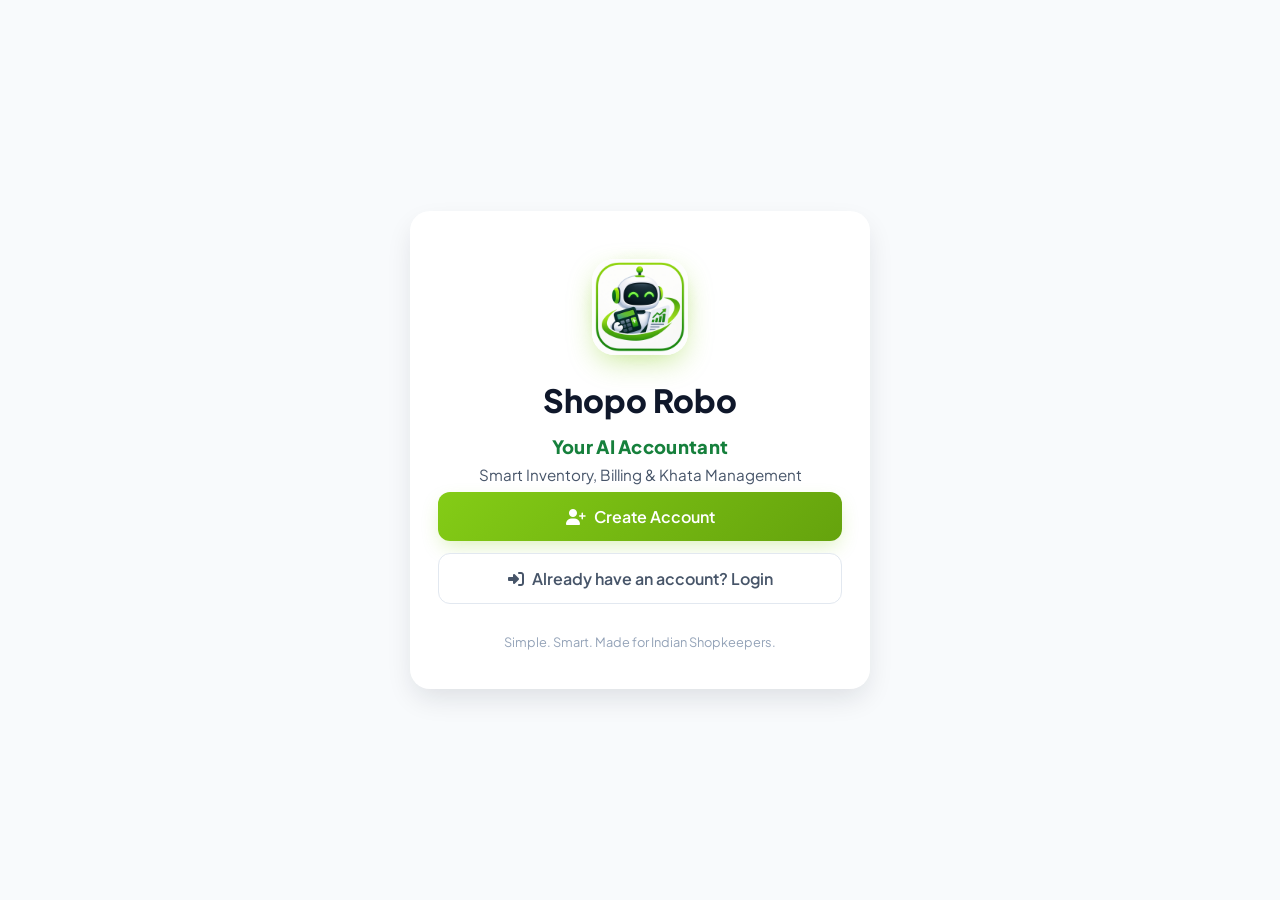
<file: auth/index.html>
<!DOCTYPE html>
<html lang="en">
<head>
    <meta charset="UTF-8">
    <meta name="viewport" content="width=device-width, initial-scale=1.0, maximum-scale=1.0, user-scalable=no">
    <title>Shopo Robo — Welcome</title>
    <link rel="icon" type="image/png" sizes="32x32" href="/icons/favicon-32x32.png">
    <link rel="icon" type="image/png" sizes="16x16" href="/icons/favicon-16x16.png">
    <link rel="apple-touch-icon" sizes="180x180" href="/icons/apple-touch-icon.png">
    <link rel="shortcut icon" href="/icons/favicon.ico">
    <link rel="icon" href="/icons/icon.svg" type="image/svg+xml">
    <link rel="manifest" href="/manifest.json">
    <link href="https://fonts.googleapis.com/css2?family=Plus+Jakarta+Sans:wght@400;500;600;700;800&display=swap" rel="stylesheet">
    <link rel="stylesheet" href="https://cdnjs.cloudflare.com/ajax/libs/font-awesome/6.5.1/css/all.min.css">
    <link rel="stylesheet" href="auth.css">
</head>
<body>
    <!-- ============================================= -->
    <!-- PROGRESS BAR (visible during registration)    -->
    <!-- ============================================= -->
    <div class="progress-bar-container" id="progressBar" style="display:none;">
        <div class="progress-track">
            <div class="progress-step completed" data-step="1">
                <div class="step-circle">1</div>
                <span class="step-label">Details</span>
            </div>
            <div class="progress-line" data-line="1"></div>
            <div class="progress-step" data-step="2">
                <div class="step-circle">2</div>
                <span class="step-label">Verify</span>
            </div>
            <div class="progress-line" data-line="2"></div>
            <div class="progress-step" data-step="3">
                <div class="step-circle">3</div>
                <span class="step-label">Password</span>
            </div>
            <div class="progress-line" data-line="3"></div>
            <div class="progress-step" data-step="4">
                <div class="step-circle">4</div>
                <span class="step-label">Shop</span>
            </div>
        </div>
    </div>

    <!-- ============================================= -->
    <!-- TOAST NOTIFICATION                            -->
    <!-- ============================================= -->
    <div class="toast-container" id="toastContainer"></div>

    <!-- ============================================= -->
    <!-- SCREEN 1: WELCOME                             -->
    <!-- ============================================= -->
    <div class="auth-screen active" id="screen-welcome">
        <div class="auth-card welcome-card">
            <div class="brand-mascot">
                <div class="mascot-img-wrap">
                    <img src="/icons/shopo_robo_mascot.png" alt="Shopo Robo — Your AI Accountant" class="brand-mascot-img">
                </div>
                <div class="mascot-glow"></div>
            </div>
            <h1 class="brand-title">Shopo Robo</h1>
            <p class="brand-accountant-title">Your AI Accountant</p>
            <p class="brand-tagline">Smart Inventory, Billing & Khata Management</p>

            <div class="welcome-actions">
                <button class="btn btn-primary btn-lg" onclick="navigateTo('register')">
                    <i class="fas fa-user-plus"></i> Create Account
                </button>
                <button class="btn btn-secondary btn-lg" onclick="navigateTo('login')">
                    <i class="fas fa-sign-in-alt"></i> Already have an account? Login
                </button>
            </div>

            <div class="welcome-footer">
                <p>Simple. Smart. Made for Indian Shopkeepers.</p>
            </div>
        </div>
    </div>

    <!-- ============================================= -->
    <!-- SCREEN 2: CREATE ACCOUNT (Registration)       -->
    <!-- ============================================= -->
    <div class="auth-screen" id="screen-register">
        <div class="auth-card">
            <button class="btn-back" onclick="navigateTo('welcome')">
                <i class="fas fa-arrow-left"></i> Back
            </button>
            <div class="card-header">
                <div class="header-icon"><i class="fas fa-user-plus"></i></div>
                <h2>Create Your Account</h2>
                <p>Start managing your shop with AI</p>
            </div>

            <form id="registerForm" onsubmit="handleRegister(event)">
                <div class="form-group">
                    <label for="regName">
                        <i class="fas fa-user"></i> Full Name
                    </label>
                    <input type="text" id="regName" placeholder="e.g. Ramesh Kumar"
                           required autocomplete="name" maxlength="100">
                    <span class="field-hint">Your name as it appears on your shop</span>
                </div>

                <div class="form-group">
                    <label for="regEmail">
                        <i class="fas fa-envelope"></i> Email Address
                    </label>
                    <input type="email" id="regEmail" placeholder="e.g. ramesh@gmail.com"
                           required autocomplete="email">
                    <span class="field-hint">For account recovery and updates</span>
                </div>

                <div class="form-group">
                    <label for="regMobile">
                        <i class="fas fa-mobile-alt"></i> Mobile Number
                    </label>
                    <div class="mobile-input-group">
                        <span class="country-code">+91</span>
                        <input type="tel" id="regMobile" placeholder="9876543210"
                               required pattern="[6-9][0-9]{9}" maxlength="10"
                               autocomplete="tel">
                    </div>
                    <span class="field-hint">10-digit Indian mobile number (starting with 6-9)</span>
                </div>

                <button type="submit" class="btn btn-primary btn-lg btn-block" id="btnRegister">
                    Continue <i class="fas fa-arrow-right"></i>
                </button>
            </form>
        </div>
    </div>

    <!-- ============================================= -->
    <!-- SCREEN 3: OTP VERIFICATION                    -->
    <!-- ============================================= -->
    <div class="auth-screen" id="screen-otp">
        <div class="auth-card">
            <button class="btn-back" onclick="navigateTo('register')">
                <i class="fas fa-arrow-left"></i> Back
            </button>
            <div class="card-header">
                <div class="header-icon"><i class="fas fa-shield-alt"></i></div>
                <h2>Verify Your Mobile</h2>
                <p>Enter the 6-digit OTP sent to <strong id="otpMobileDisplay"></strong></p>
            </div>

            <!-- Mock mode banner -->
            <div class="mock-banner" id="mockBanner" style="display:none;" title="Click to fill mock OTP">
                <i class="fas fa-flask"></i>
                <span>
                    <strong>Development Mode</strong> — No real SMS sent.<br>
                    Use OTP: <code id="mockOtpCode">123456</code> <span style="font-size:0.75rem; text-decoration:underline; cursor:pointer;">(click to auto-fill)</span>
                </span>
            </div>

            <form id="otpForm" onsubmit="handleOtpVerify(event)">
                <div class="otp-input-group">
                    <input type="text" class="otp-box" maxlength="1" data-index="0" inputmode="numeric" pattern="[0-9]" autocomplete="one-time-code">
                    <input type="text" class="otp-box" maxlength="1" data-index="1" inputmode="numeric" pattern="[0-9]">
                    <input type="text" class="otp-box" maxlength="1" data-index="2" inputmode="numeric" pattern="[0-9]">
                    <input type="text" class="otp-box" maxlength="1" data-index="3" inputmode="numeric" pattern="[0-9]">
                    <input type="text" class="otp-box" maxlength="1" data-index="4" inputmode="numeric" pattern="[0-9]">
                    <input type="text" class="otp-box" maxlength="1" data-index="5" inputmode="numeric" pattern="[0-9]">
                </div>

                <button type="submit" class="btn btn-primary btn-lg btn-block" id="btnVerifyOtp">
                    Verify OTP <i class="fas fa-check"></i>
                </button>

                <div class="otp-footer">
                    <p class="otp-timer" id="otpTimer">Resend OTP in <span id="otpCountdown">30</span>s</p>
                    <button type="button" class="btn-link" id="btnResendOtp" onclick="handleResendOtp()" style="display:none;">
                        <i class="fas fa-redo"></i> Resend OTP
                    </button>
                </div>
            </form>
        </div>
    </div>

    <!-- ============================================= -->
    <!-- SCREEN 4: CREATE PASSWORD                     -->
    <!-- ============================================= -->
    <div class="auth-screen" id="screen-password">
        <div class="auth-card">
            <button class="btn-back" onclick="navigateTo('otp')">
                <i class="fas fa-arrow-left"></i> Back
            </button>
            <div class="card-header">
                <div class="header-icon"><i class="fas fa-lock"></i></div>
                <h2>Create Your Password</h2>
                <p>Choose a strong password for your account</p>
            </div>

            <form id="passwordForm" onsubmit="handleSetPassword(event)">
                <div class="form-group">
                    <label for="newPassword">
                        <i class="fas fa-lock"></i> Password
                    </label>
                    <div class="password-input-group">
                        <input type="password" id="newPassword" placeholder="Create a password"
                               required minlength="8" autocomplete="new-password">
                        <button type="button" class="btn-toggle-pw" onclick="togglePassword('newPassword', this)">
                            <i class="fas fa-eye"></i>
                        </button>
                    </div>
                    <!-- Password strength indicator -->
                    <div class="pw-strength" id="pwStrength">
                        <div class="pw-strength-bar">
                            <div class="pw-strength-fill" id="pwStrengthFill"></div>
                        </div>
                        <span class="pw-strength-label" id="pwStrengthLabel"></span>
                    </div>
                    <ul class="pw-rules" id="pwRules">
                        <li id="rule-length"><i class="fas fa-circle"></i> At least 8 characters</li>
                        <li id="rule-upper"><i class="fas fa-circle"></i> One uppercase letter</li>
                        <li id="rule-digit"><i class="fas fa-circle"></i> One number</li>
                    </ul>
                </div>

                <div class="form-group">
                    <label for="confirmPassword">
                        <i class="fas fa-lock"></i> Confirm Password
                    </label>
                    <div class="password-input-group">
                        <input type="password" id="confirmPassword" placeholder="Re-enter your password"
                               required minlength="8" autocomplete="new-password">
                        <button type="button" class="btn-toggle-pw" onclick="togglePassword('confirmPassword', this)">
                            <i class="fas fa-eye"></i>
                        </button>
                    </div>
                    <span class="field-error" id="confirmError" style="display:none;">Passwords do not match</span>
                </div>

                <button type="submit" class="btn btn-primary btn-lg btn-block" id="btnSetPassword">
                    Create Account <i class="fas fa-check-circle"></i>
                </button>
            </form>
        </div>
    </div>

    <!-- ============================================= -->
    <!-- SCREEN 5: LOGIN                               -->
    <!-- ============================================= -->
    <div class="auth-screen" id="screen-login">
        <div class="auth-card">
            <button class="btn-back" onclick="navigateTo('welcome')">
                <i class="fas fa-arrow-left"></i> Back
            </button>
            <div class="card-header">
                <div class="header-icon"><i class="fas fa-sign-in-alt"></i></div>
                <h2>Welcome Back!</h2>
                <p>Login to your Shopo Robo account</p>
            </div>

            <form id="loginForm" onsubmit="handleLogin(event)">
                <div class="form-group">
                    <label for="loginId">
                        <i class="fas fa-user"></i> Email or Mobile Number
                    </label>
                    <input type="text" id="loginId" placeholder="e.g. ramesh@gmail.com or 9876543210"
                           required autocomplete="username">
                </div>

                <div class="form-group">
                    <label for="loginPassword">
                        <i class="fas fa-lock"></i> Password
                    </label>
                    <div class="password-input-group">
                        <input type="password" id="loginPassword" placeholder="Enter your password"
                               required autocomplete="current-password">
                        <button type="button" class="btn-toggle-pw" onclick="togglePassword('loginPassword', this)">
                            <i class="fas fa-eye"></i>
                        </button>
                    </div>
                </div>

                <button type="submit" class="btn btn-primary btn-lg btn-block" id="btnLogin">
                    Login <i class="fas fa-arrow-right"></i>
                </button>

                <div class="login-footer">
                    <button type="button" class="btn-link" onclick="navigateTo('forgot')">
                        Forgot your password?
                    </button>
                    <p class="divider-text">Don't have an account?</p>
                    <button type="button" class="btn btn-secondary btn-block" onclick="navigateTo('register')">
                        <i class="fas fa-user-plus"></i> Create Account
                    </button>
                </div>
            </form>
        </div>
    </div>

    <!-- ============================================= -->
    <!-- SCREEN 6: FORGOT PASSWORD                     -->
    <!-- ============================================= -->
    <div class="auth-screen" id="screen-forgot">
        <div class="auth-card">
            <button class="btn-back" onclick="navigateTo('login')">
                <i class="fas fa-arrow-left"></i> Back
            </button>
            <div class="card-header">
                <div class="header-icon"><i class="fas fa-key"></i></div>
                <h2>Reset Password</h2>
                <p>We'll send an OTP to your registered mobile number</p>
            </div>

            <!-- Sub-step 1: Enter mobile -->
            <div id="forgotStep1">
                <form onsubmit="handleForgotSendOtp(event)">
                    <div class="form-group">
                        <label for="forgotMobile">
                            <i class="fas fa-mobile-alt"></i> Registered Mobile Number
                        </label>
                        <div class="mobile-input-group">
                            <span class="country-code">+91</span>
                            <input type="tel" id="forgotMobile" placeholder="9876543210"
                                   required pattern="[6-9][0-9]{9}" maxlength="10">
                        </div>
                    </div>
                    <button type="submit" class="btn btn-primary btn-lg btn-block" id="btnForgotSendOtp">
                        Send OTP <i class="fas fa-paper-plane"></i>
                    </button>
                </form>
            </div>

            <!-- Sub-step 2: Verify OTP -->
            <div id="forgotStep2" style="display:none;">
                <div class="mock-banner" id="forgotMockBanner" style="display:none;" title="Click to fill mock OTP">
                    <i class="fas fa-flask"></i>
                    <span>
                        <strong>Development Mode</strong> — No real SMS sent.<br>
                        Use OTP: <code id="forgotMockOtpCode">123456</code> <span style="font-size:0.75rem; text-decoration:underline; cursor:pointer;">(click to auto-fill)</span>
                    </span>
                </div>
                <form onsubmit="handleForgotVerifyOtp(event)">
                    <p class="forgot-otp-info">OTP sent to <strong id="forgotOtpMobileDisplay"></strong></p>
                    <div class="otp-input-group forgot-otp-group">
                        <input type="text" class="otp-box forgot-otp-box" maxlength="1" data-index="0" inputmode="numeric">
                        <input type="text" class="otp-box forgot-otp-box" maxlength="1" data-index="1" inputmode="numeric">
                        <input type="text" class="otp-box forgot-otp-box" maxlength="1" data-index="2" inputmode="numeric">
                        <input type="text" class="otp-box forgot-otp-box" maxlength="1" data-index="3" inputmode="numeric">
                        <input type="text" class="otp-box forgot-otp-box" maxlength="1" data-index="4" inputmode="numeric">
                        <input type="text" class="otp-box forgot-otp-box" maxlength="1" data-index="5" inputmode="numeric">
                    </div>
                    <button type="submit" class="btn btn-primary btn-lg btn-block" id="btnForgotVerifyOtp">
                        Verify <i class="fas fa-check"></i>
                    </button>
                    <div class="otp-footer">
                        <p class="otp-timer" id="forgotOtpTimer">Resend OTP in <span id="forgotOtpCountdown">30</span>s</p>
                        <button type="button" class="btn-link" id="btnForgotResend" onclick="handleForgotResendOtp()" style="display:none;">
                            <i class="fas fa-redo"></i> Resend OTP
                        </button>
                    </div>
                </form>
            </div>

            <!-- Sub-step 3: New password -->
            <div id="forgotStep3" style="display:none;">
                <form onsubmit="handleForgotResetPassword(event)">
                    <div class="form-group">
                        <label for="forgotNewPassword">
                            <i class="fas fa-lock"></i> New Password
                        </label>
                        <div class="password-input-group">
                            <input type="password" id="forgotNewPassword" placeholder="Create new password"
                                   required minlength="8">
                            <button type="button" class="btn-toggle-pw" onclick="togglePassword('forgotNewPassword', this)">
                                <i class="fas fa-eye"></i>
                            </button>
                        </div>
                    </div>
                    <div class="form-group">
                        <label for="forgotConfirmPassword">
                            <i class="fas fa-lock"></i> Confirm New Password
                        </label>
                        <div class="password-input-group">
                            <input type="password" id="forgotConfirmPassword" placeholder="Re-enter new password"
                                   required minlength="8">
                            <button type="button" class="btn-toggle-pw" onclick="togglePassword('forgotConfirmPassword', this)">
                                <i class="fas fa-eye"></i>
                            </button>
                        </div>
                    </div>
                    <button type="submit" class="btn btn-primary btn-lg btn-block" id="btnForgotReset">
                        Reset Password <i class="fas fa-check-circle"></i>
                    </button>
                </form>
            </div>
        </div>
    </div>

    <!-- ============================================= -->
    <!-- SCREEN 7: REGISTRATION CELEBRATION (Master Feature) -->
    <!-- ============================================= -->
    <div class="auth-screen" id="screen-celebration">
        <div class="celebration-fullscreen">
            <!-- Floating Confetti & Sparkles -->
            <div class="celebration-confetti-container" id="celebrationConfetti"></div>

            <!-- Skip Button -->
            <button type="button" class="celebration-skip-btn" onclick="proceedToShopSetup()" aria-label="Skip Celebration">
                Skip / छोड़ें <i class="fas fa-forward"></i>
            </button>

            <!-- Main Interactive Celebration Stage -->
            <div class="celebration-stage">
                <!-- Mascot Actor: Walks in from left, stops, bounces, thumbs up -->
                <div class="celebration-robot-actor" id="celebrationRobotActor">
                    <div class="robot-shadow"></div>
                    <div class="robot-figure" id="robotFigure">
                        <img src="/icons/shopo_robo_mascot.png" alt="Shopo Robo Mascot" class="celebration-robot-img">
                        <!-- Friendly Thumbs Up Badge -->
                        <div class="robot-thumbs-up-badge" id="robotThumbsUp">
                            <span class="thumbs-up-emoji">👍</span>
                            <span class="thumbs-up-sparkle">✨</span>
                        </div>
                    </div>
                    <!-- Timed Speech Bubble -->
                    <div class="celebration-speech-bubble" id="celebrationSpeechBubble">
                        <div class="speech-tail"></div>
                        <p class="speech-text" id="speechText">Congratulations! Your Shopo account is created, Boss!</p>
                        <button type="button" class="speech-audio-btn" id="speechAudioBtn" onclick="toggleCelebrationAudio()" title="Replay voice">
                            <i class="fas fa-volume-up"></i>
                        </button>
                    </div>
                </div>

                <!-- Welcome Text & Continue Flow -->
                <div class="celebration-message-card" id="celebrationMessageCard">
                    <h1 class="celebration-welcome-title">Welcome to Shopo Robo</h1>
                    <p class="celebration-welcome-sub">Your AI Accountant is ready to help you manage your business.</p>
                    
                    <div class="celebration-actions">
                        <button type="button" class="btn btn-primary btn-lg celebration-continue-btn" id="btnContinueToShopSetup" onclick="proceedToShopSetup()">
                            <i class="fas fa-store-alt"></i> Let's Set Up Your Shop
                        </button>
                    </div>
                </div>
            </div>
        </div>
    </div>
    <!-- Backward compatibility element for test suite -->
    <div id="screen-success" style="display:none;"><span id="successUserName"></span></div>

    <!-- ============================================= -->
    <!-- SCREEN 8: SHOP SETUP                          -->
    <!-- ============================================= -->
    <div class="auth-screen" id="screen-shop-setup">
        <div class="auth-card">
            <div class="card-header">
                <div class="header-icon"><i class="fas fa-store"></i></div>
                <h2>Set Up Your Shop</h2>
                <p>Tell us about your business</p>
            </div>

            <form id="shopSetupForm" onsubmit="handleShopSetup(event)">
                <div class="form-group">
                    <label for="shopName">
                        <i class="fas fa-store-alt"></i> Shop Name
                    </label>
                    <input type="text" id="shopName" placeholder="e.g. Sharma General Store"
                           required maxlength="100">
                </div>

                <div class="form-group">
                    <label>
                        <i class="fas fa-th-large"></i> Shop Type
                    </label>
                    <div class="shop-type-grid">
                        <label class="shop-type-option">
                            <input type="radio" name="shopType" value="Grocery & Kirana Store" checked>
                            <div class="shop-type-card">
                                <i class="fas fa-shopping-basket"></i>
                                <span>Grocery &amp; Kirana</span>
                            </div>
                        </label>
                        <label class="shop-type-option">
                            <input type="radio" name="shopType" value="Pharmacy & Medical Store">
                            <div class="shop-type-card">
                                <i class="fas fa-pills"></i>
                                <span>Pharmacy</span>
                            </div>
                        </label>
                        <label class="shop-type-option">
                            <input type="radio" name="shopType" value="Electronics & Mobile Store">
                            <div class="shop-type-card">
                                <i class="fas fa-laptop"></i>
                                <span>Electronics</span>
                            </div>
                        </label>
                        <label class="shop-type-option">
                            <input type="radio" name="shopType" value="Fashion & Clothing Store">
                            <div class="shop-type-card">
                                <i class="fas fa-tshirt"></i>
                                <span>Fashion</span>
                            </div>
                        </label>
                        <label class="shop-type-option">
                            <input type="radio" name="shopType" value="Bakery & Sweets Shop">
                            <div class="shop-type-card">
                                <i class="fas fa-birthday-cake"></i>
                                <span>Bakery</span>
                            </div>
                        </label>
                        <label class="shop-type-option">
                            <input type="radio" name="shopType" value="Hardware & Paint Store">
                            <div class="shop-type-card">
                                <i class="fas fa-tools"></i>
                                <span>Hardware</span>
                            </div>
                        </label>
                    </div>
                </div>

                <div class="form-group">
                    <label for="shopAddress">
                        <i class="fas fa-map-marker-alt"></i> Shop Address <span class="optional">(Optional)</span>
                    </label>
                    <textarea id="shopAddress" placeholder="e.g. Shop No. 5, Main Market, Hapur, UP"
                              rows="2" maxlength="250"></textarea>
                </div>

                <button type="submit" class="btn btn-primary btn-lg btn-block" id="btnShopSetup">
                    <i class="fas fa-rocket"></i> Start Using Shopo Robo
                </button>

                <button type="button" class="btn-link skip-link" onclick="skipShopSetup()">
                    Skip for now — I'll set this up later
                </button>
            </form>
        </div>
    </div>

    <!-- ============================================= -->
    <!-- LOADING OVERLAY                               -->
    <!-- ============================================= -->
    <div class="loading-overlay" id="loadingOverlay" style="display:none;">
        <div class="loading-spinner">
            <div class="spinner-ring"></div>
            <p>Please wait...</p>
        </div>
    </div>

    <script src="auth.js"></script>
</body>
</html>
</file>
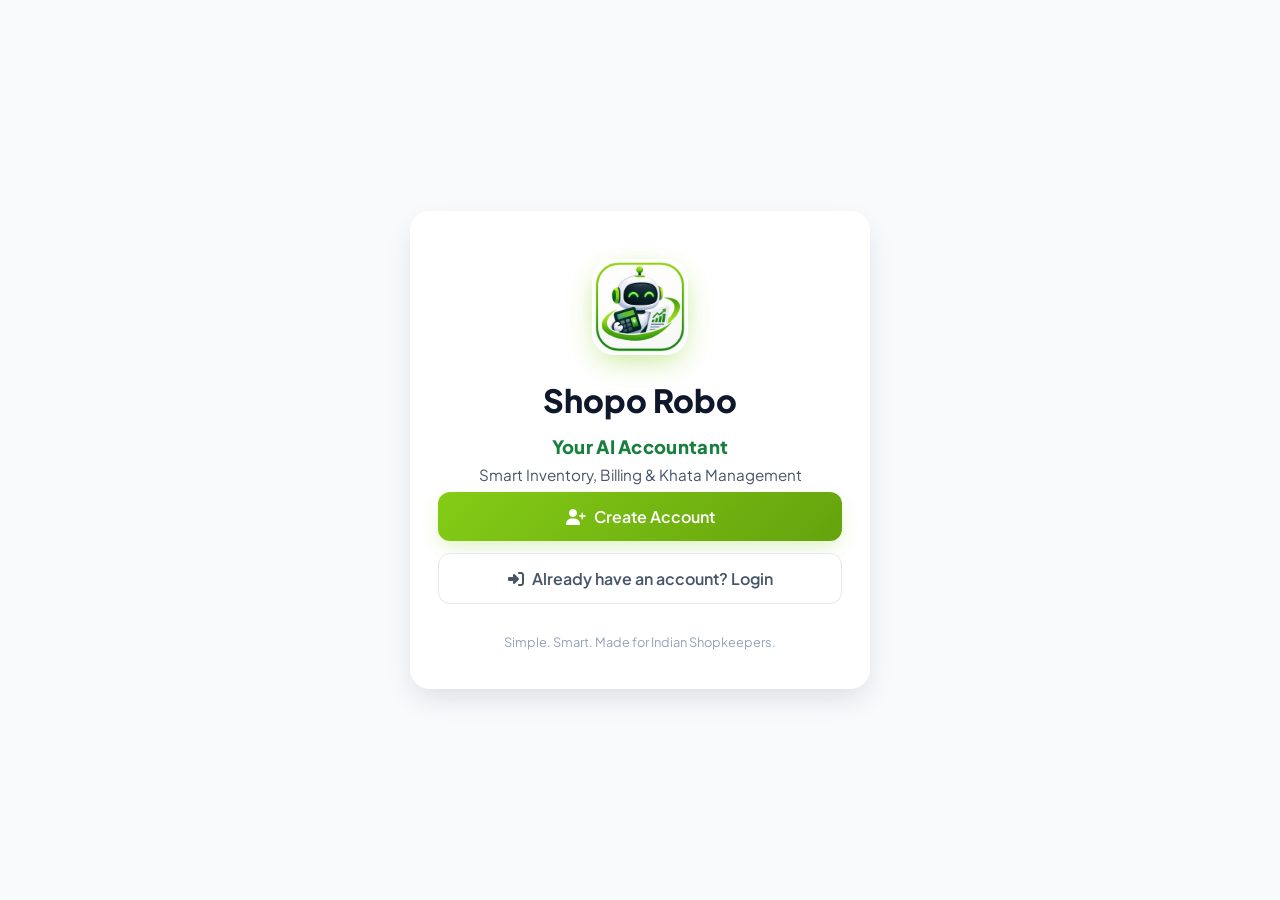
<file: dashboard/index.html>
<!DOCTYPE html>
<html lang="en">
<head>
    <meta charset="UTF-8">
    <meta name="viewport" content="width=device-width, initial-scale=1.0, maximum-scale=1.0, user-scalable=no">
    <title>Shopo Robo — Dukaan Dashboard</title>
    <link rel="icon" type="image/png" sizes="32x32" href="/icons/favicon-32x32.png">
    <link rel="icon" type="image/png" sizes="16x16" href="/icons/favicon-16x16.png">
    <link rel="apple-touch-icon" sizes="180x180" href="/icons/apple-touch-icon.png">
    <link rel="shortcut icon" href="/icons/favicon.ico">
    <link rel="icon" href="/icons/icon.svg" type="image/svg+xml">
    <link rel="manifest" href="/manifest.json">
    <link href="https://fonts.googleapis.com/css2?family=Plus+Jakarta+Sans:wght@400;500;600;700;800&display=swap" rel="stylesheet">
    <link rel="stylesheet" href="https://cdnjs.cloudflare.com/ajax/libs/font-awesome/6.5.1/css/all.min.css">
    <link rel="stylesheet" href="dashboard.css">
</head>
<body>

    <!-- ======================================================== -->
    <!-- WELCOME EXPERIENCE MODAL (Animated Mascot Greeting)       -->
    <!-- ======================================================== -->
    <div class="welcome-modal-overlay" id="welcomeModal">
        <div class="welcome-modal-card">
            <div class="robot-mascot-container">
                <img src="/icons/shopo_robo_mascot.png" alt="Shopo Robo Mascot" width="160" height="160" style="object-fit:contain; border-radius:28px; box-shadow:0 8px 24px rgba(132,204,22,0.3);">
            </div>
            <h2 class="welcome-greeting-hindi">नमस्ते! मैं हूँ Shopo Robo 🙏</h2>
            <h3 class="welcome-greeting-sub">"Namaste! Main hoon Shopo Robo, aapki dukaan ka smart assistant."</h3>
            <p class="welcome-greeting-msg">
                आपकी दुकान का हिसाब-किताब, स्टॉक और बिक्री अब और भी आसान। बस बोलिए और शोपो रोबो काम करेगा!
            </p>
            <button class="welcome-btn-continue" onclick="dismissWelcomeModal()">
                <span>दुकान डैशबोर्ड शुरू करें</span>
                <i class="fas fa-arrow-right"></i>
            </button>
        </div>
    </div>

    <!-- ======================================================== -->
    <!-- MAIN APP SHELL                                            -->
    <!-- ======================================================== -->
    <div class="app-container">

        <!-- ── Left Sidebar (Desktop) ── -->
        <aside class="app-sidebar" id="appSidebar">
            <div class="sidebar-header">
                <div class="brand-icon-wrap">
                    <img src="/icons/shopo_robo_mascot.png" alt="Shopo Robo" class="sidebar-brand-img">
                </div>
                <div class="brand-name-group">
                    <span class="brand-title">Shopo Robo</span>
                    <span class="brand-sub">Your AI Accountant</span>
                </div>
            </div>

            <nav class="sidebar-nav">
                <!-- Core SaaS Navigation (Prompt Section 2 & 9) -->
                <button class="nav-item active" data-view="home" onclick="switchNav('home')">
                    <i class="fas fa-th-large"></i>
                    <span data-i18n="nav_home">Dashboard</span>
                </button>
                <button class="nav-item" data-view="inventory" onclick="switchNav('inventory')">
                    <i class="fas fa-boxes"></i>
                    <span data-i18n="nav_inventory">Inventory</span>
                </button>
                <button class="nav-item" data-view="sales" onclick="switchNav('sales')">
                    <i class="fas fa-shopping-cart"></i>
                    <span data-i18n="nav_sales">Sales</span>
                </button>
                <button class="nav-item" data-action="purchases" onclick="openAddProductModal()">
                    <i class="fas fa-shopping-bag"></i>
                    <span data-i18n="nav_purchases">Purchases (Stock)</span>
                </button>
                <button class="nav-item" data-view="reports" onclick="switchNav('reports')">
                    <i class="fas fa-chart-line"></i>
                    <span data-i18n="nav_reports">Reports</span>
                </button>
                <button class="nav-item" data-view="assistant" onclick="switchNav('assistant')">
                    <img src="/icons/favicon-32x32.png" alt="" style="width:20px; height:20px; object-fit:contain; border-radius:4px; flex-shrink:0;">
                    <span data-i18n="nav_assistant">Your AI Accountant</span>
                </button>
                <button class="nav-item" data-action="barcode" onclick="openBarcodeModal()">
                    <i class="fas fa-qrcode"></i>
                    <span data-i18n="nav_barcode">Barcode & QR Scanner</span>
                </button>
                <button class="nav-item" data-view="settings" onclick="switchNav('settings')">
                    <i class="fas fa-cog"></i>
                    <span data-i18n="nav_settings">Settings</span>
                </button>

                <!-- Clean Collapsible Group for Extended Specialized Capabilities -->
                <div class="sidebar-section-divider"></div>
                <div class="sidebar-section-header" onclick="toggleMoreTools()" style="display:flex; justify-content:space-between; align-items:center; cursor:pointer; padding:8px 14px; font-size:0.75rem; font-weight:700; color:var(--color-text-secondary); text-transform:uppercase; letter-spacing:0.5px;">
                    <span data-i18n="nav_tools_header">Specialized Tools</span>
                    <i class="fas fa-chevron-down" id="moreToolsArrow" style="font-size:0.7rem; transition:transform 0.2s ease;"></i>
                </div>
                <div id="moreToolsSubNav" style="display:flex; flex-direction:column; gap:4px;">
                    <button class="nav-item" data-view="multi_store" onclick="switchNav('multi_store')">
                        <i class="fas fa-store-alt"></i>
                        <span data-i18n="nav_multi_store">Multi-Store Hub</span>
                    </button>
                    <button class="nav-item" data-view="shelf_scanner" onclick="switchNav('shelf_scanner')">
                        <i class="fas fa-camera"></i>
                        <span data-i18n="nav_shelf_scanner">Shelf Scanner</span>
                    </button>
                    <button class="nav-item" data-view="time_machine" onclick="switchNav('time_machine')">
                        <i class="fas fa-history"></i>
                        <span data-i18n="nav_time_machine">Time Machine Forecast</span>
                    </button>
                    <button class="nav-item" data-view="accountant" onclick="switchNav('accountant')">
                        <i class="fas fa-file-invoice-dollar"></i>
                        <span data-i18n="nav_accountant">AI Accountant & Tax</span>
                    </button>
                    <button class="nav-item" data-view="simulator" onclick="switchNav('simulator')">
                        <i class="fas fa-calculator"></i>
                        <span data-i18n="nav_simulator">Business Simulator</span>
                    </button>
                    <button class="nav-item" data-view="news" onclick="switchNav('news')">
                        <i class="fas fa-newspaper"></i>
                        <span data-i18n="nav_news">News & Markets</span>
                    </button>
                    <button class="nav-item" data-view="competitor" onclick="switchNav('competitor')">
                        <i class="fas fa-crosshairs"></i>
                        <span data-i18n="nav_competitor">Competitor Radar</span>
                    </button>
                    <button class="nav-item" data-view="demand" onclick="switchNav('demand')">
                        <i class="fas fa-ear-listen"></i>
                        <span data-i18n="nav_demand">Customer Demand</span>
                    </button>
                    <button class="nav-item" data-view="negotiation" onclick="switchNav('negotiation')">
                        <i class="fas fa-handshake"></i>
                        <span data-i18n="nav_negotiation">Negotiation Coach</span>
                    </button>
                    <button class="nav-item" data-view="translator" onclick="switchNav('translator')">
                        <i class="fas fa-language"></i>
                        <span data-i18n="nav_translator">Voice Translator</span>
                    </button>
                    <button class="nav-item" data-view="autopilot" onclick="switchNav('autopilot')">
                        <i class="fas fa-robot"></i>
                        <span data-i18n="nav_autopilot">AI Autopilot</span>
                    </button>
                    <button class="nav-item" data-view="notifications" onclick="switchNav('notifications')">
                        <i class="fas fa-bell"></i>
                        <span data-i18n="nav_notifications">Notifications</span>
                    </button>
                    <button class="nav-item" data-view="memory" onclick="switchNav('memory')">
                        <i class="fas fa-brain"></i>
                        <span data-i18n="nav_memory">Business Memory</span>
                    </button>
                    <button class="nav-item" data-view="radar" onclick="switchNav('radar')">
                        <i class="fas fa-satellite-dish"></i>
                        <span data-i18n="nav_radar">Opportunity Radar</span>
                    </button>
                </div>
            </nav>

            <div class="sidebar-footer">
                <div class="user-compact-card">
                    <div class="user-avatar" id="sidebarUserInitials">SR</div>
                    <div class="user-info">
                        <div class="user-name" id="sidebarUserName">Shopkeeper</div>
                        <div class="user-shop" id="sidebarUserShop">My Store</div>
                    </div>
                </div>
            </div>
        </aside>

        <!-- ── Main Workspace ── -->
        <main class="app-main">

            <!-- Top Header -->
            <header class="top-header">
                <div class="header-left">
                    <button class="mobile-menu-btn" onclick="toggleSidebar()" aria-label="Toggle Navigation Menu">
                        <i class="fas fa-bars"></i>
                    </button>
                    <div class="shop-status-badge">
                        <span class="shop-status-dot"></span>
                        <span class="shop-name-display" id="headerShopName">Loading Shop...</span>
                    </div>
                    <!-- Global Search Field for products, categories, and AI commands (Prompt Section 2) -->
                    <div class="header-search-wrap">
                        <i class="fas fa-search header-search-icon"></i>
                        <input type="text" id="globalSearchInput" class="header-search-input" placeholder="Search products, sales, AI commands..." onkeydown="handleGlobalSearch(event)" aria-label="Global Search">
                    </div>
                </div>

                <div class="header-right">
                    <!-- Compact Header Weather Pill (Prompt Section 2) -->
                    <div class="header-weather-pill" id="headerWeatherPill" onclick="scrollToWeatherWidget()" title="Live Weather Feed">
                        <span id="headerWeatherIcon">🌤️</span>
                        <span id="headerWeatherTemp">--°C</span>
                    </div>

                    <!-- Language selector -->

<!-- Notification Bell Button -->
                    <button class="header-icon-btn" id="headerNotifBell" onclick="switchNav('notifications')" title="Notifications" style="position:relative;">
                        <i class="fas fa-bell"></i>
                        <span id="headerNotifBadge" style="display:none; position:absolute; top:-4px; right:-4px; background:#ef4444; color:#fff; font-size:0.65rem; font-weight:700; padding:2px 6px; border-radius:10px;">0</span>
                    </button>

                    <!-- Welcome Mascot Reopen Button -->
                    <button class="header-icon-btn" onclick="openWelcomeModal()" title="Meet Shopo Robo">
                        <i class="fas fa-robot" style="color:var(--lime-600);"></i>
                    </button>

                    <!-- Settings Button -->
                    <button class="header-icon-btn" onclick="openSettingsModal()" title="Settings">
                        <i class="fas fa-sliders-h"></i>
                    </button>

                    <!-- User Account Menu -->
                    <div class="user-dropdown-wrap">
                        <button class="user-menu-btn" onclick="toggleUserDropdown()" aria-label="User Account Menu">
                            <div class="user-avatar" id="headerUserInitials">SR</div>
                            <span class="user-menu-name" id="headerUserName">Dukandar</span>
                            <i class="fas fa-chevron-down" style="font-size:0.7rem; color:var(--text-muted);"></i>
                        </button>
                        <div class="dropdown-menu" id="userDropdown">
                            <button class="dropdown-item" onclick="openLanguageSettings()">
                                <i class="fas fa-language"></i> <span data-i18n="nav_settings_lang">Language Settings</span>
                            </button>
                            <button class="dropdown-item" onclick="openSettingsModal()">
                                <i class="fas fa-store"></i> Shop Profile
                            </button>
                            <button class="dropdown-item" onclick="openWelcomeModal()">
                                <i class="fas fa-smile"></i> Mascot Greeting
                            </button>
                            <div style="height:1px; background:var(--border-light); margin:4px 0;"></div>
                            <button class="dropdown-item danger" onclick="handleLogout()">
                                <i class="fas fa-sign-out-alt"></i> <span data-i18n="btn_logout">Logout</span>
                            </button>
                        </div>
                    </div>
                </div>
            </header>

            <!-- Workspace Body -->
            <div class="workspace-content">

                <!-- ═══════════════════════════════════════════════ -->
                <!-- VIEW 1: HOME (Dashboard)                       -->
                <!-- ═══════════════════════════════════════════════ -->
                                                <div class="view-section active" id="view-home">

                    <!-- First-Time User Welcome Banner (Visible when no products/sales) -->
                    <div class="business-empty-banner" id="firstTimeWelcomeBanner" style="display:none;">
                        <i class="fas fa-info-circle"></i>
                        <span>Your business data will appear here after you add products and record your sales and expenses.</span>
                    </div>

                    <!-- First-Time Shop Setup Wizard (Visible if unconfigured) -->
                    <div class="setup-wizard-card" id="setupWizardCard" style="display:none;">
                        <div class="wizard-badge">
                            <i class="fas fa-magic"></i>
                        </div>
                        <div class="wizard-content">
                            <h3 class="wizard-title" data-i18n="wizard_title">Setup Your Shop</h3>
                            <p class="wizard-desc" data-i18n="wizard_desc">
                                Choose your shop name and type so Shopo Robo can prepare your inventory.
                            </p>
                            <button class="btn-dash btn-dash-primary" onclick="openSetupModal()">
                                <i class="fas fa-store-alt"></i> 1-Minute Quick Setup
                            </button>
                        </div>
                    </div>

                    <!-- ======================================================== -->
                    <!-- 1. TOP DATE, TIME AND WEATHER BAR                        -->
                    <!-- ======================================================== -->
                    <!-- Weather Clock & Storage Advisory Widget -->
                            <div class="weather-clock-widget" id="weatherClockWidget">
                                <div class="wc-grid">
                                    <div class="wc-clock-side">
                                        <div class="wc-time-display">
                                            <span id="wcLiveTime">--:--:--</span>
                                            <span class="wc-ampm" id="wcAmPm">--</span>
                                        </div>
                                        <div class="wc-date-display" id="wcLiveDate">Loading date...</div>
                                        <div class="wc-location-row">
                                            <select class="wc-city-select" id="wcCitySelect" onchange="handleCityChange(this.value)">
                                                <option value="Delhi">📍 Delhi (NCR)</option>
                                                <option value="Mumbai">📍 Mumbai</option>
                                                <option value="Bengaluru">📍 Bengaluru</option>
                                                <option value="Kolkata">📍 Kolkata</option>
                                                <option value="Chennai">📍 Chennai</option>
                                                <option value="Hyderabad">📍 Hyderabad</option>
                                                <option value="Ahmedabad">📍 Ahmedabad</option>
                                                <option value="Pune">📍 Pune</option>
                                                <option value="Jaipur">📍 Jaipur</option>
                                                <option value="Lucknow">📍 Lucknow</option>
                                                <option value="Kanpur">📍 Kanpur</option>
                                                <option value="Patna">📍 Patna</option>
                                                <option value="Bhopal">📍 Bhopal</option>
                                                <option value="Indore">📍 Indore</option>
                                                <option value="Chandigarh">📍 Chandigarh</option>
                                                <option value="Surat">📍 Surat</option>
                                                <option value="Nagpur">📍 Nagpur</option>
                                                <option value="Visakhapatnam">📍 Visakhapatnam</option>
                                                <option value="Ludhiana">📍 Ludhiana</option>
                                                <option value="Agra">📍 Agra</option>
                                                <option value="Varanasi">📍 Varanasi</option>
                                                <option value="Srinagar">📍 Srinagar</option>
                                                <option value="Amritsar">📍 Amritsar</option>
                                                <option value="Raipur">📍 Raipur</option>
                                                <option value="Ranchi">📍 Ranchi</option>
                                                <option value="Guwahati">📍 Guwahati</option>
                                            </select>
                                            <button type="button" class="wc-geo-btn" id="wcGeoBtn" onclick="detectUserLocation()" title="Detect my current location">
                                                <i class="fas fa-crosshairs"></i> <span id="wcGeoBtnText" data-i18n="btn_detect_location">Detect Location</span>
                                            </button>
                                            <button type="button" class="wc-retry-btn" id="wcRetryBtn" onclick="retryLiveWeather()" title="Refresh Weather">
                                                <i class="fas fa-sync-alt" id="wcRefreshIcon"></i>
                                            </button>
                                        </div>
                                    </div>
                                    <div class="wc-weather-side" id="wcWeatherSide">
                                        <div class="wc-weather-header">
                                            <div class="wc-temp-wrap">
                                                <span class="wc-temp-icon" id="wcTempIcon">🌤️</span>
                                                <div>
                                                    <div class="wc-temp-val" id="wcTempVal">--°C</div>
                                                    <div class="wc-temp-condition" id="wcTempCondition">Loading Live Weather...</div>
                                                </div>
                                            </div>
                                            <div class="wc-temp-range" id="wcTempRange">H: --° | L: --°</div>
                                        </div>
                                        <div class="wc-stats-row">
                                            <div class="wc-stat-item">
                                                <span class="wc-stat-label" data-i18n="weather_humidity">Humidity</span>
                                                <span class="wc-stat-value" id="wcHumidity">--%</span>
                                            </div>
                                            <div class="wc-stat-item">
                                                <span class="wc-stat-label" data-i18n="weather_wind">Wind</span>
                                                <span class="wc-stat-value" id="wcWind">-- km/h</span>
                                            </div>
                                            <div class="wc-stat-item">
                                                <span class="wc-stat-label" data-i18n="weather_rain">Rain</span>
                                                <span class="wc-stat-value" id="wcRain">-- mm</span>
                                            </div>
                                            <div class="wc-stat-item">
                                                <span class="wc-stat-label" data-i18n="weather_updated">Updated</span>
                                                <span class="wc-stat-value" id="wcUpdatedTime">--:--</span>
                                            </div>
                                        </div>
                                        <div class="wc-advisory-pill" id="wcAdvisoryPill">
                                            <i class="fas fa-warehouse"></i>
                                            <span id="wcStorageAdvisory">Fetching regional storage advisory...</span>
                                        </div>
                                        <div class="wc-source-badge" id="wcSourceBadge">Verified Feed: Open-Meteo Live API</div>
                                    </div>
                                </div>
                            </div>

                        <!-- ── Prompt Section 8: AI Assistant Panel (Right Column on Desktop) ── -->

                    <!-- ======================================================== -->
                    <!-- 2. AI ACCOUNTANT DASHBOARD                               -->
                    <!-- ======================================================== -->
                    <section class="ai-assistant-card" id="assistantHeroCard">
                                <div class="ai-card-glow"></div>
                                <div class="ai-card-inner">
                                    <div class="ai-card-top">
                                        <div class="ai-avatar-group">
                                            <div class="ai-avatar-circle" onclick="openWelcomeModal()" title="Shopo Robo — Your AI Accountant">
                                                <img src="/icons/shopo_robo_mascot.png" alt="Your AI Accountant" class="ai-avatar-img">
                                                <span class="ai-status-pulse"></span>
                                            </div>
                                            <div class="ai-headline-group">
                                                <h2>
                                                    <span data-i18n="ai_assistant_title">Your AI Accountant</span>
                                                </h2>
                                                <div class="ai-status-text" id="aiStatusText" data-i18n="ai_status_ready">
                                                    Online &bull; Ready to help your shop
                                                </div>
                                            </div>
                                        </div>
                                        <span class="demo-data-pill" id="aiProviderBadge" style="background:#ECFCCB; color:#3F6212; font-size:0.72rem; font-weight:700; padding:2px 8px; border-radius:10px;">Universal AI</span>
                                    </div>

                                    <!-- Central Interactive Voice Control -->
                                    <div class="ai-voice-centerpiece">
                                        <div class="mic-btn-container state-ready" id="micBtnContainer">
                                            <div class="mic-wave mic-wave-1"></div>
                                            <div class="mic-wave mic-wave-2"></div>
                                            <div class="mic-wave mic-wave-3"></div>
                                            <button type="button" class="mic-btn" id="mainMicBtn" onclick="toggleVoiceInput()" aria-label="Microphone Voice Assistant Button">
                                                <i class="fas fa-microphone" id="micIcon"></i>
                                            </button>
                                        </div>
                                        <div class="speaking-equalizer" id="speakingEqualizer">
                                            <span></span><span></span><span></span><span></span><span></span>
                                        </div>
                                        <div class="mic-helper-text" id="micHelperText" data-i18n="mic_helper">
                                            Tap mic or type a command below
                                        </div>
                                        <div class="mic-sub-text" id="micSubText" data-i18n="mic_sub">
                                            Natural voice for stock, sales, prices, weather & schemes
                                        </div>
                                    </div>

                                    <!-- Command Input Form -->
                                    <form class="ai-input-form" id="aiCommandForm" onsubmit="event.preventDefault(); handleCommandSubmit(event);">
                                        <input type="text"
                                               class="ai-text-input"
                                               id="cmdInput"
                                               placeholder="Type or speak command... e.g. 'Show today's profit'"
                                               autocomplete="off">
                                        <button type="submit" class="ai-send-btn" id="aiSendBtn" aria-label="Send Command">
                                            <i class="fas fa-paper-plane"></i>
                                        </button>
                                    </form>

                                    <!-- Quick Preset Prompt Chips -->
                                    <div class="ai-chips-wrap">
                                        <span class="ai-chip-label" data-i18n="preset_label">Try asking:</span>
                                        <button type="button" class="ai-preset-chip" onclick="applyPresetCommand('Mera stock aur low items dikhao')">
                                            📦 Shop Stock
                                        </button>
                                        <button type="button" class="ai-preset-chip" onclick="applyPresetCommand('Aaj ka munafa aur bikri dikhao')">
                                            💰 Today's Profit
                                        </button>
                                        <button type="button" class="ai-preset-chip" onclick="applyPresetCommand('Mandi me gehun aur sarson ka bhav kya hai?')">
                                            🌾 Mandi Rates
                                        </button>
                                        <button type="button" class="ai-preset-chip" onclick="applyPresetCommand('Delhi aur Jaipur ka live mausam aur godown storage advisory')">
                                            🌤️ Weather Advice
                                        </button>
                                        <button type="button" class="ai-preset-chip" onclick="applyPresetCommand('TMT Steel sariya aur Cement ka benchmark rate kya hai?')">
                                            🏗️ Steel & Cement Rates
                                        </button>
                                        <button type="button" class="ai-preset-chip" onclick="applyPresetCommand('Gold and silver rates today')">
                                            🪙 Gold & Silver Rates
                                        </button>
                                    </div>

                                    <!-- Interactive Response Box -->
                                    <div class="ai-response-box" id="aiResponseBox">
                                        <div class="ai-response-header">
                                            <div class="ai-response-sender">
                                                <i class="fas fa-robot" style="color:var(--color-primary-green);"></i>
                                                <span id="aiResponseHeaderTitle">Shopo Robo Intelligence</span>
                                            </div>
                                            <span class="demo-data-pill" id="aiIntentBadge" style="background:#ECFCCB; color:#3F6212; font-size:0.72rem; font-weight:700; padding:2px 8px; border-radius:10px;">Verified Intelligence</span>
                                        </div>
                                        <div class="ai-response-body" id="aiResponseBody">
                                            Ready to assist. Tap the microphone or type above...
                                        </div>
                                        <!-- Consequential Action Confirmation Card (Dynamic) -->
                                        <div id="aiActionConfirmCard" style="display:none; margin-top:14px; padding:16px; background:#FEFCE8; border:1.5px solid #EAB308; border-radius:12px; box-shadow:0 4px 12px rgba(234, 179, 8, 0.15);">
                                            <div style="font-weight:800; font-size:1rem; color:#854D0E; margin-bottom:6px; display:flex; align-items:center; gap:8px;" id="aiActionConfirmTitle">
                                                <i class="fas fa-shield-alt" style="color:#D97706;"></i>
                                                <span>Action Confirmation Required</span>
                                            </div>
                                            <div style="font-size:0.92rem; color:#713F12; margin-bottom:12px; line-height:1.5;" id="aiActionConfirmText"></div>
                                            <div id="aiActionProposedDetails" style="margin-bottom:14px;"></div>
                                            <div style="display:flex; gap:12px; flex-wrap:wrap;">
                                                <button type="button" class="btn btn-primary" id="btnConfirmAIAction" style="background:#16803C; color:#fff; border:none; padding:10px 20px; border-radius:8px; font-weight:700; font-size:0.9rem; cursor:pointer; display:inline-flex; align-items:center; gap:8px;">
                                                    <i class="fas fa-check"></i> <span data-i18n="btn_confirm_action">Confirm & Execute</span>
                                                </button>
                                                <button type="button" class="btn btn-outline" id="btnCancelAIAction" style="background:#DC2626; color:#fff; border:none; padding:10px 18px; border-radius:8px; font-weight:700; font-size:0.9rem; cursor:pointer; display:inline-flex; align-items:center; gap:8px;">
                                                    <i class="fas fa-times"></i> <span data-i18n="btn_cancel_action">Cancel</span>
                                                </button>
                                            </div>
                                        </div>
                                    </div>

                                </div>
                            </section>

                    <!-- ======================================================== -->
                    <!-- 3. EXISTING APPLICATION FEATURES                         -->
                    <!-- ======================================================== -->
                    
                    <!-- Section Title: Business Overview -->
                    <div class="section-title-row" style="margin-top:8px; margin-bottom:14px;">
                        <h3 class="section-title">
                            <i class="fas fa-chart-pie" style="color:var(--color-primary-green);"></i>
                            <span data-i18n="overview_title">Business Overview</span>
                        </h3>
                        <span class="demo-data-pill" id="overviewDataBadge" style="background:#DCFCE7; color:var(--color-primary-green); font-size:0.75rem; font-weight:700; padding:3px 10px; border-radius:12px;">Real Data</span>
                    </div>

                    <!-- KPI Metrics Grid -->
                    <!-- ── Prompt Section 4: Four Clean Business KPI Cards ── -->
                    <div class="metrics-grid">
                        <!-- Card 1: Today's Sales -->
                        <div class="metric-card">
                            <div class="metric-card-top">
                                <span class="metric-label" data-i18n="metric_sales">Today's Sales</span>
                                <div class="metric-icon-circle metric-icon-green" aria-hidden="true">
                                    <i class="fas fa-rupee-sign"></i>
                                </div>
                            </div>
                            <div class="metric-val" id="metricSales">₹0</div>
                            <div class="metric-trend" id="metricSalesTrend">
                                <i class="fas fa-receipt" style="font-size:0.75rem;"></i>
                                <span id="metricSalesSub">0 sales recorded today</span>
                            </div>
                        </div>

                        <!-- Card 2: Total Profit -->
                        <div class="metric-card">
                            <div class="metric-card-top">
                                <span class="metric-label" data-i18n="metric_profit">Total Profit</span>
                                <div class="metric-icon-circle metric-icon-lime" aria-hidden="true">
                                    <i class="fas fa-chart-line"></i>
                                </div>
                            </div>
                            <div class="metric-val" id="metricProfit">₹0</div>
                            <div class="metric-trend" id="metricProfitTrend">
                                <i class="fas fa-percentage" style="font-size:0.75rem;"></i>
                                <span id="metricProfitSub">Gross Margin: 0.0%</span>
                            </div>
                        </div>

                        <!-- Card 3: Stock Value -->
                        <div class="metric-card">
                            <div class="metric-card-top">
                                <span class="metric-label" data-i18n="metric_stock_val">Stock Value</span>
                                <div class="metric-icon-circle metric-icon-blue" aria-hidden="true">
                                    <i class="fas fa-warehouse"></i>
                                </div>
                            </div>
                            <div class="metric-val" id="metricStockValue">₹0</div>
                            <div class="metric-trend" id="metricStockValueTrend">
                                <i class="fas fa-tag" style="font-size:0.75rem;"></i>
                                <span id="metricStockValueSub">Wholesale valuation</span>
                            </div>
                        </div>

                        <!-- Card 4: Total Items -->
                        <div class="metric-card">
                            <div class="metric-card-top">
                                <span class="metric-label" data-i18n="metric_products">Total Items</span>
                                <div class="metric-icon-circle metric-icon-amber" aria-hidden="true">
                                    <i class="fas fa-boxes"></i>
                                </div>
                            </div>
                            <div class="metric-val" id="metricTotalItems">0 items</div>
                            <div class="metric-trend" id="metricTotalItemsTrend">
                                <i class="fas fa-layer-group" style="font-size:0.75rem;"></i>
                                <span id="metricTotalItemsSub">In 0 categories</span>
                            </div>
                        </div>
                    </div>

                    <!-- Hidden status trackers for backward-compatibility with existing updateOverviewMetrics functions -->
                    <span id="metricLowStock" style="display:none;">0 items</span>
                    <span id="metricLowStockSub" style="display:none;">All stock levels normal</span>
                    <span id="metricLowStockTrend" style="display:none;"></span>
                    <span id="metricNearExpiry" style="display:none;">0 items</span>
                    <span id="metricNearExpirySub" style="display:none;">No items near expiry</span>
                    <span id="metricNearExpiryTrend" style="display:none;"></span>
                    <span id="overviewDataBadge" style="display:none;">Real Data</span>



                            <!-- Prompt Section 7: Four Visually Distinct but Consistent Action Cards -->

                    <!-- Quick Actions -->
                    <div class="quick-actions-section">
                                <div class="section-title-row">
                                    <h3 class="section-title">
                                        <i class="fas fa-bolt" style="color:var(--color-primary-green);"></i>
                                        <span data-i18n="actions_title">Quick Actions</span>
                                    </h3>
                                </div>
                                <div class="quick-actions-grid-4">
                                    <button type="button" class="quick-action-card qa-stock" onclick="openAddProductModal()" aria-label="Add Stock">
                                        <div class="qa-icon-wrap qa-icon-stock">
                                            <i class="fas fa-plus-circle"></i>
                                        </div>
                                        <div class="qa-text-wrap">
                                            <span class="qa-title">Add Stock</span>
                                            <span class="qa-sub">Add Product</span>
                                        </div>
                                        <i class="fas fa-chevron-right qa-arrow"></i>
                                    </button>

                                    <button type="button" class="quick-action-card qa-sale" onclick="openRecordSaleModal()" aria-label="New Sale">
                                        <div class="qa-icon-wrap qa-icon-sale">
                                            <i class="fas fa-cash-register"></i>
                                        </div>
                                        <div class="qa-text-wrap">
                                            <span class="qa-title">New Sale</span>
                                            <span class="qa-sub">Record Sale</span>
                                        </div>
                                        <i class="fas fa-chevron-right qa-arrow"></i>
                                    </button>

                                    <button type="button" class="quick-action-card qa-scan" onclick="openBarcodeModal()" aria-label="Scan Barcode">
                                        <div class="qa-icon-wrap qa-icon-scan">
                                            <i class="fas fa-qrcode"></i>
                                        </div>
                                        <div class="qa-text-wrap">
                                            <span class="qa-title">Scan Barcode</span>
                                            <span class="qa-sub">Scan Barcode</span>
                                        </div>
                                        <i class="fas fa-chevron-right qa-arrow"></i>
                                    </button>

                                    <button type="button" class="quick-action-card qa-ai" onclick="focusAIAssistant()" aria-label="AI Assistant">
                                        <div class="qa-icon-wrap qa-icon-ai">
                                            <i class="fas fa-robot"></i>
                                        </div>
                                        <div class="qa-text-wrap">
                                            <span class="qa-title">AI Assistant</span>
                                            <span class="qa-sub">Ask AI</span>
                                        </div>
                                        <i class="fas fa-chevron-right qa-arrow"></i>
                                    </button>
                                </div>
                            </div>

                            <!-- Prompt Section 5: Sales Overview Chart & Profit & Loss Summary -->

                    <!-- Sales & Revenue Trend Chart -->
                    <div class="sales-chart-card" id="salesOverviewChartCard">
                                <div class="sales-chart-header">
                                    <div class="chart-title-group">
                                        <div class="chart-title-icon">
                                            <i class="fas fa-chart-line"></i>
                                        </div>
                                        <div>
                                            <div class="chart-title" data-i18n="chart_sales_title">Sales & Revenue Overview</div>
                                            <div class="chart-subtitle">Verified performance calculated from logged transactions</div>
                                        </div>
                                    </div>
                                    <button class="btn-dash btn-dash-secondary" onclick="switchNav('sales')" style="padding:6px 14px; font-size:0.8rem;">
                                        <i class="fas fa-table"></i> View Full Ledger
                                    </button>
                                </div>

                                <!-- Dynamic Sales Bar Chart Container -->
                                <div id="salesOverviewChartContainer">
                                    <div class="empty-sales-chart" id="emptySalesChartNotice">
                                        <div class="empty-chart-icon"><i class="fas fa-chart-bar"></i></div>
                                        <div class="empty-chart-title">No Sales Transactions Recorded Yet</div>
                                        <div class="empty-chart-desc">Record sales to generate live daily volume curves and real revenue analytics.</div>
                                    </div>
                                </div>

                                <!-- Profit & Loss Summary Grid -->
                                <div class="pnl-summary-grid" id="pnlSummaryGrid">
                                    <div class="pnl-item">
                                        <span class="pnl-label">Gross Revenue</span>
                                        <span class="pnl-val" id="pnlGrossRevenue">₹0</span>
                                    </div>
                                    <div class="pnl-item">
                                        <span class="pnl-label">COGS (Wholesale)</span>
                                        <span class="pnl-val" id="pnlCOGS">₹0</span>
                                    </div>
                                    <div class="pnl-item">
                                        <span class="pnl-label">Operating Expenses</span>
                                        <span class="pnl-val" id="pnlExpenses">₹0</span>
                                    </div>
                                    <div class="pnl-item">
                                        <span class="pnl-label">Net Profit</span>
                                        <span class="pnl-val profit" id="pnlNetProfit">₹0</span>
                                    </div>
                                </div>
                            </div>

                    <!-- Activity Feeds: Recent Sales & Alerts -->
                    <!-- Recent Activity & Stock Alerts Feed (2-Column Subgrid) -->
                            <div class="activity-grid">
                                <!-- Column 1: Recent Sales -->
                                <div class="activity-card">
                                    <div class="activity-card-header">
                                        <h4 style="font-weight:700; font-size:0.95rem; display:flex; align-items:center; gap:8px;">
                                            <i class="fas fa-receipt" style="color:var(--color-primary-green);"></i>
                                            <span data-i18n="recent_sales_title">Recent Sales</span>
                                        </h4>
                                        <span class="demo-data-pill" id="recentSalesBadge" style="background:#DCFCE7; color:var(--color-primary-green); font-size:0.72rem; font-weight:700; padding:2px 8px; border-radius:10px;">Live Ledger</span>
                                    </div>
                                    <ul class="activity-list" id="recentSalesList">
                                        <li class="empty-feed-state" id="emptySalesNotice">
                                            <i class="fas fa-receipt"></i>
                                            <p>No sales recorded yet. Use 'New Sale' to record transactions.</p>
                                        </li>
                                    </ul>
                                </div>

                                <!-- Column 2: Stock & Expiry Alerts -->
                                <div class="activity-card">
                                    <div class="activity-card-header">
                                        <h4 style="font-weight:700; font-size:0.95rem; display:flex; align-items:center; gap:8px;">
                                            <i class="fas fa-bell" style="color:var(--color-warning);"></i>
                                            <span data-i18n="alerts_title">Alerts & Notifications</span>
                                        </h4>
                                        <span class="demo-data-pill" id="alertsBadge" style="background:#FEF3C7; color:#92400E; font-size:0.72rem; font-weight:700; padding:2px 8px; border-radius:10px;">Live Alerts</span>
                                    </div>
                                    <ul class="activity-list" id="alertsList">
                                        <li class="empty-feed-state" id="emptyAlertsNotice">
                                            <i class="fas fa-check-circle" style="color:var(--color-success);"></i>
                                            <p>All stock levels normal • No pending alerts</p>
                                        </li>
                                    </ul>
                                </div>
                            </div>

                </div>

                <div class="view-section" id="view-inventory">
                    <div class="section-title-row">
                        <div>
                            <h2 class="section-title">
                                <i class="fas fa-boxes" style="color:var(--lime-600);"></i> Inventory Management
                            </h2>
                            <p style="font-size:0.85rem; color:var(--text-secondary); margin-top:2px;">
                                Persistent Dukaan stock database with real-time tracking, alerts, and search.
                            </p>
                        </div>
                        <div style="display:flex; gap:10px; align-items:center;">
                            <button class="btn-dash btn-dash-secondary" onclick="openBarcodeModal()">
                                <i class="fas fa-barcode"></i> Scan Barcode
                            </button>
                            <button class="btn-dash btn-dash-primary" onclick="openAddProductModal()">
                                <i class="fas fa-plus"></i> Add Product
                            </button>
                        </div>
                    </div>

                    <!-- Inventory Toolbar: Search & Filters -->
                    <div class="inventory-toolbar-card">
                        <div class="inventory-search-box">
                            <i class="fas fa-search"></i>
                            <input type="text" id="inventorySearchInput" placeholder="Search by product name, barcode, brand, or SKU..." oninput="handleInventorySearchInput(this.value)">
                            <button type="button" class="clear-search-btn" id="clearSearchBtn" onclick="clearInventorySearch()" style="display:none;" title="Clear Search">
                                <i class="fas fa-times"></i>
                            </button>
                        </div>

                        <div class="inventory-filters-row">
                            <div class="filter-select-group">
                                <label for="inventoryCategoryFilter"><i class="fas fa-filter"></i> Category:</label>
                                <select id="inventoryCategoryFilter" onchange="handleCategoryFilterChange(this.value)">
                                    <option value="">All Categories</option>
                                    <option value="Grocery, FMCG, and Supermarkets">Grocery & FMCG</option>
                                    <option value="Pharmacy and Medical Retail">Pharmacy & Medical</option>
                                    <option value="Textile, Clothing, Fashion, and Apparel">Textile & Garments</option>
                                    <option value="Hardware and Construction Materials">Hardware & Tools</option>
                                    <option value="Cement, Steel, Paint, Pipes, and Electrical Supplies">Cement, Steel & Paints</option>
                                    <option value="Electronics, Mobiles, and Computers">Electronics & Mobiles</option>
                                    <option value="Agriculture, Seeds, Fertilizers, and Agro-chemicals">Agriculture & Seeds</option>
                                    <option value="Automotive Spare Parts and Service Centers">Automotive & Spare Parts</option>
                                    <option value="Stationery, Books, and School Supplies">Stationery & Books</option>
                                    <option value="Dairy, Milk Products, Poultry, and Animal Husbandry">Dairy & Poultry</option>
                                    <option value="Fruits, Vegetables, and Mandi Trading">Fruits & Vegetables</option>
                                    <option value="Footwear, Shoes, and Leather Goods">Footwear & Leather</option>
                                    <option value="Jewellery, Gold, Silver, and Gems">Jewellery & Bullion</option>
                                    <option value="Solar Energy, Batteries, and Inverters">Solar & Electrical</option>
                                    <option value="General">Other</option>
                                </select>
                            </div>

                            <button type="button" class="inventory-filter-chip" id="chipLowStock" onclick="toggleLowStockFilter()">
                                <i class="fas fa-exclamation-triangle"></i>
                                <span>Low Stock Only</span>
                            </button>

                            <button type="button" class="inventory-filter-chip" id="chipNearExpiry" onclick="toggleNearExpiryFilter()">
                                <i class="fas fa-calendar-times"></i>
                                <span>Near Expiry</span>
                            </button>

                            <button type="button" class="inventory-reset-btn" id="btnResetFilters" onclick="resetAllInventoryFilters()" style="display:none;">
                                <i class="fas fa-undo"></i> Reset Filters
                            </button>
                        </div>
                    </div>

                    <!-- Inventory Table Card -->
                    <div class="inventory-table-container">
                        <!-- Loading State -->
                        <div class="inventory-loading-state" id="inventoryLoadingState" style="display:none;">
                            <div class="loading-spinner"></div>
                            <span>Loading inventory items...</span>
                        </div>

                        <!-- Empty State -->
                        <div class="inventory-empty-state" id="inventoryEmptyState" style="display:none;">
                            <div class="empty-icon-wrap">
                                <i class="fas fa-box-open"></i>
                            </div>
                            <h3 id="emptyStateTitle">No Products Added Yet</h3>
                            <p id="emptyStateDesc">Your dukaan stock is empty. Click below to add your first product!</p>
                            <button class="btn-dash btn-dash-primary" onclick="openAddProductModal()">
                                <i class="fas fa-plus"></i> Add First Product
                            </button>
                        </div>

                        <!-- Data Table -->
                        <div class="table-scroll-wrapper" id="inventoryTableWrapper">
                            <table class="inventory-data-table" id="inventoryTable">
                                <thead>
                                    <tr>
                                        <th>Product Name & Brand</th>
                                        <th>Category</th>
                                        <th>Stock / Units</th>
                                        <th>Buy Price</th>
                                        <th>Sell Price</th>
                                        <th>Status / Alert</th>
                                        <th>Barcode / Expiry</th>
                                        <th style="text-align:right;">Actions</th>
                                    </tr>
                                </thead>
                                <tbody id="inventoryTableBody">
                                    <!-- Populated dynamically via dashboard.js -->
                                </tbody>
                            </table>
                        </div>
                    </div>
                </div>

                <!-- ═══════════════════════════════════════════════ -->
                <!-- VIEW 3: SALES (Register Preview)               -->
                <!-- ═══════════════════════════════════════════════ -->
                <!-- ═══════════════════════════════════════════════ -->
                <!-- VIEW 3: SALES (Register)                        -->
                <!-- ═══════════════════════════════════════════════ -->
                <div class="view-section" id="view-sales">
                    <div class="section-title-row">
                        <div>
                            <h2 class="section-title">
                                <i class="fas fa-cash-register" style="color:var(--lime-600);"></i> Sales Register
                            </h2>
                            <p style="font-size:0.85rem; color:var(--text-secondary); margin-top:2px;">
                                Verified sales ledger automatically updating inventory stock, revenue, and gross profit.
                            </p>
                        </div>
                        <button class="btn-dash btn-dash-primary" onclick="openRecordSaleModal()">
                            <i class="fas fa-plus"></i> Record Sale
                        </button>
                    </div>

                    <!-- Summary Stats Bar -->
                    <div class="metrics-grid" style="margin-bottom:20px;">
                        <div class="metric-card">
                            <span class="metric-label">Today's Transactions</span>
                            <div class="metric-val" id="salesRegTodayCount">0 sales</div>
                            <span style="color:var(--text-muted); font-size:0.8rem;">Recorded today</span>
                        </div>
                        <div class="metric-card">
                            <span class="metric-label">Today's Revenue</span>
                            <div class="metric-val" id="salesRegTodayRev">₹0</div>
                            <span style="color:var(--green-500); font-size:0.8rem; font-weight:700;" id="salesRegTodayProfit">+₹0 Gross Profit</span>
                        </div>
                        <div class="metric-card">
                            <span class="metric-label">Total All-Time Sales</span>
                            <div class="metric-val" id="salesRegTotalRev">₹0</div>
                            <span style="color:var(--text-muted); font-size:0.8rem;" id="salesRegTotalCount">0 total transactions</span>
                        </div>
                    </div>

                    <!-- Empty State for Sales -->
                    <div class="inventory-empty-state" id="salesEmptyState" style="display:none;">
                        <div class="empty-icon-wrap">
                            <i class="fas fa-receipt"></i>
                        </div>
                        <h3>No Sales Recorded Yet</h3>
                        <p>Your business data will appear here after you add products and record your sales and expenses.</p>
                        <button class="btn-dash btn-dash-primary" onclick="openRecordSaleModal()">
                            <i class="fas fa-plus"></i> Record First Sale
                        </button>
                    </div>

                    <!-- Sales Table -->
                    <div class="table-scroll-wrapper" id="salesTableWrapper" style="display:none;">
                        <table class="inventory-data-table" id="salesTable">
                            <thead>
                                <tr>
                                    <th>Date & Time</th>
                                    <th>Product Sold</th>
                                    <th>Quantity</th>
                                    <th>Unit Price</th>
                                    <th>Revenue</th>
                                    <th>Gross Profit</th>
                                    <th>Payment Mode</th>
                                </tr>
                            </thead>
                            <tbody id="salesTableBody">
                                <!-- Populated dynamically via dashboard.js -->
                            </tbody>
                        </table>
                    </div>
                </div>

                <!-- ═══════════════════════════════════════════════ -->
                <!-- VIEW 4: REPORTS (Business Financials)           -->
                <!-- ═══════════════════════════════════════════════ -->
                <div class="view-section" id="view-reports">
                    <div class="section-title-row">
                        <div>
                            <h2 class="section-title">
                                <i class="fas fa-chart-line" style="color:var(--lime-600);"></i> Business Reports
                            </h2>
                            <p style="font-size:0.85rem; color:var(--text-secondary); margin-top:2px;">
                                Clear financial audit distinguishing Revenue, Cost of Goods (COGS), Expenses, and Net Profit.
                            </p>
                        </div>
                        <span class="demo-data-pill" id="reportsDataBadge" style="background:var(--lime-100); color:var(--lime-800);">Verified Audit</span>
                    </div>

                    <!-- Insufficient Data Banner (Visible when no sales/expenses recorded) -->
                    <div class="insufficient-data-card" id="reportsInsufficientCard" style="display:none;">
                        <div class="insufficient-badge"><i class="fas fa-info-circle"></i> Insufficient data</div>
                        <p style="color:var(--text-secondary); font-size:0.95rem; margin-top:4px;">
                            Your business data will appear here after you add products and record your sales and expenses.
                        </p>
                    </div>

                    <!-- Financial Metrics Grid -->
                    <div class="metrics-grid" style="margin-bottom:20px;">
                        <div class="metric-card">
                            <span class="metric-label">Total Revenue</span>
                            <div class="metric-val" id="reportRevVal">₹0</div>
                            <span style="color:var(--text-muted); font-size:0.8rem;" id="reportRevMonthly">This Month: ₹0</span>
                        </div>
                        <div class="metric-card">
                            <span class="metric-label">Cost of Goods Sold (COGS)</span>
                            <div class="metric-val" id="reportCogsVal">₹0</div>
                            <span style="color:var(--text-muted); font-size:0.8rem;">Wholesale inventory cost</span>
                        </div>
                        <div class="metric-card">
                            <span class="metric-label">Operating Expenses (OPEX)</span>
                            <div class="metric-val" id="reportOpexVal">₹0</div>
                            <span style="color:var(--text-muted); font-size:0.8rem;">Rent, bills, & wastage</span>
                        </div>
                        <div class="metric-card">
                            <span class="metric-label">Gross Profit</span>
                            <div class="metric-val" id="reportGrossVal" style="color:var(--green-500);">₹0</div>
                            <span style="color:var(--lime-700); font-weight:700; font-size:0.8rem;" id="reportGrossMargin">0.0% Gross Margin</span>
                        </div>
                        <div class="metric-card">
                            <span class="metric-label">Net Profit</span>
                            <div class="metric-val" id="reportNetVal" style="color:var(--green-500);">₹0</div>
                            <span style="color:var(--lime-700); font-weight:700; font-size:0.8rem;" id="reportNetMargin">0.0% Net Margin</span>
                        </div>
                    </div>
                </div>

                <!-- ═══════════════════════════════════════════════ -->
                <!-- VIEW 5: AI ASSISTANT (Dedicated View)          -->
                <!-- ═══════════════════════════════════════════════ -->
                <div class="view-section" id="view-assistant">
                    <div class="section-title-row">
                        <h2 class="section-title">
                            <i class="fas fa-robot" style="color:var(--lime-600);"></i> Shopo Robo Voice & Chat Assistant
                        </h2>
                    </div>

                    <div style="background:#FFF; border:2px solid var(--lime-400); border-radius:var(--radius-xl); padding:32px; text-align:center;">
                        <img src="/icons/shopo_robo_mascot.png" alt="Your AI Accountant" width="120" height="120" style="margin-bottom:16px; object-fit:contain; border-radius:24px; box-shadow:0 6px 20px rgba(132,204,22,0.25);">
                        <h3 style="font-size:1.4rem; font-weight:800; margin-bottom:8px;">
                            "नमस्ते! आप क्या पूछना चाहते हैं?"
                        </h3>
                        <p style="color:var(--text-secondary); max-width:440px; margin:0 auto 24px;">
                            Ask anything about your stock, sales, profits, or products using Hindi, Hinglish, or English.
                        </p>
                        <div style="display:flex; justify-content:center; gap:12px;">
                            <button class="btn-dash btn-dash-primary" onclick="switchNav('home'); setTimeout(() => toggleVoiceInput(), 400);">
                                <i class="fas fa-microphone"></i> Start Voice Command
                            </button>
                            <button class="btn-dash btn-dash-secondary" onclick="openWelcomeModal()">
                                <i class="fas fa-hand-sparkles"></i> Mascot Greeting
                            </button>
                        </div>
                    </div>

                    <!-- Dedicated AI Assistant Chat Interface in Assistant View -->
                    <div class="assistant-view-chat" style="margin-top:24px; background:#FFF; border:1.5px solid var(--border-color); border-radius:var(--radius-xl); padding:24px;">
                        <h4 style="font-weight:800; font-size:1.05rem; margin-bottom:14px; display:flex; align-items:center; gap:8px;">
                            <i class="fas fa-comments" style="color:var(--lime-600);"></i>
                            <span>Ask Shopo Robo AI Assistant</span>
                        </h4>

                        <form class="ai-input-bar" id="assistantViewForm" onsubmit="handleAssistantViewSubmit(event); return false;">
                            <i class="fas fa-search" style="color:var(--text-muted);"></i>
                            <input type="text" class="ai-text-input" id="assistantViewInput"
                                   placeholder="किसी भी उद्योग, मंडी, मौसम, सरकारी योजना या दुकान के बारे में पूछें..."
                                   autocomplete="off"
                                   onkeydown="if(event.key==='Enter'){event.preventDefault();handleAssistantViewSubmit(event);}">
                            <button type="button" class="ai-send-btn" id="assistantViewSendBtn" aria-label="Send Command" onclick="handleAssistantViewSubmit(event)">
                                <i class="fas fa-paper-plane"></i>
                            </button>
                        </form>
                        
                        <div class="ai-chips-wrap" style="margin-top:14px;">
                            <span class="ai-chip-label">Try asking:</span>
                            <button type="button" class="ai-preset-chip" onclick="applyAssistantViewPreset('Explain profit with a simple example.')">
                                💡 Explain Profit Example
                            </button>
                            <button type="button" class="ai-preset-chip" onclick="applyAssistantViewPreset('Mandi me gehun aur sarson ka bhav kya hai?')">
                                🌾 Mandi Rates (APMC Rates)
                            </button>
                            <button type="button" class="ai-preset-chip" onclick="applyAssistantViewPreset('Mera stock aur low items dikhao')">
                                📦 Shop Stock
                            </button>
                            <button type="button" class="ai-preset-chip" onclick="applyAssistantViewPreset('PMEGP subsidy aur Mudra loan scheme details')">
                                🏛️ सरकारी योजनाएं
                            </button>
                        </div>

                        <div class="ai-response-box" id="assistantViewResponseBox" style="margin-top:16px;">
                            <div class="ai-response-header">
                                <div class="ai-response-sender">
                                    <i class="fas fa-robot" style="color:var(--lime-600);"></i>
                                    <span>Shopo Robo Intelligence</span>
                                </div>
                                <span class="demo-data-pill" id="assistantViewIntentBadge" style="background:var(--lime-100); color:var(--lime-800);">Verified Intelligence</span>
                            </div>
                            <div class="ai-response-body" id="assistantViewResponseBody">
                                Response will appear here...
                            </div>
                            <!-- Consequential Action Confirmation Card for Assistant View -->
                            <div id="assistantViewActionConfirmCard" style="display:none; margin-top:14px; padding:16px; background:#FEFCE8; border:1.5px solid #EAB308; border-radius:12px; box-shadow:0 4px 12px rgba(234, 179, 8, 0.15);">
                                <div style="font-weight:800; font-size:1rem; color:#854D0E; margin-bottom:6px; display:flex; align-items:center; gap:8px;" id="assistantViewActionConfirmTitle">
                                    <i class="fas fa-shield-alt" style="color:#D97706;"></i>
                                    <span>Action Confirmation Required</span>
                                </div>
                                <div style="font-size:0.92rem; color:#713F12; margin-bottom:12px; line-height:1.5;" id="assistantViewActionConfirmText"></div>
                                <div id="assistantViewActionProposedDetails" style="margin-bottom:14px;"></div>
                                <div style="display:flex; gap:12px; flex-wrap:wrap;">
                                    <button type="button" class="btn btn-primary" id="btnConfirmAssistantAction" style="background:#16A34A; color:#fff; border:none; padding:10px 20px; border-radius:8px; font-weight:700; font-size:0.9rem; cursor:pointer; display:inline-flex; align-items:center; gap:8px; box-shadow:0 2px 6px rgba(22,163,74,0.3);">
                                        <i class="fas fa-check"></i> Confirm & Execute
                                    </button>
                                    <button type="button" class="btn btn-outline" id="btnCancelAssistantAction" style="background:#DC2626; color:#fff; border:none; padding:10px 18px; border-radius:8px; font-weight:700; font-size:0.9rem; cursor:pointer; display:inline-flex; align-items:center; gap:8px;">
                                        <i class="fas fa-times"></i> Cancel
                                    </button>
                                </div>
                            </div>
                        </div>

                    </div>
                </div>

                <!-- ═══════════════════════════════════════════════ -->
                <!-- VIEW: NEWS & MARKET INTELLIGENCE                -->
                <!-- ═══════════════════════════════════════════════ -->
                <div class="view-section" id="view-news">
                    <div class="section-title-row">
                        <h2 class="section-title">
                            <i class="fas fa-newspaper" style="color:var(--lime-600);"></i>
                            <span data-i18n="news_view_title">News & Market Intelligence</span>
                        </h2>
                        <span class="demo-data-pill" id="newsLivePill" style="background:var(--lime-100); color:var(--lime-800);">
                            <i class="fas fa-rss"></i> Live RSS & APMC Feeds
                        </span>
                    </div>

                    <!-- News Header Bar: Search & Lang Toggle -->
                    <div class="news-header-bar">
                        <div class="news-search-box">
                            <i class="fas fa-search" style="color:var(--text-muted);"></i>
                            <input type="text" id="newsSearchInput" placeholder="Search headlines, commodities, schemes..." oninput="handleNewsSearch(this.value)">
                        </div>
                        <div style="display:flex; align-items:center; gap:10px;">
                            <div class="news-lang-toggle">
                                <button type="button" class="news-lang-btn active" id="btnNewsLangHi" onclick="switchNewsLang('hi')">हिन्दी</button>
                                <button type="button" class="news-lang-btn" id="btnNewsLangEn" onclick="switchNewsLang('en')">English</button>
                            </div>
                            <button class="btn-dash btn-dash-secondary" style="padding:6px 14px;" onclick="refreshCurrentNewsTab()" title="Refresh Feed">
                                <i class="fas fa-sync-alt" id="newsRefreshSpinner"></i>
                            </button>
                        </div>
                    </div>

                    <!-- Category Subnav Tabs -->
                    <div class="news-subnav" id="newsSubnav">
                        <button type="button" class="news-tab-btn active" data-cat="top" onclick="switchNewsTab('top')">
                            <i class="fas fa-star"></i> Today's News
                        </button>
                        <button type="button" class="news-tab-btn" data-cat="business" onclick="switchNewsTab('business')">
                            <i class="fas fa-briefcase"></i> Business & Economy
                        </button>
                        <button type="button" class="news-tab-btn" data-cat="india" onclick="switchNewsTab('india')">
                            <i class="fas fa-flag"></i> India
                        </button>
                        <button type="button" class="news-tab-btn" data-cat="world" onclick="switchNewsTab('world')">
                            <i class="fas fa-globe"></i> World
                        </button>
                        <button type="button" class="news-tab-btn" data-cat="tech" onclick="switchNewsTab('tech')">
                            <i class="fas fa-microchip"></i> Tech & AI
                        </button>
                        <button type="button" class="news-tab-btn" data-cat="agri" onclick="switchNewsTab('agri')">
                            <i class="fas fa-seedling"></i> Agriculture & Mandis
                        </button>
                        <button type="button" class="news-tab-btn" data-cat="commodities" onclick="switchNewsTab('commodities')">
                            <i class="fas fa-coins"></i> Commodities
                        </button>
                        <button type="button" class="news-tab-btn" data-cat="schemes" onclick="switchNewsTab('schemes')">
                            <i class="fas fa-landmark"></i> MSME & Govt Schemes
                        </button>
                        <button type="button" class="news-tab-btn" data-cat="market_rates" onclick="switchNewsTab('market_rates')">
                            <i class="fas fa-chart-bar"></i> Live Rates & Calculator
                        </button>
                    </div>

                    <!-- Articles Section -->
                    <div id="newsArticlesSection">
                        <div class="news-grid" id="newsGridContainer">
                            <!-- News cards rendered dynamically -->
                        </div>
                    </div>

                    <!-- Market Rates & Unit Normalization Section -->
                    <div id="marketRatesSection" style="display:none;" class="rates-dashboard-container">
                        <div class="rates-filter-bar">
                            <div style="font-weight:700; color:var(--text-primary);"><i class="fas fa-filter"></i> Category:</div>
                            <button type="button" class="btn-dash btn-dash-secondary active" id="btnRateFilterAll" onclick="filterMarketRates('all')">All Benchmarks</button>
                            <button type="button" class="btn-dash btn-dash-secondary" id="btnRateFilterAgri" onclick="filterMarketRates('agricultural')">Agricultural APMC</button>
                            <button type="button" class="btn-dash btn-dash-secondary" id="btnRateFilterInd" onclick="filterMarketRates('industrial')">Industrial Materials</button>
                            <button type="button" class="btn-dash btn-dash-secondary" id="btnRateFilterBullion" onclick="filterMarketRates('bullion')">Bullion (Gold/Silver)</button>
                            <div style="margin-left:auto;">
                                <input type="text" id="marketSearchInput" placeholder="Filter rates by commodity/city..." oninput="handleMarketFilter(this.value)" style="padding:6px 12px; border:1.5px solid var(--border-color); border-radius:var(--radius-sm); font-size:0.85rem;">
                            </div>
                        </div>

                        <!-- Unit Converter & Rate Comparator -->
                        <div class="unit-calc-card">
                            <h4 style="font-weight:800; margin-bottom:8px; display:flex; align-items:center; gap:8px;">
                                <i class="fas fa-balance-scale" style="color:var(--lime-600);"></i>
                                <span>Unit Normalizer & Price Difference Tool</span>
                            </h4>
                            <p style="font-size:0.85rem; color:var(--text-secondary); margin-bottom:14px;">
                                Compare quotes from different suppliers across quintals, metric tonnes, 50kg bags, and kilograms with strict unit compatibility.
                            </p>
                            <form class="unit-calc-form" onsubmit="handleUnitCompare(event); return false;">
                                <div class="pref-field">
                                    <label>Item Quote A (₹ / Unit)</label>
                                    <div style="display:flex; gap:8px;">
                                        <input type="number" id="calcPriceA" placeholder="Price (₹)" step="0.5" required style="width:50%;">
                                        <select id="calcUnitA" style="width:50%;">
                                            <option value="quintal">per Quintal (100 kg)</option>
                                            <option value="kg">per kg</option>
                                            <option value="50kg_bag">per 50kg bag</option>
                                            <option value="tonne">per Metric Tonne (1,000 kg)</option>
                                            <option value="10g">per 10 gram (Gold)</option>
                                        </select>
                                    </div>
                                </div>
                                <div class="pref-field">
                                    <label>Item Quote B (₹ / Unit)</label>
                                    <div style="display:flex; gap:8px;">
                                        <input type="number" id="calcPriceB" placeholder="Price (₹)" step="0.5" required style="width:50%;">
                                        <select id="calcUnitB" style="width:50%;">
                                            <option value="quintal">per Quintal (100 kg)</option>
                                            <option value="kg">per kg</option>
                                            <option value="50kg_bag">per 50kg bag</option>
                                            <option value="tonne">per Metric Tonne (1,000 kg)</option>
                                            <option value="10g">per 10 gram (Gold)</option>
                                        </select>
                                    </div>
                                </div>
                                <button type="submit" class="btn-dash btn-dash-primary" style="height:42px;">
                                    <i class="fas fa-calculator"></i> Compare Units
                                </button>
                            </form>
                            <div id="calcResultBox" style="display:none; margin-top:14px; padding:12px 16px; border-radius:var(--radius-md); font-size:0.88rem; font-weight:600;"></div>
                        </div>

                        <!-- Live Benchmarks Table -->
                        <div class="rates-table-wrap">
                            <table class="rates-table">
                                <thead>
                                    <tr>
                                        <th>Item / Commodity</th>
                                        <th>Category</th>
                                        <th>Current Benchmark</th>
                                        <th>Net Change</th>
                                        <th>Normalized Price</th>
                                        <th>State / Location</th>
                                        <th>Source & Notes</th>
                                    </tr>
                                </thead>
                                <tbody id="ratesTableBody">
                                    <!-- Populated dynamically -->
                                </tbody>
                            </table>
                        </div>
                    </div>
                </div>

                <!-- ═══════════════════════════════════════════════ -->
                <!-- VIEW 6: SETTINGS                               -->
                <!-- ═══════════════════════════════════════════════ -->
                <div class="view-section" id="view-settings">
                    <div class="section-title-row">
                        <h2 class="section-title">
                            <i class="fas fa-cog" style="color:var(--lime-600);"></i> Settings & Profile
                        </h2>
                    </div>
                    <!-- Dedicated Language Setting Section (Requirement 1) -->
                    <div class="settings-lang-card" id="settingLangCard">
                        <div class="settings-card-header">
                            <div class="settings-card-icon"><i class="fas fa-globe"></i></div>
                            <div>
                                <h3 class="settings-card-title" data-i18n="setting_lang_title">Display Language</h3>
                                <p class="settings-card-desc" data-i18n="setting_lang_desc">Choose your preferred language for the dashboard interface, menus, and reports.</p>
                            </div>
                        </div>

                        <!-- Quick Select Language Pills -->
                        <div class="lang-quick-pills">
                            <button type="button" class="lang-pill-btn active" data-lang="hi" onclick="setLanguage('hi')">हिन्दी (Hindi)</button>
                            <button type="button" class="lang-pill-btn" data-lang="en" onclick="setLanguage('en')">English</button>
                            <button type="button" class="lang-pill-btn" data-lang="hinglish" onclick="setLanguage('hinglish')">Hinglish</button>
                            <button type="button" class="lang-pill-btn" data-lang="mr" onclick="setLanguage('mr')">मराठी (Marathi)</button>
                            <button type="button" class="lang-pill-btn" data-lang="gu" onclick="setLanguage('gu')">ગુજરાતી (Gujarati)</button>
                            <button type="button" class="lang-pill-btn" data-lang="bn" onclick="setLanguage('bn')">বাংলা (Bengali)</button>
                            <button type="button" class="lang-pill-btn" data-lang="ta" onclick="setLanguage('ta')">தமிழ் (Tamil)</button>
                            <button type="button" class="lang-pill-btn" data-lang="te" onclick="setLanguage('te')">తెలుగు (Telugu)</button>
                            <button type="button" class="lang-pill-btn" data-lang="ur" onclick="setLanguage('ur')">اردو (Urdu)</button>
                        </div>

                        <!-- Full 16+ Language Dropdown -->
                        <div class="lang-select-row">
                            <label for="prefUiLang" style="font-weight:700; font-size:0.88rem; color:var(--text-primary);" data-i18n="pref_ui_lang">Select from All 16+ Supported Languages:</label>
                            <div style="display:flex; gap:12px; align-items:center; flex-wrap:wrap;">
                                <select id="settingLangSelect" class="settings-select" onchange="setLanguage(this.value)">
                                    <option value="hi">हिन्दी (Hindi) [100% Verified]</option>
                                    <option value="en">English (English) [100% Verified]</option>
                                    <option value="hinglish">Hinglish (Colloquial) [100% Verified]</option>
                                    <option value="mr">मराठी (Marathi) [100% Verified]</option>
                                    <option value="gu">ગુજરાતી (Gujarati) [100% Verified]</option>
                                    <option value="bn">বাংলা (Bengali) [100% Verified]</option>
                                    <option value="ta">தமிழ் (Tamil) [100% Verified]</option>
                                    <option value="te">తెలుగు (Telugu) [100% Verified]</option>
                                    <option value="ur">اردو (Urdu) [100% Verified]</option>
                                    <option value="es">Español (Spanish) [Verified]</option>
                                    <option value="fr">Français (French) [Verified]</option>
                                    <option value="de">Deutsch (German) [Verified]</option>
                                    <option value="ar">العربية (Arabic) [Verified]</option>
                                    <option value="zh">中文 (Chinese) [Verified]</option>
                                    <option value="ja">日本語 (Japanese) [Verified]</option>
                                    <option value="ru">Русский (Russian) [Verified]</option>
                                </select>
                                <span class="lang-saved-indicator" id="langSavedNotice" style="display:none; color:var(--color-primary-green); font-weight:700; font-size:0.85rem;"><i class="fas fa-check-circle"></i> Saved</span>
                            </div>
                        </div>
                    </div>


                    <div style="display:flex; flex-direction:column; gap:20px; max-width:680px;">

                        <!-- Feature 1: App Preferences > Language & Region Card -->
                        <div style="background:#FFF; border:1.5px solid var(--border-color); border-radius:var(--radius-lg); padding:24px;">
                            <div style="display:flex; align-items:center; justify-content:space-between; margin-bottom:14px;">
                                <h4 style="font-weight:800; display:flex; align-items:center; gap:8px;">
                                    <i class="fas fa-globe" style="color:var(--lime-600);"></i>
                                    <span>App Preferences &bull; Language & Region</span>
                                </h4>
                                <button type="button" class="btn-dash btn-dash-secondary" style="font-size:0.8rem; padding:4px 10px;" onclick="openLanguageModal()">
                                    <i class="fas fa-search"></i> Browse All 16+ Languages
                                </button>
                            </div>
                            <p style="font-size:0.85rem; color:var(--text-secondary); margin-bottom:16px;">
                                Configure independent languages for the UI dashboard, AI responses, news feeds, and region formats. Preferences are securely saved to your account.
                            </p>

                            <form onsubmit="handleSavePreferences(event); return false;">
                                <div class="pref-grid">
                                    <div class="pref-field">
                                        <label for="prefUiLang">UI Display Language</label>
                                        <select id="prefUiLang" onchange="previewUiLanguage(this.value)">
                                            <option value="hi">हिन्दी (Hindi) [100% Verified]</option>
                                            <option value="en">English [100% Verified]</option>
                                            <option value="hinglish">Hinglish (Colloquial) [100% Verified]</option>
                                            <option value="es">Español (Spanish) [Beta Translation]</option>
                                            <option value="fr">Français (French) [Beta Translation]</option>
                                            <option value="ar">العربية (Arabic, RTL) [Beta Translation]</option>
                                            <option value="zh">中文 (Chinese) [Beta Translation]</option>
                                            <option value="ja">日本語 (Japanese) [Beta Translation]</option>
                                            <option value="bn">বাংলা (Bengali) [Beta Translation]</option>
                                            <option value="mr">मराठी (Marathi) [Beta Translation]</option>
                                            <option value="te">తెలుగు (Telugu) [Beta Translation]</option>
                                            <option value="ta">தமிழ் (Tamil) [Beta Translation]</option>
                                            <option value="gu">ગુજરાતી (Gujarati) [Beta Translation]</option>
                                            <option value="ur">اردو (Urdu, RTL) [Beta Translation]</option>
                                            <option value="de">Deutsch (German) [Beta Translation]</option>
                                            <option value="ru">Русский (Russian) [Beta Translation]</option>
                                        </select>
                                    </div>

                                    <div class="pref-field">
                                        <label for="prefAiLang">AI Voice & Chat Language</label>
                                        <select id="prefAiLang">
                                            <option value="hi">हिन्दी (Hindi)</option>
                                            <option value="en">English</option>
                                            <option value="hinglish">Hinglish</option>
                                            <option value="es">Español</option>
                                            <option value="fr">Français</option>
                                            <option value="ar">العربية</option>
                                            <option value="zh">中文</option>
                                            <option value="ja">日本語</option>
                                            <option value="bn">বাংলা</option>
                                            <option value="mr">मराठी</option>
                                            <option value="te">తెలుగు</option>
                                            <option value="ta">தமிழ்</option>
                                            <option value="gu">ગુજરાતી</option>
                                            <option value="ur">اردو</option>
                                            <option value="de">Deutsch</option>
                                            <option value="ru">Русский</option>
                                        </select>
                                    </div>

                                    <div class="pref-field">
                                        <label for="prefNewsLang">News Feed Language</label>
                                        <select id="prefNewsLang">
                                            <option value="en">English (Google News RSS)</option>
                                            <option value="hi">हिन्दी (Hindi RSS Feeds)</option>
                                        </select>
                                    </div>

                                    <div class="pref-field">
                                        <label for="prefDateFormat">Date Format</label>
                                        <select id="prefDateFormat">
                                            <option value="DD/MM/YYYY">DD/MM/YYYY (15/10/2026)</option>
                                            <option value="MM/DD/YYYY">MM/DD/YYYY (10/15/2026)</option>
                                            <option value="YYYY-MM-DD">YYYY-MM-DD (2026-10-15)</option>
                                        </select>
                                    </div>

                                    <div class="pref-field">
                                        <label for="prefTimeFormat">Time Format</label>
                                        <select id="prefTimeFormat">
                                            <option value="12h">12-Hour (e.g. 02:45 PM)</option>
                                            <option value="24h">24-Hour (e.g. 14:45)</option>
                                        </select>
                                    </div>

                                    <div class="pref-field">
                                        <label for="prefNumberFormat">Currency & Number Scale</label>
                                        <select id="prefNumberFormat">
                                            <option value="inr_lakhs">Indian Lakhs & Crores (₹ 1,50,000)</option>
                                            <option value="intl_standard">International Standard ($ 150,000)</option>
                                        </select>
                                    </div>

                                    <div class="pref-field">
                                        <label for="prefTempUnit">Temperature Unit</label>
                                        <select id="prefTempUnit">
                                            <option value="celsius">Celsius (°C)</option>
                                            <option value="fahrenheit">Fahrenheit (°F)</option>
                                        </select>
                                    </div>

                                    <div class="pref-field">
                                        <label for="prefCity">Default Business City</label>
                                        <select id="prefCity">
                                            <option value="Delhi">Delhi (NCR)</option>
                                            <option value="Mumbai">Mumbai</option>
                                            <option value="Bengaluru">Bengaluru</option>
                                            <option value="Kolkata">Kolkata</option>
                                            <option value="Chennai">Chennai</option>
                                            <option value="Hyderabad">Hyderabad</option>
                                            <option value="Ahmedabad">Ahmedabad</option>
                                            <option value="Pune">Pune</option>
                                            <option value="Jaipur">Jaipur</option>
                                            <option value="Lucknow">Lucknow</option>
                                            <option value="Kanpur">Kanpur</option>
                                            <option value="Patna">Patna</option>
                                            <option value="Bhopal">Bhopal</option>
                                            <option value="Indore">Indore</option>
                                            <option value="Chandigarh">Chandigarh</option>
                                            <option value="Surat">Surat</option>
                                            <option value="Nagpur">Nagpur</option>
                                            <option value="Visakhapatnam">Visakhapatnam</option>
                                            <option value="Ludhiana">Ludhiana</option>
                                            <option value="Agra">Agra</option>
                                            <option value="Varanasi">Varanasi</option>
                                            <option value="Srinagar">Srinagar</option>
                                            <option value="Amritsar">Amritsar</option>
                                            <option value="Raipur">Raipur</option>
                                            <option value="Ranchi">Ranchi</option>
                                            <option value="Guwahati">Guwahati</option>
                                        </select>
                                    </div>
                                </div>

                                <div style="display:flex; justify-content:flex-end; margin-top:20px; gap:12px;">
                                    <button type="submit" class="btn-dash btn-dash-primary" id="btnSavePreferences">
                                        <i class="fas fa-save"></i> Save Preferences
                                    </button>
                                </div>
                            </form>
                        </div>

                        <!-- Store Details Card -->
                        <div style="background:#FFF; border:1.5px solid var(--border-color); border-radius:var(--radius-lg); padding:24px;">
                            <h4 style="font-weight:800; margin-bottom:14px;"><i class="fas fa-store"></i> Shop Profile</h4>
                            <div style="display:flex; flex-direction:column; gap:10px; font-size:0.95rem;">
                                <div><strong>Shop Name:</strong> <span id="settingsShopName">Not configured</span></div>
                                <div><strong>Shop Type:</strong> <span id="settingsShopType">Grocery & Kirana</span></div>
                                <div><strong>Owner Name:</strong> <span id="settingsOwnerName">Dukandar</span></div>
                                <div><strong>Mobile:</strong> <span id="settingsMobile">Verified</span></div>
                                <div><strong>Email:</strong> <span id="settingsEmail">-</span></div>
                            </div>
                            <button class="btn-dash btn-dash-secondary" style="margin-top:16px;" onclick="openSetupModal()">
                                <i class="fas fa-edit"></i> Edit Shop Details
                            </button>
                        </div>

                        <!-- Subscription Status Card -->
                        <div style="background:#FFF; border:1.5px solid var(--border-color); border-radius:var(--radius-lg); padding:24px;">
                            <h4 style="font-weight:800; margin-bottom:14px;"><i class="fas fa-id-card"></i> Plan & Subscription</h4>
                            <div style="display:flex; align-items:center; justify-content:space-between; margin-bottom:10px;">
                                <div>
                                    <div style="font-weight:700;">Free Prototype Plan</div>
                                    <div style="font-size:0.85rem; color:var(--text-muted);">Subscription payments are currently DISABLED.</div>
                                </div>
                                <span style="background:var(--green-100); color:#15803D; font-weight:700; padding:4px 12px; border-radius:var(--radius-full); font-size:0.8rem;">
                                    ACTIVE FREE
                                </span>
                            </div>
                            <p style="font-size:0.85rem; color:var(--text-secondary);">
                                You have full access to all features in this preview version without paying.
                            </p>
                        </div>

                        <!-- Logout Card -->
                        <div style="background:#FFF; border:1.5px solid var(--border-color); border-radius:var(--radius-lg); padding:24px;">
                            <button class="btn-dash btn-dash-secondary" style="color:var(--red-500); border-color:var(--red-100);" onclick="handleLogout()">
                                <i class="fas fa-sign-out-alt"></i> Logout of Shopo Robo
                            </button>
                        </div>
                    </div>
                </div>

                <!-- ═══════════════════════════════════════════════ -->
                <!-- VIEW 7: AI BUSINESS TIME MACHINE                -->
                <!-- ═══════════════════════════════════════════════ -->
                <div class="view-section" id="view-time_machine">
                    <div class="section-title-row">
                        <div>
                            <h2 class="section-title">
                                <i class="fas fa-history" style="color:var(--lime-600);"></i> AI Business Time Machine
                            </h2>
                            <p class="section-desc">Compare historical sales periods, analyze day-of-week seasonality cycles, and view 30-day predictive forecasts.</p>
                        </div>
                    </div>

                    <!-- Comparison Selector Card -->
                    <div style="background:#FFF; border:1.5px solid var(--border-color); border-radius:var(--radius-lg); padding:20px; margin-bottom:20px;">
                        <h4 style="font-weight:800; margin-bottom:12px; display:flex; align-items:center; gap:8px;">
                            <i class="fas fa-calendar-alt" style="color:var(--lime-600);"></i>
                            <span>Period Comparison</span>
                        </h4>
                        <form onsubmit="handleTimeMachineCompareSubmit(event); return false;">
                            <div style="display:grid; grid-template-columns: repeat(auto-fit, minmax(280px, 1fr)); gap:16px;">
                                <div style="background:var(--bg-light); border:1px solid var(--border-color); border-radius:var(--radius-md); padding:14px;">
                                    <div style="font-weight:700; color:var(--text-primary); margin-bottom:8px;">Period A (Current / Recent)</div>
                                    <div style="display:flex; gap:8px; margin-bottom:8px;">
                                        <input type="date" id="tmPeriodAStart" required style="width:50%;">
                                        <input type="date" id="tmPeriodAEnd" required style="width:50%;">
                                    </div>
                                    <input type="text" id="tmPeriodALabel" placeholder="Label (e.g. This Month)" value="Current Period" style="width:100%;">
                                </div>
                                <div style="background:var(--bg-light); border:1px solid var(--border-color); border-radius:var(--radius-md); padding:14px;">
                                    <div style="font-weight:700; color:var(--text-primary); margin-bottom:8px;">Period B (Prior / Benchmark)</div>
                                    <div style="display:flex; gap:8px; margin-bottom:8px;">
                                        <input type="date" id="tmPeriodBStart" required style="width:50%;">
                                        <input type="date" id="tmPeriodBEnd" required style="width:50%;">
                                    </div>
                                    <input type="text" id="tmPeriodBLabel" placeholder="Label (e.g. Last Month)" value="Prior Period" style="width:100%;">
                                </div>
                            </div>
                            <div style="display:flex; justify-content:space-between; align-items:center; margin-top:14px; flex-wrap:wrap; gap:10px;">
                                <div style="display:flex; gap:8px;">
                                    <button type="button" class="btn-dash btn-dash-secondary" onclick="applyTimePreset('this_vs_last_month')" style="font-size:0.8rem; padding:6px 10px;">This Month vs Last Month</button>
                                    <button type="button" class="btn-dash btn-dash-secondary" onclick="applyTimePreset('last_30_days')" style="font-size:0.8rem; padding:6px 10px;">Last 30 vs Prior 30 Days</button>
                                </div>
                                <button type="button" class="btn-dash btn-dash-primary" id="btnRunTimeCompare" onclick="handleTimeMachineCompareSubmit(event)">
                                    <i class="fas fa-play"></i> Compare Periods
                                </button>

                            </div>
                        </form>

                        <!-- Comparison Results Box -->
                        <div id="tmComparisonResults" style="display:none; margin-top:18px; border-top:1px dashed var(--border-color); padding-top:16px;">
                            <div class="metrics-grid" style="margin-bottom:14px;" id="tmComparisonGrid"></div>
                            <div id="tmInsightsBox" style="background:#F0FDF4; border:1px solid #BBF7D0; border-radius:var(--radius-md); padding:12px 16px; font-size:0.88rem; color:#166534;"></div>
                        </div>
                    </div>

                    <!-- Grid: Seasonality Patterns & 30-Day Forecast -->
                    <div style="display:grid; grid-template-columns: repeat(auto-fit, minmax(320px, 1fr)); gap:20px;">
                        <!-- Day of Week & Anomaly Card -->
                        <div style="background:#FFF; border:1.5px solid var(--border-color); border-radius:var(--radius-lg); padding:20px;">
                            <div style="display:flex; justify-content:space-between; align-items:center; margin-bottom:14px;">
                                <h4 style="font-weight:800; display:flex; align-items:center; gap:8px;">
                                    <i class="fas fa-chart-bar" style="color:var(--lime-600);"></i>
                                    <span>Weekly Sales Cycle</span>
                                </h4>
                                <span class="badge" style="background:var(--blue-50); color:var(--blue-700); font-weight:700;">Verified Cycles</span>
                            </div>
                            <div id="tmSeasonalityContent">
                                <div style="color:var(--text-muted); font-size:0.88rem;">Analyzing sales patterns...</div>
                            </div>
                        </div>

                        <!-- Predictive Forecast Card -->
                        <div style="background:#FFF; border:1.5px solid var(--border-color); border-radius:var(--radius-lg); padding:20px;">
                            <div style="display:flex; justify-content:space-between; align-items:center; margin-bottom:14px;">
                                <h4 style="font-weight:800; display:flex; align-items:center; gap:8px;">
                                    <i class="fas fa-project-diagram" style="color:var(--lime-600);"></i>
                                    <span>Predictive Forecast</span>
                                </h4>
                                <span class="badge" style="background:#FEF3C7; color:#92400E; font-weight:700;">Estimate (80% CI)</span>
                            </div>
                            <div id="tmForecastContent">
                                <div style="color:var(--text-muted); font-size:0.88rem;">Generating 30-day forecast...</div>
                            </div>
                        </div>
                    </div>
                </div>

                <!-- ═══════════════════════════════════════════════ -->
                <!-- VIEW 8: AI DIGITAL ACCOUNTANT                   -->
                <!-- ═══════════════════════════════════════════════ -->
                <div class="view-section" id="view-accountant">
                    <div class="section-title-row">
                        <div>
                            <h2 class="section-title">
                                <i class="fas fa-file-invoice-dollar" style="color:var(--lime-600);"></i> AI Digital Accountant
                            </h2>
                            <p class="section-desc">Manage Accounts Receivable (customer udhari), supplier payables, rolling cash flow, and GST readiness with an immutable audit trail.</p>
                        </div>
                        <button class="btn-dash btn-dash-primary" onclick="openModal('addLedgerModal')">
                            <i class="fas fa-plus-circle"></i> Record Entry
                        </button>
                    </div>

                    <!-- Financial Health Score Banner -->
                    <div id="accountantHealthBanner" style="background:#FFF; border:1.5px solid var(--border-color); border-radius:var(--radius-lg); padding:20px; margin-bottom:20px;">
                        <div style="display:flex; justify-content:space-between; align-items:center; flex-wrap:wrap; gap:14px;">
                            <div>
                                <div style="font-size:0.85rem; color:var(--text-muted); font-weight:700; text-transform:uppercase;">Financial Health Score</div>
                                <div style="display:flex; align-items:baseline; gap:10px; margin-top:4px;">
                                    <span style="font-size:2.2rem; font-weight:900; color:var(--text-primary);" id="healthScoreVal">--</span>
                                    <span style="font-size:1.1rem; color:var(--text-muted);">/ 100</span>
                                    <span class="badge" id="healthGradeBadge" style="background:var(--lime-100); color:var(--lime-800); font-weight:800; font-size:0.9rem; padding:4px 10px;">Evaluating</span>
                                </div>
                                <div style="font-size:0.88rem; color:var(--text-secondary); margin-top:6px;" id="healthSummaryText">Calculating store financial health...</div>
                            </div>
                            <div style="display:grid; grid-template-columns: repeat(2, 1fr); gap:12px; min-width:280px;" id="healthPillarsGrid">
                                <!-- Populated dynamically -->
                            </div>
                        </div>
                        <div id="healthRecommendationsBox" style="margin-top:14px; padding-top:12px; border-top:1px dashed var(--border-color); font-size:0.88rem;"></div>
                    </div>

                    <!-- AR/AP Summary & Aging Buckets -->
                    <div style="background:#FFF; border:1.5px solid var(--border-color); border-radius:var(--radius-lg); padding:20px; margin-bottom:20px;">
                        <div style="display:flex; justify-content:space-between; align-items:center; margin-bottom:14px; flex-wrap:wrap; gap:10px;">
                            <h4 style="font-weight:800; display:flex; align-items:center; gap:8px;">
                                <i class="fas fa-balance-scale" style="color:var(--lime-600);"></i>
                                <span>Receivables & Payables Ledger</span>
                            </h4>
                            <div style="display:flex; gap:8px;">
                                <select id="ledgerTypeFilter" onchange="fetchAccountantLedger()" style="padding:4px 8px; font-size:0.85rem;">
                                    <option value="">All Entries</option>
                                    <option value="receivable">Receivables (Customer Udhari)</option>
                                    <option value="payable">Payables (Supplier Dues)</option>
                                </select>
                            </div>
                        </div>

                        <div class="metrics-grid" style="margin-bottom:16px;">
                            <div class="metric-card">
                                <div class="metric-label">Pending Receivables</div>
                                <div class="metric-value" id="ledgerTotalAr" style="color:#16A34A;">₹0.00</div>
                                <div class="metric-sub" id="ledgerOverdueArCount">0 overdue</div>
                            </div>
                            <div class="metric-card">
                                <div class="metric-label">Pending Payables</div>
                                <div class="metric-value" id="ledgerTotalAp" style="color:#DC2626;">₹0.00</div>
                                <div class="metric-sub" id="ledgerOverdueApCount">0 overdue</div>
                            </div>
                            <div class="metric-card">
                                <div class="metric-label">Net Working Balance</div>
                                <div class="metric-value" id="ledgerNetWorking">₹0.00</div>
                                <div class="metric-sub">Receivables minus Payables</div>
                            </div>
                        </div>

                        <!-- Aging Buckets Badges -->
                        <div style="display:flex; gap:10px; margin-bottom:16px; flex-wrap:wrap;" id="agingBucketsPills"></div>

                        <!-- Ledger Table -->
                        <div class="rates-table-wrap">
                            <table class="rates-table">
                                <thead>
                                    <tr>
                                        <th>Type</th>
                                        <th>Party Name</th>
                                        <th>Total Amount</th>
                                        <th>Paid</th>
                                        <th>Balance</th>
                                        <th>Due Date</th>
                                        <th>Status / Aging</th>
                                        <th>Actions</th>
                                    </tr>
                                </thead>
                                <tbody id="ledgerTableBody">
                                    <tr><td colspan="8" style="text-align:center; color:var(--text-muted);">Loading ledger records...</td></tr>
                                </tbody>
                            </table>
                        </div>
                    </div>

                    <!-- 30-Day Rolling Cash Flow & Tax Readiness Tabs/Grid -->
                    <div style="display:grid; grid-template-columns: repeat(auto-fit, minmax(320px, 1fr)); gap:20px;">
                        <!-- 30-Day Cash Flow Card -->
                        <div style="background:#FFF; border:1.5px solid var(--border-color); border-radius:var(--radius-lg); padding:20px;">
                            <div style="display:flex; justify-content:space-between; align-items:center; margin-bottom:12px;">
                                <h4 style="font-weight:800; display:flex; align-items:center; gap:8px;">
                                    <i class="fas fa-hand-holding-usd" style="color:var(--lime-600);"></i>
                                    <span>30-Day Cash Flow Forecast</span>
                                </h4>
                                <span class="badge" style="background:#FEF3C7; color:#92400E; font-weight:700;">Projected</span>
                            </div>
                            <div id="accountantCashflowContent">Loading cash flow projection...</div>
                        </div>

                        <!-- GST & Tax Readiness Card -->
                        <div style="background:#FFF; border:1.5px solid var(--border-color); border-radius:var(--radius-lg); padding:20px;">
                            <div style="display:flex; justify-content:space-between; align-items:center; margin-bottom:12px;">
                                <h4 style="font-weight:800; display:flex; align-items:center; gap:8px;">
                                    <i class="fas fa-receipt" style="color:var(--lime-600);"></i>
                                    <span>GST Readiness & Tax Slabs</span>
                                </h4>
                                <span class="badge" style="background:var(--blue-50); color:var(--blue-700); font-weight:700;">Rate Slabs</span>
                            </div>
                            <div id="accountantTaxContent">Loading GST readiness...</div>
                        </div>
                    </div>
                </div>

                <!-- ═══════════════════════════════════════════════ -->
                <!-- VIEW 9: WHAT-IF BUSINESS SIMULATOR              -->
                <!-- ═══════════════════════════════════════════════ -->
                <div class="view-section" id="view-simulator">
                    <div class="section-title-row">
                        <div>
                            <h2 class="section-title">
                                <i class="fas fa-calculator" style="color:var(--lime-600);"></i> What-If Business Simulator
                            </h2>
                            <p class="section-desc">Test strategic pricing decisions, supplier cost shocks, promotional discounts, and staff hiring in a risk-free sandbox before execution.</p>
                        </div>
                    </div>

                    <!-- Scenario Tabs & Parameters Card -->
                    <div style="background:#FFF; border:1.5px solid var(--border-color); border-radius:var(--radius-lg); padding:20px; margin-bottom:20px;">
                        <div style="display:flex; gap:8px; margin-bottom:16px; flex-wrap:wrap;">
                            <button type="button" class="btn-dash active" id="tabSimPrice" onclick="switchSimTab('price_change')">
                                <i class="fas fa-tag"></i> 1. Price Adjustment (+/- %)
                            </button>
                            <button type="button" class="btn-dash" id="tabSimCost" onclick="switchSimTab('cost_increase')">
                                <i class="fas fa-truck-loading"></i> 2. Supplier Cost Shock (+%)
                            </button>
                            <button type="button" class="btn-dash" id="tabSimBogo" onclick="switchSimTab('bogo_promo')">
                                <i class="fas fa-percentage"></i> 3. Clearance Promo / BOGO
                            </button>
                            <button type="button" class="btn-dash" id="tabSimHire" onclick="switchSimTab('hiring_expense')">
                                <i class="fas fa-user-plus"></i> 4. Staff Hiring Breakeven
                            </button>
                        </div>

                        <!-- Dynamic Scenario Inputs -->
                        <div id="simInputsContainer" style="background:var(--bg-light); border:1px solid var(--border-color); border-radius:var(--radius-md); padding:16px; margin-bottom:16px;"></div>

                        <div style="display:flex; justify-content:space-between; align-items:center; flex-wrap:wrap; gap:10px;">
                            <button type="button" class="btn-dash btn-dash-primary" onclick="executeCurrentSimulation()">
                                <i class="fas fa-play"></i> Run Simulation
                            </button>
                            <button type="button" class="btn-dash btn-dash-secondary" onclick="saveCurrentSimulation()">
                                <i class="fas fa-bookmark"></i> Save Decision Brief
                            </button>
                        </div>
                    </div>

                    <!-- Simulation Outcome Card -->
                    <div id="simOutcomeCard" style="display:none; background:#FFF; border:1.5px solid var(--border-color); border-radius:var(--radius-lg); padding:20px; margin-bottom:20px;">
                        <h4 style="font-weight:800; margin-bottom:14px; display:flex; align-items:center; gap:8px;">
                            <i class="fas fa-chart-line" style="color:var(--lime-600);"></i>
                            <span>Simulation Outcome & Impact Analysis</span>
                        </h4>
                        <div class="metrics-grid" style="margin-bottom:16px;" id="simMetricsGrid"></div>
                        <div id="simVerdictBox" style="background:#F0FDF4; border:1.5px solid #86EFAC; border-radius:var(--radius-md); padding:14px 18px; font-size:0.95rem; font-weight:600; color:#14532D; margin-bottom:14px;"></div>
                    </div>

                    <!-- Saved Scenarios List -->
                    <div style="background:#FFF; border:1.5px solid var(--border-color); border-radius:var(--radius-lg); padding:20px;">
                        <h4 style="font-weight:800; margin-bottom:12px;">Saved Decision Briefs</h4>
                        <div id="savedScenariosList" style="color:var(--text-muted); font-size:0.88rem;">No saved simulation scenarios yet.</div>
                    </div>
                </div>

                <!-- ═══════════════════════════════════════════════ -->
                <!-- VIEW 10: MULTI-STORE COMMAND CENTER               -->
                <!-- ═══════════════════════════════════════════════ -->
                <div class="view-section" id="view-multi_store">
                    <div class="section-title-row">
                        <div>
                            <h2 class="section-title">
                                <i class="fas fa-store-alt" style="color:var(--lime-600);"></i> Multi-Store Command Center
                            </h2>
                            <p class="section-desc">Consolidated inventory, multi-branch revenue tracking, and atomic inter-store stock transfers with ledger audit.</p>
                        </div>
                        <div style="display:flex; gap:10px; flex-wrap:wrap;">
                            <button type="button" class="btn-dash btn-dash-primary" onclick="openModal('addBranchModal')">
                                <i class="fas fa-plus"></i> Add Branch
                            </button>
                            <button type="button" class="btn-dash btn-dash-secondary" onclick="openTransferStockModal()">
                                <i class="fas fa-exchange-alt"></i> Transfer Stock
                            </button>
                        </div>
                    </div>

                    <!-- Consolidated KPIs -->
                    <div class="metrics-grid" style="margin-bottom:24px;">
                        <div class="metric-card">
                            <div class="metric-label">Active Branches</div>
                            <div class="metric-value" id="msActiveStoresCount">--</div>
                            <div class="metric-sub">Multi-Branch Network</div>
                        </div>
                        <div class="metric-card">
                            <div class="metric-label">Consolidated Inventory Value</div>
                            <div class="metric-value" id="msConsolidatedValuation">₹0.00</div>
                            <div class="metric-sub" id="msTotalStockUnits">0 total units</div>
                        </div>
                        <div class="metric-card">
                            <div class="metric-label">Combined Gross Revenue</div>
                            <div class="metric-value" id="msConsolidatedRevenue" style="color:#16A34A;">₹0.00</div>
                            <div class="metric-sub">All branches lifetime</div>
                        </div>
                        <div class="metric-card">
                            <div class="metric-label">Consolidated Net Profit</div>
                            <div class="metric-value" id="msConsolidatedProfit">₹0.00</div>
                            <div class="metric-sub" id="msConsolidatedMargin">0% margin</div>
                        </div>
                    </div>

                    <!-- Store Comparison Grid -->
                    <div style="margin-bottom:24px;">
                        <h4 style="font-weight:800; margin-bottom:14px; display:flex; align-items:center; gap:8px;">
                            <i class="fas fa-network-wired" style="color:var(--lime-600);"></i>
                            <span>Store Branch Network</span>
                        </h4>
                        <div style="display:grid; grid-template-columns:repeat(auto-fit, minmax(300px, 1fr)); gap:16px;" id="multiStoreCardsContainer">
                            <!-- Populated dynamically -->
                        </div>
                    </div>

                    <!-- Inter-Store Transfers History Table -->
                    <div style="background:#FFF; border:1.5px solid var(--border-color); border-radius:var(--radius-lg); padding:20px;">
                        <div style="display:flex; justify-content:space-between; align-items:center; margin-bottom:14px; flex-wrap:wrap; gap:10px;">
                            <h4 style="font-weight:800; display:flex; align-items:center; gap:8px;">
                                <i class="fas fa-history" style="color:var(--lime-600);"></i>
                                <span>Inter-Store Stock Transfer Log</span>
                            </h4>
                            <button class="btn-dash btn-dash-secondary" style="font-size:0.82rem; padding:4px 10px;" onclick="fetchMultiStoreTransfers()">
                                <i class="fas fa-sync-alt"></i> Refresh
                            </button>
                        </div>
                        <div class="table-responsive" style="overflow-x:auto;">
                            <table class="dash-table" style="width:100%;">
                                <thead>
                                    <tr>
                                        <th>Date & Time</th>
                                        <th>Product</th>
                                        <th>From Branch</th>
                                        <th>To Branch</th>
                                        <th>Qty</th>
                                        <th>Reason / Reference</th>
                                        <th>Status</th>
                                    </tr>
                                </thead>
                                <tbody id="multiStoreTransfersTableBody">
                                    <tr><td colspan="7" style="text-align:center; padding:16px; color:var(--text-muted);">No stock transfers yet.</td></tr>
                                </tbody>
                            </table>
                        </div>
                    </div>
                </div>

                <!-- ═══════════════════════════════════════════════ -->
                <!-- VIEW 11: SMART SHELF SCANNER                      -->
                <!-- ═══════════════════════════════════════════════ -->
                <div class="view-section" id="view-shelf_scanner">
                    <div class="section-title-row">
                        <div>
                            <h2 class="section-title">
                                <i class="fas fa-camera" style="color:var(--lime-600);"></i> Smart Shelf Scanner
                            </h2>
                            <p class="section-desc">AI-assisted visual shelf audit. Upload shelf photos to compare visible counts against catalog stock. Confirmation required before updating inventory.</p>
                        </div>
                    </div>

                    <!-- Shelf Scanner Upload & Controls Card -->
                    <div style="background:#FFF; border:1.5px solid var(--border-color); border-radius:var(--radius-lg); padding:20px; margin-bottom:20px;">
                        <h4 style="font-weight:800; margin-bottom:14px; display:flex; align-items:center; gap:8px;">
                            <i class="fas fa-upload" style="color:var(--lime-600);"></i>
                            <span>Upload Shelf Image or Take Photo</span>
                        </h4>
                        <div style="display:grid; grid-template-columns:repeat(auto-fit, minmax(280px, 1fr)); gap:20px; align-items:start;">
                            <div>
                                <div class="form-group-dash" style="margin-bottom:12px;">
                                    <label>Select Target Store</label>
                                    <select id="shelfScanStoreSelect" style="width:100%; padding:8px 12px; border:1px solid var(--border-color); border-radius:var(--radius-md);">
                                        <!-- Loaded dynamically -->
                                    </select>
                                </div>
                                <div class="form-group-dash" style="margin-bottom:14px;">
                                    <label>Shelf Image (JPG, PNG, WebP &le; 10MB)</label>
                                    <input type="file" id="shelfScanFileInput" accept="image/jpeg,image/png,image/webp" style="display:none;" onchange="handleShelfFileSelected(event)">
                                    <div id="shelfDropzone" onclick="document.getElementById('shelfScanFileInput').click()" style="border:2px dashed var(--lime-600); background:var(--lime-50); border-radius:var(--radius-md); padding:28px 20px; text-align:center; cursor:pointer; transition:all 0.2s;">
                                        <i class="fas fa-cloud-upload-alt" style="font-size:2rem; color:var(--lime-600); margin-bottom:8px;"></i>
                                        <div style="font-weight:700; color:var(--text-primary); font-size:0.95rem;">Click or tap to capture / choose shelf photo</div>
                                        <div style="font-size:0.8rem; color:var(--text-muted); margin-top:4px;">Supports camera snap & gallery uploads</div>
                                    </div>
                                </div>
                                <div style="display:flex; gap:10px;">
                                    <button type="button" class="btn-dash btn-dash-primary" id="btnRunShelfScan" onclick="runShelfAnalysis()" disabled style="flex:1;">
                                        <i class="fas fa-microchip"></i> Analyze Shelf
                                    </button>
                                    <button type="button" class="btn-dash btn-dash-secondary" onclick="clearShelfScan()" style="padding:8px 14px;">
                                        Reset
                                    </button>
                                </div>
                            </div>
                            <div style="background:var(--bg-light); border:1px solid var(--border-color); border-radius:var(--radius-md); padding:16px; min-height:180px; display:flex; flex-direction:column; align-items:center; justify-content:center;">
                                <div id="shelfScanPreviewPlaceholder" style="text-align:center; color:var(--text-muted);">
                                    <i class="fas fa-image" style="font-size:2.5rem; opacity:0.4; margin-bottom:6px;"></i>
                                    <div style="font-size:0.85rem;">Image preview will appear here</div>
                                </div>
                                <img id="shelfScanPreviewImg" src="" alt="Shelf Preview" style="display:none; max-width:100%; max-height:220px; border-radius:var(--radius-sm); object-fit:contain; border:1px solid var(--border-color);">
                            </div>
                        </div>
                    </div>

                    <!-- Shelf Scan Audit Results & Strict Confirmation Guard -->
                    <div id="shelfScanResultCard" style="display:none; background:#FFF; border:1.5px solid var(--border-color); border-radius:var(--radius-lg); padding:20px; margin-bottom:20px;">
                        <div style="display:flex; justify-content:space-between; align-items:center; margin-bottom:14px; flex-wrap:wrap; gap:10px;">
                            <h4 style="font-weight:800; display:flex; align-items:center; gap:8px;">
                                <i class="fas fa-clipboard-check" style="color:var(--lime-600);"></i>
                                <span>Shelf Audit Results</span>
                            </h4>
                            <span id="shelfScanEngineBadge" class="badge" style="background:#ECFDF5; color:#065F46; border:1px solid #A7F3D0; font-weight:700; padding:4px 10px;">Gemini Vision Active</span>
                        </div>

                        <!-- Strict Confirmation Guard Banner -->
                        <div style="background:#FFFBEB; border:1.5px solid #FCD34D; border-radius:var(--radius-md); padding:14px 16px; margin-bottom:16px; display:flex; gap:12px; align-items:flex-start;">
                            <i class="fas fa-exclamation-triangle" style="color:#D97706; font-size:1.3rem; margin-top:2px;"></i>
                            <div>
                                <strong style="color:#92400E; font-size:0.92rem;">Confirmation Guard Active:</strong>
                                <span style="color:#78350F; font-size:0.88rem;"> Visual detected quantities are estimates. No inventory stock has been modified yet. Please review the counts below and click "Apply Confirmed Adjustments" to update your official dukaan stock.</span>
                            </div>
                        </div>

                        <!-- Scan Metrics -->
                        <div class="metrics-grid" style="margin-bottom:16px;">
                            <div class="metric-card">
                                <div class="metric-label">Detected Candidates</div>
                                <div class="metric-value" id="shelfDetectedCount">0</div>
                                <div class="metric-sub">Items identified</div>
                            </div>
                            <div class="metric-card">
                                <div class="metric-label">Catalog Matched</div>
                                <div class="metric-value" id="shelfMatchedCount" style="color:#16A34A;">0</div>
                                <div class="metric-sub">Found in dukaan stock</div>
                            </div>
                            <div class="metric-card">
                                <div class="metric-label">Unmatched / New</div>
                                <div class="metric-value" id="shelfUnmatchedCount" style="color:#D97706;">0</div>
                                <div class="metric-sub">Potential new items</div>
                            </div>
                        </div>

                        <!-- Audit Candidates Table -->
                        <div class="table-responsive" style="overflow-x:auto; margin-bottom:16px;">
                            <table class="dash-table" style="width:100%;">
                                <thead>
                                    <tr>
                                        <th>Detected Label</th>
                                        <th>Matched Product</th>
                                        <th>Catalog Stock</th>
                                        <th>Observed (Estimate)</th>
                                        <th>Difference</th>
                                        <th>Confirmed Count</th>
                                        <th>Action</th>
                                    </tr>
                                </thead>
                                <tbody id="shelfCandidatesTableBody">
                                    <!-- Populated dynamically -->
                                </tbody>
                            </table>
                        </div>

                        <div style="display:flex; justify-content:space-between; align-items:center; flex-wrap:wrap; gap:10px;">
                            <div style="font-size:0.85rem; color:var(--text-muted);" id="shelfAuditScanId">Scan ID: --</div>
                            <button type="button" class="btn-dash btn-dash-primary" id="btnApplyShelfAdjustments" onclick="applyShelfAuditAdjustments()">
                                <i class="fas fa-check-circle"></i> Apply Confirmed Adjustments
                            </button>
                        </div>
                    </div>

                    <!-- Shelf Audits History -->
                    <div style="background:#FFF; border:1.5px solid var(--border-color); border-radius:var(--radius-lg); padding:20px;">
                        <h4 style="font-weight:800; margin-bottom:12px;">Past Shelf Scans History</h4>
                        <div id="shelfScansHistoryList" style="font-size:0.88rem; color:var(--text-muted);">No shelf audits performed yet.</div>
                    </div>
                </div>

                <!-- ═══════════════════════════════════════════════ -->
                <!-- VIEW: AI COMPETITOR INTELLIGENCE                -->
                <!-- ═══════════════════════════════════════════════ -->
                <div class="view-section" id="view-competitor">
                    <div class="section-header-wrap" style="display:flex; justify-content:space-between; align-items:center; flex-wrap:wrap; gap:12px; margin-bottom:20px;">
                        <div>
                            <h2 style="font-weight:800; font-size:1.5rem; display:flex; align-items:center; gap:10px;">
                                <i class="fas fa-crosshairs" style="color:var(--lime-600);"></i>
                                <span data-i18n="comp_title">AI Competitor Intelligence</span>
                            </h2>
                            <p style="color:var(--text-muted); font-size:0.9rem; margin-top:4px;" data-i18n="comp_sub">
                                Compare store prices against verified APMC Mandi rates and local market observations. Identify margin gains and pricing risks.
                            </p>
                        </div>
                        <div style="display:flex; gap:10px; flex-wrap:wrap;">
                            <button type="button" class="btn-dash btn-dash-secondary" onclick="loadCompetitorLandscape()">
                                <i class="fas fa-sync-alt"></i> Refresh Rates
                            </button>
                            <button type="button" class="btn-dash btn-dash-primary" onclick="openModal('addCompetitorModal')">
                                <i class="fas fa-plus"></i> Record Local Observation
                            </button>
                        </div>
                    </div>

                    <!-- Summary Metrics -->
                    <div class="metrics-grid" style="margin-bottom:20px;">
                        <div class="metric-card" style="border-left:4px solid #16A34A;">
                            <div class="metric-label">Margin Gain Opportunities</div>
                            <div class="metric-value" id="compMarginGainCount" style="color:#16A34A;">0</div>
                            <div class="metric-sub">Priced below market</div>
                        </div>
                        <div class="metric-card" style="border-left:4px solid #DC2626;">
                            <div class="metric-label">Higher Price Risks</div>
                            <div class="metric-value" id="compHigherRiskCount" style="color:#DC2626;">0</div>
                            <div class="metric-sub">Priced above market</div>
                        </div>
                        <div class="metric-card" style="border-left:4px solid var(--lime-600);">
                            <div class="metric-label">Market Parity</div>
                            <div class="metric-value" id="compCompetitiveCount">0</div>
                            <div class="metric-sub">Within ±5% benchmark</div>
                        </div>
                        <div class="metric-card" style="border-left:4px solid #6B7280;">
                            <div class="metric-label">Pending Benchmarks</div>
                            <div class="metric-value" id="compNoDataCount">0</div>
                            <div class="metric-sub">Awaiting local observation</div>
                        </div>
                    </div>

                    <!-- AI Strategic Insight Card -->
                    <div style="background:#F0FDF4; border:1.5px solid #86EFAC; border-radius:var(--radius-lg); padding:16px 20px; margin-bottom:24px;">
                        <div style="font-weight:700; color:#166534; font-size:0.95rem; display:flex; align-items:center; gap:8px; margin-bottom:6px;">
                            <i class="fas fa-lightbulb"></i>
                            <span>Strategic AI Takeaway</span>
                        </div>
                        <div id="compInsightEn" style="color:#15803D; font-size:0.92rem; font-weight:600;">Analyzing dukaan products against verified benchmarks...</div>
                        <div id="compInsightHi" style="color:#166534; font-size:0.88rem; margin-top:4px;">बाजार दरों से तुलना की जा रही है...</div>
                    </div>

                    <!-- Benchmarked Products Table -->
                    <div style="background:#FFF; border:1.5px solid var(--border-color); border-radius:var(--radius-lg); padding:20px; margin-bottom:24px;">
                        <h4 style="font-weight:800; margin-bottom:14px; display:flex; align-items:center; gap:8px;">
                            <i class="fas fa-balance-scale" style="color:var(--lime-600);"></i>
                            <span>Price Benchmarking Matrix</span>
                        </h4>
                        <div class="table-responsive">
                            <table class="data-table" id="competitorTable">
                                <thead>
                                    <tr>
                                        <th>Product</th>
                                        <th>Dukaan Price</th>
                                        <th>Market / Competitor</th>
                                        <th>Difference</th>
                                        <th>Opportunity</th>
                                        <th>Match Confidence</th>
                                        <th>Source Provenance</th>
                                    </tr>
                                </thead>
                                <tbody id="competitorTableBody">
                                    <tr><td colspan="7" style="text-align:center; padding:20px; color:var(--text-muted);">Loading competitor landscape...</td></tr>
                                </tbody>
                            </table>
                        </div>
                    </div>

                    <!-- User Recorded Benchmarks -->
                    <div style="background:#FFF; border:1.5px solid var(--border-color); border-radius:var(--radius-lg); padding:20px;">
                        <h4 style="font-weight:800; margin-bottom:14px; display:flex; align-items:center; gap:8px;">
                            <i class="fas fa-store" style="color:var(--lime-600);"></i>
                            <span>Locally Recorded Competitor Observations</span>
                        </h4>
                        <div id="userBenchmarksList" style="font-size:0.9rem; color:var(--text-muted);">No local observations recorded yet. Click "Record Local Observation" to add.</div>
                    </div>
                </div>

                <!-- ═══════════════════════════════════════════════ -->
                <!-- VIEW: CUSTOMER DEMAND LISTENING                 -->
                <!-- ═══════════════════════════════════════════════ -->
                <div class="view-section" id="view-demand">
                    <div class="section-header-wrap" style="display:flex; justify-content:space-between; align-items:center; flex-wrap:wrap; gap:12px; margin-bottom:20px;">
                        <div>
                            <h2 style="font-weight:800; font-size:1.5rem; display:flex; align-items:center; gap:10px;">
                                <i class="fas fa-ear-listen" style="color:var(--lime-600);"></i>
                                <span data-i18n="demand_title">Customer Demand Listening</span>
                            </h2>
                            <p style="color:var(--text-muted); font-size:0.9rem; margin-top:4px;" data-i18n="demand_sub">
                                Real sales velocity analysis, stockout-suppressed demand detection, and customer unstocked item requests.
                            </p>
                        </div>
                        <div style="display:flex; gap:10px; flex-wrap:wrap; align-items:center;">
                            <select id="demandDaysSelect" onchange="loadCustomerDemandAnalysis()" class="wc-city-select" style="min-width:130px;">
                                <option value="7">Last 7 Days</option>
                                <option value="15">Last 15 Days</option>
                                <option value="30" selected>Last 30 Days</option>
                                <option value="60">Last 60 Days</option>
                            </select>
                            <button type="button" class="btn-dash btn-dash-primary" onclick="openModal('logDemandModal')">
                                <i class="fas fa-plus"></i> Log Customer Request
                            </button>
                        </div>
                    </div>

                    <!-- Metrics -->
                    <div class="metrics-grid" style="margin-bottom:20px;">
                        <div class="metric-card" style="border-left:4px solid #EAB308;">
                            <div class="metric-label">Star Sellers</div>
                            <div class="metric-value" id="demandStarCount" style="color:#CA8A04;">0</div>
                            <div class="metric-sub">High velocity & revenue</div>
                        </div>
                        <div class="metric-card" style="border-left:4px solid #DC2626;">
                            <div class="metric-label">Stockout Suppressed</div>
                            <div class="metric-value" id="demandStockoutCount" style="color:#DC2626;">0</div>
                            <div class="metric-sub">0 stock, high demand</div>
                        </div>
                        <div class="metric-card" style="border-left:4px solid var(--lime-600);">
                            <div class="metric-label">Customer Requests Logged</div>
                            <div class="metric-value" id="demandRequestsCount">0</div>
                            <div class="metric-sub">Unstocked item queries</div>
                        </div>
                        <div class="metric-card" style="border-left:4px solid #2563EB;">
                            <div class="metric-label">Est. Lost Sales Opportunity</div>
                            <div class="metric-value" id="demandLostRev" style="color:#2563EB;">₹0</div>
                            <div class="metric-sub">Unfulfilled demand value</div>
                        </div>
                    </div>

                    <!-- AI Demand Advisory -->
                    <div style="background:#FEFCE8; border:1.5px solid #FDE047; border-radius:var(--radius-lg); padding:16px 20px; margin-bottom:24px;">
                        <div style="font-weight:700; color:#854D0E; font-size:0.95rem; display:flex; align-items:center; gap:8px; margin-bottom:6px;">
                            <i class="fas fa-chart-line"></i>
                            <span>Demand Insights & Stockout Intelligence</span>
                        </div>
                        <div id="demandTakeawayEn" style="color:#713F12; font-size:0.92rem; font-weight:600;">Calculating sales velocity and inventory patterns...</div>
                        <div id="demandTakeawayHi" style="color:#854D0E; font-size:0.88rem; margin-top:4px;">बिक्री गति और स्टॉक स्थिति जांची जा रही है...</div>
                    </div>

                    <!-- Product Sales Velocity & Demand Tiers Table -->
                    <div style="background:#FFF; border:1.5px solid var(--border-color); border-radius:var(--radius-lg); padding:20px; margin-bottom:24px;">
                        <h4 style="font-weight:800; margin-bottom:14px; display:flex; align-items:center; gap:8px;">
                            <i class="fas fa-tachometer-alt" style="color:var(--lime-600);"></i>
                            <span>Inventory Demand & Velocity Analysis</span>
                        </h4>
                        <div class="table-responsive">
                            <table class="data-table" id="demandTable">
                                <thead>
                                    <tr>
                                        <th>Product</th>
                                        <th>Current Stock</th>
                                        <th>Velocity (Units/Day)</th>
                                        <th>Total Sold</th>
                                        <th>Revenue</th>
                                        <th>Demand Tier</th>
                                        <th>Insight / Advisory</th>
                                    </tr>
                                </thead>
                                <tbody id="demandTableBody">
                                    <tr><td colspan="7" style="text-align:center; padding:20px; color:var(--text-muted);">Loading demand metrics...</td></tr>
                                </tbody>
                            </table>
                        </div>
                    </div>

                    <!-- Customer Inquiries & Unfulfilled Demands -->
                    <div style="background:#FFF; border:1.5px solid var(--border-color); border-radius:var(--radius-lg); padding:20px;">
                        <h4 style="font-weight:800; margin-bottom:14px; display:flex; align-items:center; gap:8px;">
                            <i class="fas fa-clipboard-list" style="color:var(--lime-600);"></i>
                            <span>Logged Customer Demand Requests</span>
                        </h4>
                        <div class="table-responsive">
                            <table class="data-table" id="demandRequestsTable">
                                <thead>
                                    <tr>
                                        <th>Requested Product</th>
                                        <th>Category</th>
                                        <th>Requests</th>
                                        <th>Est. Price</th>
                                        <th>Customer Note</th>
                                        <th>Status</th>
                                        <th>Action</th>
                                    </tr>
                                </thead>
                                <tbody id="demandRequestsTableBody">
                                    <tr><td colspan="7" style="text-align:center; padding:20px; color:var(--text-muted);">No customer demand requests logged yet.</td></tr>
                                </tbody>
                            </table>
                        </div>
                    </div>
                </div>

                <!-- ═══════════════════════════════════════════════ -->
                <!-- VIEW: AI NEGOTIATION COACH                      -->
                <!-- ═══════════════════════════════════════════════ -->
                <div class="view-section" id="view-negotiation">
                    <div class="section-header-wrap" style="display:flex; justify-content:space-between; align-items:center; flex-wrap:wrap; gap:12px; margin-bottom:20px;">
                        <div>
                            <h2 style="font-weight:800; font-size:1.5rem; display:flex; align-items:center; gap:10px;">
                                <i class="fas fa-handshake" style="color:var(--lime-600);"></i>
                                <span data-i18n="neg_title">AI Negotiation Coach</span>
                            </h2>
                            <p style="color:var(--text-muted); font-size:0.9rem; margin-top:4px;" data-i18n="neg_sub">
                                Data-backed target prices, potential savings, and polite persuasive scripts in Hindi, Hinglish, and English.
                            </p>
                        </div>
                        <span class="badge" style="background:#EFF6FF; color:#1D4ED8; border:1px solid #BFDBFE; font-weight:700; padding:6px 14px;">
                            <i class="fas fa-user-shield"></i> 100% Human-In-The-Loop
                        </span>
                    </div>

                    <!-- Strategy Generator Form Card -->
                    <div style="background:#FFF; border:1.5px solid var(--border-color); border-radius:var(--radius-lg); padding:24px; margin-bottom:24px;">
                        <h4 style="font-weight:800; margin-bottom:16px;">Create Negotiation Strategy</h4>
                        <form onsubmit="handleGenerateNegotiation(event); return false;">
                            <div class="form-row-2" style="display:grid; grid-template-columns:repeat(auto-fit, minmax(220px, 1fr)); gap:16px; margin-bottom:16px;">
                                <div class="form-group-dash">
                                    <label>Supplier / Vendor Name</label>
                                    <input type="text" id="negSupplierName" placeholder="e.g. Sharma FMCG Distributors" required>
                                </div>
                                <div class="form-group-dash">
                                    <label>Product Name</label>
                                    <input type="text" id="negProductName" placeholder="e.g. Fortune Oil 1L" required>
                                </div>
                                <div class="form-group-dash">
                                    <label>Quoted Price per Unit (₹)</label>
                                    <input type="number" id="negQuotedPrice" min="0.01" step="any" placeholder="e.g. 140" required>
                                </div>
                                <div class="form-group-dash">
                                    <label>Order Quantity</label>
                                    <input type="number" id="negQuantity" min="1" step="any" placeholder="e.g. 50" required>
                                </div>
                            </div>
                            <div class="form-row-2" style="display:grid; grid-template-columns:repeat(auto-fit, minmax(220px, 1fr)); gap:16px; margin-bottom:20px;">
                                <div class="form-group-dash">
                                    <label>Negotiation Scenario</label>
                                    <select id="negScenario" required>
                                        <option value="bulk_discount">Bulk Volume Discount</option>
                                        <option value="payment_terms">Fast Cash / 48-hr Payment Rebate</option>
                                        <option value="damaged_goods">Defective / Damaged Lot Compensation</option>
                                        <option value="shipping_terms">Free Delivery / Cartage Offset</option>
                                        <option value="contract_renewal">Quarterly Vendor Loyalty Lock</option>
                                    </select>
                                </div>
                                <div class="form-group-dash">
                                    <label>Custom Target Price (₹)</label>
                                    <input type="number" id="negTargetPrice" min="0" step="any" placeholder="Auto-calculated if blank">
                                </div>
                            </div>
                            <button type="submit" class="btn-dash btn-dash-primary" id="btnGenerateNeg">
                                <i class="fas fa-magic"></i> Generate Persuasive Scripts
                            </button>
                        </form>
                    </div>

                    <!-- Generated Result Card (Initially Hidden) -->
                    <div id="negResultCard" style="display:none; background:#FFF; border:2px solid var(--lime-500); border-radius:var(--radius-lg); padding:24px; margin-bottom:24px;">
                        <div style="display:flex; justify-content:space-between; align-items:center; flex-wrap:wrap; gap:10px; margin-bottom:16px;">
                            <h4 style="font-weight:800; font-size:1.15rem; color:var(--text-primary);">
                                <i class="fas fa-check-circle" style="color:var(--lime-600);"></i>
                                Recommended Strategy & Target Rationale
                            </h4>
                            <button type="button" class="btn-dash btn-dash-secondary" onclick="saveCurrentNegotiationScenario()">
                                <i class="fas fa-bookmark"></i> Save Draft to History
                            </button>
                        </div>

                        <!-- Target Metrics Grid -->
                        <div class="metrics-grid" style="margin-bottom:20px;">
                            <div class="metric-card" style="border-left:4px solid var(--lime-600);">
                                <div class="metric-label">Target Rate per Unit</div>
                                <div class="metric-value" id="negResTargetPrice" style="color:var(--lime-700);">₹0</div>
                                <div class="metric-sub" id="negResQuotedPrice">Quoted: ₹0</div>
                            </div>
                            <div class="metric-card" style="border-left:4px solid #16A34A;">
                                <div class="metric-label">Target Discount</div>
                                <div class="metric-value" id="negResDiscountPct" style="color:#16A34A;">0%</div>
                                <div class="metric-sub" id="negResUnitSavings">Saving ₹0/unit</div>
                            </div>
                            <div class="metric-card" style="border-left:4px solid #2563EB;">
                                <div class="metric-label">Total Potential Savings</div>
                                <div class="metric-value" id="negResTotalSavings" style="color:#2563EB;">₹0</div>
                                <div class="metric-sub" id="negResDealValue">Total order: ₹0</div>
                            </div>
                        </div>

                        <!-- Commercial Rationale -->
                        <div style="background:#F9FAFB; border:1px solid var(--border-color); border-radius:var(--radius-md); padding:14px 16px; margin-bottom:20px;">
                            <div style="font-weight:700; font-size:0.9rem; color:var(--text-primary); margin-bottom:4px;">Commercial Justification:</div>
                            <div id="negResRationaleEn" style="font-size:0.9rem; color:var(--text-secondary);">--</div>
                            <div id="negResRationaleHi" style="font-size:0.86rem; color:var(--text-muted); margin-top:4px;">--</div>
                        </div>

                        <!-- Persuasive Scripts (Hindi, English, Hinglish) -->
                        <h5 style="font-weight:800; margin-bottom:12px;">Persuasive Ready-to-Send Scripts:</h5>
                        <div style="display:grid; grid-template-columns:repeat(auto-fit, minmax(280px, 1fr)); gap:16px; margin-bottom:16px;">
                            <!-- Hindi Card -->
                            <div style="background:#F0FDF4; border:1px solid #BBF7D0; border-radius:var(--radius-md); padding:16px; display:flex; flex-direction:column; justify-content:space-between;">
                                <div>
                                    <div style="font-weight:700; color:#166534; margin-bottom:8px; display:flex; justify-content:space-between; align-items:center;">
                                        <span>🇮🇳 हिन्दी (Hindi)</span>
                                    </div>
                                    <p id="negScriptHi" style="font-size:0.88rem; white-space:pre-line; color:#14532D; margin-bottom:12px;">--</p>
                                </div>
                                <button type="button" class="btn-dash btn-dash-secondary" style="font-size:0.8rem; padding:6px 12px; align-self:flex-start;" onclick="copyNegotiationScript('negScriptHi')">
                                    <i class="fas fa-copy"></i> Copy Hindi Script
                                </button>
                            </div>

                            <!-- English Card -->
                            <div style="background:#EFF6FF; border:1px solid #BFDBFE; border-radius:var(--radius-md); padding:16px; display:flex; flex-direction:column; justify-content:space-between;">
                                <div>
                                    <div style="font-weight:700; color:#1E40AF; margin-bottom:8px; display:flex; justify-content:space-between; align-items:center;">
                                        <span>🌐 English</span>
                                    </div>
                                    <p id="negScriptEn" style="font-size:0.88rem; white-space:pre-line; color:#1E3A8A; margin-bottom:12px;">--</p>
                                </div>
                                <button type="button" class="btn-dash btn-dash-secondary" style="font-size:0.8rem; padding:6px 12px; align-self:flex-start;" onclick="copyNegotiationScript('negScriptEn')">
                                    <i class="fas fa-copy"></i> Copy English Script
                                </button>
                            </div>

                            <!-- Hinglish Card -->
                            <div style="background:#FEF3C7; border:1px solid #FDE68A; border-radius:var(--radius-md); padding:16px; display:flex; flex-direction:column; justify-content:space-between;">
                                <div>
                                    <div style="font-weight:700; color:#92400E; margin-bottom:8px; display:flex; justify-content:space-between; align-items:center;">
                                        <span>💬 Hinglish (WhatsApp)</span>
                                    </div>
                                    <p id="negScriptHinglish" style="font-size:0.88rem; white-space:pre-line; color:#78350F; margin-bottom:12px;">--</p>
                                </div>
                                <button type="button" class="btn-dash btn-dash-secondary" style="font-size:0.8rem; padding:6px 12px; align-self:flex-start;" onclick="copyNegotiationScript('negScriptHinglish')">
                                    <i class="fas fa-copy"></i> Copy Hinglish Script
                                </button>
                            </div>
                        </div>

                        <!-- Guard notice -->
                        <div style="font-size:0.82rem; color:var(--text-muted); display:flex; align-items:center; gap:6px;">
                            <i class="fas fa-info-circle"></i>
                            <span>Note: Scripts are generated for you to review and send. Shopo Robo never contacts your suppliers or shares your data automatically.</span>
                        </div>
                    </div>

                    <!-- Past Saved Negotiations -->
                    <div style="background:#FFF; border:1.5px solid var(--border-color); border-radius:var(--radius-lg); padding:20px;">
                        <h4 style="font-weight:800; margin-bottom:14px; display:flex; align-items:center; gap:8px;">
                            <i class="fas fa-history" style="color:var(--lime-600);"></i>
                            <span>Saved Negotiation Scenarios</span>
                        </h4>
                        <div id="savedNegotiationsList" style="font-size:0.9rem; color:var(--text-muted);">No negotiation scenarios saved yet.</div>
                    </div>
                </div>

                <!-- ═══════════════════════════════════════════════ -->
                <!-- VIEW: AI BUSINESS TRANSLATOR                    -->
                <!-- ═══════════════════════════════════════════════ -->
                <div class="view-section" id="view-translator">
                    <div class="section-header-wrap" style="display:flex; justify-content:space-between; align-items:center; flex-wrap:wrap; gap:12px; margin-bottom:20px;">
                        <div>
                            <h2 style="font-weight:800; font-size:1.5rem; display:flex; align-items:center; gap:10px;">
                                <i class="fas fa-language" style="color:var(--lime-600);"></i>
                                <span data-i18n="trans_title">AI Business Translator</span>
                            </h2>
                            <p style="color:var(--text-muted); font-size:0.9rem; margin-top:4px;" data-i18n="trans_sub">
                                High-fidelity business translation with mathematical entity preservation for currencies (₹), units, and numbers.
                            </p>
                        </div>
                        <span id="transEngineBadge" class="badge" style="background:#ECFDF5; color:#065F46; border:1px solid #A7F3D0; font-weight:700; padding:6px 14px;">
                            <i class="fas fa-shield-alt"></i> Entity Preservation Active
                        </span>
                    </div>

                    <!-- Quick Scenario Templates -->
                    <div style="display:flex; gap:8px; flex-wrap:wrap; margin-bottom:18px;">
                        <span style="font-size:0.85rem; font-weight:700; color:var(--text-muted); display:flex; align-items:center; margin-right:4px;">Quick Templates:</span>
                        <button type="button" class="btn-dash btn-dash-secondary" style="font-size:0.82rem; padding:4px 10px;" onclick="loadTranslatorTemplate('payment')">Payment Reminder</button>
                        <button type="button" class="btn-dash btn-dash-secondary" style="font-size:0.82rem; padding:4px 10px;" onclick="loadTranslatorTemplate('sale')">Sale Receipt Note</button>
                        <button type="button" class="btn-dash btn-dash-secondary" style="font-size:0.82rem; padding:4px 10px;" onclick="loadTranslatorTemplate('damaged')">Damaged Goods Memo</button>
                        <button type="button" class="btn-dash btn-dash-secondary" style="font-size:0.82rem; padding:4px 10px;" onclick="loadTranslatorTemplate('order')">Bulk Order Inquiry</button>
                    </div>

                    <!-- Two-column Translator Panel -->
                    <div style="display:grid; grid-template-columns:repeat(auto-fit, minmax(320px, 1fr)); gap:20px; margin-bottom:20px;">
                        <!-- Left: Source Panel -->
                        <div style="background:#FFF; border:1.5px solid var(--border-color); border-radius:var(--radius-lg); padding:20px;">
                            <div style="display:flex; justify-content:space-between; align-items:center; margin-bottom:12px;">
                                <label style="font-weight:700; font-size:0.92rem;">Source Text:</label>
                                <span id="transDetectedLang" class="badge" style="background:#F3F4F6; color:#4B5563;">Auto Detect</span>
                            </div>
                            <div class="form-group-dash" style="margin-bottom:12px;">
                                <select id="transContext" class="wc-city-select" style="width:100%; font-size:0.88rem;">
                                    <option value="business_query">Business Query / Customer Communication</option>
                                    <option value="product_catalog">Product Catalog / Descriptions</option>
                                    <option value="customer_notes">Customer Notes / Ledger Remarks</option>
                                    <option value="invoice_receipt">Invoice & Receipts</option>
                                    <option value="business_report">Financial & Stock Report</option>
                                </select>
                            </div>
                            <textarea id="transSourceText" rows="6" placeholder="Type or paste customer notes, supplier messages, invoice items, or product description..." style="width:100%; border:1px solid var(--border-color); border-radius:var(--radius-md); padding:12px; font-size:0.92rem; font-family:inherit; resize:vertical;"></textarea>
                            <div style="margin-top:14px; display:flex; justify-content:space-between; align-items:center;">
                                <button type="button" class="btn-dash btn-dash-primary" id="btnRunTranslate" onclick="executeBusinessTranslation()">
                                    <i class="fas fa-language"></i> Translate
                                </button>
                                <button type="button" class="btn-dash btn-dash-secondary" onclick="document.getElementById('transSourceText').value=''" style="font-size:0.82rem;">Clear</button>
                            </div>
                        </div>

                        <!-- Right: Translated Output Panel -->
                        <div style="background:#FFF; border:1.5px solid var(--border-color); border-radius:var(--radius-lg); padding:20px; display:flex; flex-direction:column; justify-content:space-between;">
                            <div>
                                <div style="display:flex; justify-content:space-between; align-items:center; margin-bottom:12px;">
                                    <label style="font-weight:700; font-size:0.92rem;">Target Language:</label>
                                    <div style="display:flex; gap:6px;">
                                        <button type="button" class="lang-btn active" id="btnTransHi" onclick="setTranslatorTarget('hi')">हिन्दी</button>
                                        <button type="button" class="lang-btn" id="btnTransHinglish" onclick="setTranslatorTarget('hinglish')">Hinglish</button>
                                        <button type="button" class="lang-btn" id="btnTransEn" onclick="setTranslatorTarget('en')">English</button>
                                    </div>
                                </div>
                                <div id="transOutputText" style="min-height:140px; background:#F9FAFB; border:1px solid var(--border-color); border-radius:var(--radius-md); padding:14px; font-size:0.95rem; line-height:1.6; color:var(--text-primary); white-space:pre-wrap;">Translation will appear here with strict number and currency preservation.</div>
                            </div>
                            <div style="margin-top:14px; display:flex; justify-content:space-between; align-items:center;">
                                <div id="transProviderLabel" style="font-size:0.8rem; color:var(--text-muted);">Provider: Universal AI</div>
                                <button type="button" class="btn-dash btn-dash-secondary" id="btnCopyTranslation" onclick="copyTranslatedText()">
                                    <i class="fas fa-copy"></i> Copy Translation
                                </button>
                            </div>
                        </div>
                    </div>

                    <!-- Preserved Entities Verification Bar -->
                    <div style="background:#F0FDF4; border:1.5px solid #BBF7D0; border-radius:var(--radius-lg); padding:16px 20px;">
                        <div style="font-weight:700; color:#166534; font-size:0.92rem; display:flex; align-items:center; gap:8px; margin-bottom:6px;">
                            <i class="fas fa-shield-check"></i>
                            <span>Protected Entities (Numbers, ₹ Amounts, Quantities, Dates):</span>
                        </div>
                        <div id="transEntitiesBar" style="display:flex; gap:8px; flex-wrap:wrap; font-size:0.85rem; color:#15803D;">
                            <span>No entities to preserve yet. Enter text containing numbers or prices above.</span>
                        </div>
                    </div>
                </div>
            </div>

            <!-- ======================================================== -->
            <!-- VIEW: AI BUSINESS AUTOPILOT (GROUP D)                   -->
            <!-- ======================================================== -->
            <div class="view-section" id="view-autopilot">
                <div class="view-header">
                    <div>
                        <h2><i class="fas fa-robot" style="color:var(--lime-600);"></i> AI Business Autopilot</h2>
                        <p class="text-muted">Proactive store monitoring, automated task drafting, and restocking intelligence with human-in-the-loop safeguards.</p>
                    </div>
                    <div style="display:flex; gap:10px;">
                        <button type="button" class="btn-dash btn-dash-secondary" onclick="toggleAutopilotAuditTrail()">
                            <i class="fas fa-history"></i> Audit Trail
                        </button>
                        <button type="button" class="btn-dash btn-dash-primary" onclick="triggerAutopilotScan()">
                            <i class="fas fa-radar"></i> Run Proactive Scan
                        </button>
                    </div>
                </div>

                <!-- Autonomy Safeguard Warning Banner -->
                <div style="background:#EFF6FF; border:1.5px solid #BFDBFE; border-radius:var(--radius-lg); padding:16px 20px; margin-bottom:20px; display:flex; gap:14px; align-items:flex-start;">
                    <i class="fas fa-shield-halved" style="color:#2563EB; font-size:1.3rem; margin-top:2px;"></i>
                    <div style="font-size:0.88rem; color:#1E40AF; line-height:1.5;">
                        <strong>🔒 Autonomy Safeguards Active:</strong>
                        Autopilot continuously monitors stock levels, overdue balances, and expense anomalies. It generates draft recommendations, but <u>never</u> executes stock purchases, changes selling prices, or transfers funds without your explicit human approval.
                    </div>
                </div>

                <!-- Autopilot Metric Cards -->
                <div class="overview-metrics-grid" style="grid-template-columns: repeat(auto-fit, minmax(200px, 1fr)); margin-bottom:24px;">
                    <div class="metric-card">
                        <div class="metric-icon" style="background:var(--lime-100); color:var(--lime-700);"><i class="fas fa-clipboard-list"></i></div>
                        <div class="metric-label">Proposed Tasks</div>
                        <div class="metric-val" id="apCountProposed">0</div>
                    </div>
                    <div class="metric-card">
                        <div class="metric-icon" style="background:#FEF3C7; color:#D97706;"><i class="fas fa-thumbs-up"></i></div>
                        <div class="metric-label">Approved by You</div>
                        <div class="metric-val" id="apCountApproved">0</div>
                    </div>
                    <div class="metric-card">
                        <div class="metric-icon" style="background:#DCFCE7; color:#15803D;"><i class="fas fa-check-double"></i></div>
                        <div class="metric-label">Executed Actions</div>
                        <div class="metric-val" id="apCountExecuted">0</div>
                    </div>
                    <div class="metric-card">
                        <div class="metric-icon" style="background:#E0E7FF; color:#4338CA;"><i class="fas fa-heartbeat"></i></div>
                        <div class="metric-label">Engine Status</div>
                        <div class="metric-val" style="font-size:1.05rem; color:#16A34A;">Active Monitoring</div>
                    </div>
                </div>

                <!-- Autopilot Actions Container -->
                <div id="autopilotActionsContainer" style="display:flex; flex-direction:column; gap:16px;">
                    <div id="autopilotEmptyState" style="text-align:center; padding:48px 20px; background:var(--bg-card); border-radius:var(--radius-lg); border:1px dashed var(--border-color);">
                        <i class="fas fa-check-circle" style="font-size:2.8rem; color:var(--lime-600); margin-bottom:12px;"></i>
                        <h4 style="font-size:1.15rem; color:var(--text-primary); margin-bottom:6px;">All Store Operations Normal</h4>
                        <p style="color:var(--text-muted); font-size:0.9rem; max-width:480px; margin:0 auto 16px;">Autopilot found no unresolved stockouts, overdue bills, or expense anomalies. Click "Run Proactive Scan" to check again.</p>
                    </div>
                </div>

                <!-- Audit Trail Drawer/Card -->
                <div id="autopilotAuditTrailCard" style="display:none; margin-top:24px; background:var(--bg-card); border-radius:var(--radius-lg); border:1px solid var(--border-color); padding:20px;">
                    <h3 style="font-size:1.1rem; margin-bottom:14px;"><i class="fas fa-history" style="color:var(--lime-600);"></i> Autopilot Audit Trail</h3>
                    <div id="autopilotAuditTrailList" style="display:flex; flex-direction:column; gap:10px; font-size:0.88rem;">
                        <!-- Dynamically populated -->
                    </div>
                </div>
            </div>

            <!-- ======================================================== -->
            <!-- VIEW: INTELLIGENT NOTIFICATION CENTER (GROUP D)          -->
            <!-- ======================================================== -->
            <div class="view-section" id="view-notifications">
                <div class="view-header">
                    <div>
                        <h2><i class="fas fa-bell" style="color:var(--lime-600);"></i> Intelligent Notification Center</h2>
                        <p class="text-muted">Centralized multi-category alert hub with low-stock, expiry, payment, and autopilot notifications.</p>
                    </div>
                    <div style="display:flex; gap:10px;">
                        <button type="button" class="btn-dash btn-dash-secondary" onclick="openNotifPreferencesModal()">
                            <i class="fas fa-sliders-h"></i> Preferences
                        </button>
                        <button type="button" class="btn-dash btn-dash-primary" onclick="triggerNotificationScan()">
                            <i class="fas fa-sync-alt"></i> Scan Alerts
                        </button>
                    </div>
                </div>

                <!-- Filter Chips -->
                <div style="display:flex; gap:8px; flex-wrap:wrap; margin-bottom:20px;">
                    <button class="btn-dash btn-dash-secondary notif-filter-btn active" data-filter="all" onclick="filterNotifications('all')">All</button>
                    <button class="btn-dash btn-dash-secondary notif-filter-btn" data-filter="stock" onclick="filterNotifications('stock')">📦 Stock Alerts</button>
                    <button class="btn-dash btn-dash-secondary notif-filter-btn" data-filter="expiry" onclick="filterNotifications('expiry')">⏳ Expiry Alerts</button>
                    <button class="btn-dash btn-dash-secondary notif-filter-btn" data-filter="payment" onclick="filterNotifications('payment')">💰 Payment Dues</button>
                    <button class="btn-dash btn-dash-secondary notif-filter-btn" data-filter="autopilot" onclick="filterNotifications('autopilot')">🤖 Autopilot</button>
                    <button class="btn-dash btn-dash-secondary notif-filter-btn" data-filter="unread" onclick="filterNotifications('unread')">🔴 Unread Only</button>
                </div>

                <!-- Notification Cards Grid -->
                <div id="notificationsList" style="display:flex; flex-direction:column; gap:12px;">
                    <div id="notificationsEmptyState" style="text-align:center; padding:48px 20px; background:var(--bg-card); border-radius:var(--radius-lg); border:1px dashed var(--border-color);">
                        <i class="fas fa-bell-slash" style="font-size:2.8rem; color:var(--text-muted); margin-bottom:12px;"></i>
                        <h4 style="font-size:1.15rem; color:var(--text-primary); margin-bottom:6px;">No Active Alerts</h4>
                        <p style="color:var(--text-muted); font-size:0.9rem; max-width:480px; margin:0 auto;">Everything is currently in order. New notifications will appear here when stock runs low or payments come due.</p>
                    </div>
                </div>
            </div>

            <!-- ======================================================== -->
            <!-- VIEW: BUSINESS MEMORY GRAPH (GROUP D)                    -->
            <!-- ======================================================== -->
            <div class="view-section" id="view-memory">
                <div class="view-header">
                    <div>
                        <h2><i class="fas fa-brain" style="color:var(--lime-600);"></i> Business Memory Graph</h2>
                        <p class="text-muted">Structured relational graph connecting products, suppliers, sales, and past prices with verified evidence.</p>
                    </div>
                    <div style="display:flex; gap:10px;">
                        <button type="button" class="btn-dash btn-dash-secondary" onclick="refreshMemoryGraph()">
                            <i class="fas fa-sync-alt"></i> Sync Memories
                        </button>
                    </div>
                </div>

                <!-- Natural Language Search Bar -->
                <div style="background:var(--bg-card); border:1px solid var(--border-color); border-radius:var(--radius-lg); padding:20px; margin-bottom:24px;">
                    <label style="font-size:0.95rem; font-weight:700; display:block; margin-bottom:8px;">
                        <i class="fas fa-search" style="color:var(--lime-600);"></i> Ask Your Business Memory:
                    </label>
                    <div style="display:flex; gap:10px;">
                        <input type="text" id="memorySearchInput" class="form-input" style="flex:1;" placeholder="e.g. 'Gupta Wholesalers history', 'Star selling product', 'पिछली बार किस भाव में खरीदा'..." onkeydown="if(event.key==='Enter') searchMemoryGraph()">
                        <button type="button" class="btn-dash btn-dash-primary" onclick="searchMemoryGraph()">
                            <i class="fas fa-paper-plane"></i> Search Memory
                        </button>
                    </div>
                    <div style="margin-top:10px; display:flex; gap:8px; flex-wrap:wrap; font-size:0.8rem;">
                        <span style="color:var(--text-muted); align-self:center;">Try:</span>
                        <button type="button" class="chip" onclick="applyMemoryQuery('Gupta Wholesalers')">Gupta Wholesalers</button>
                        <button type="button" class="chip" onclick="applyMemoryQuery('Highest selling product')">Top Selling Product</button>
                        <button type="button" class="chip" onclick="applyMemoryQuery('Product pricing baseline')">Product Pricing Baseline</button>
                    </div>
                </div>

                <!-- Memory Answer Card -->
                <div id="memoryAnswerCard" style="display:none; background:#F8FAFC; border:1.5px solid #CBD5E1; border-radius:var(--radius-lg); padding:20px; margin-bottom:24px;">
                    <div style="display:flex; justify-content:space-between; align-items:center; margin-bottom:10px;">
                        <span style="font-size:0.85rem; font-weight:700; color:#475569; text-transform:uppercase; letter-spacing:0.5px;">Memory Graph Response</span>
                        <span id="memoryConfidenceBadge" class="badge" style="background:#E2E8F0; color:#334155;">Confidence: 100%</span>
                    </div>
                    <div id="memoryAnswerText" style="font-size:1.02rem; color:#1E293B; line-height:1.6; margin-bottom:14px; white-space:pre-line;"></div>
                    <div id="memoryEvidenceSection">
                        <div style="font-size:0.85rem; font-weight:700; color:#64748B; margin-bottom:8px;">Source Records & Verification:</div>
                        <div id="memoryEvidenceList" style="display:flex; flex-direction:column; gap:6px; font-size:0.84rem;"></div>
                    </div>
                </div>

                <!-- Visual Graph Overview Card -->
                <div style="background:var(--bg-card); border:1px solid var(--border-color); border-radius:var(--radius-lg); padding:20px;">
                    <div style="display:flex; justify-content:space-between; align-items:center; margin-bottom:16px;">
                        <h3 style="font-size:1.1rem; margin:0;"><i class="fas fa-project-diagram" style="color:var(--lime-600);"></i> Connected Business Entities</h3>
                        <div style="font-size:0.85rem; color:var(--text-muted);">
                            <span id="memoryNodesCount">0</span> Nodes • <span id="memoryEdgesCount">0</span> Relational Edges
                        </div>
                    </div>
                    <div id="memoryEntitiesPills" style="display:flex; gap:10px; flex-wrap:wrap; margin-bottom:16px;">
                        <!-- Populated dynamically -->
                    </div>
                    <div id="memoryRecentTableContainer" style="overflow-x:auto;">
                        <table class="data-table" style="width:100%; font-size:0.88rem;">
                            <thead>
                                <tr>
                                    <th>Entity</th>
                                    <th>Relationship / Fact</th>
                                    <th>Source Record</th>
                                    <th>Classification</th>
                                    <th>Recorded Date</th>
                                </tr>
                            </thead>
                            <tbody id="memoryTableBody">
                                <!-- Populated dynamically -->
                            </tbody>
                        </table>
                    </div>
                </div>
            </div>

            <!-- ======================================================== -->
            <!-- VIEW: BUSINESS OPPORTUNITY RADAR (GROUP D)               -->
            <!-- ======================================================== -->
            <div class="view-section" id="view-radar">
                <div class="view-header">
                    <div>
                        <h2><i class="fas fa-satellite-dish" style="color:var(--lime-600);"></i> Business Opportunity Radar</h2>
                        <p class="text-muted">Evidence-based commercial growth discovery across 8 growth vectors using actual sales, stock, and margins.</p>
                    </div>
                    <div style="display:flex; gap:10px;">
                        <button type="button" class="btn-dash btn-dash-primary" onclick="loadOpportunityRadarView()">
                            <i class="fas fa-sync-alt"></i> Rescan Radar
                        </button>
                    </div>
                </div>

                <!-- Radar Summary Cards -->
                <div class="overview-metrics-grid" style="grid-template-columns: repeat(auto-fit, minmax(220px, 1fr)); margin-bottom:24px;">
                    <div class="metric-card">
                        <div class="metric-icon" style="background:var(--lime-100); color:var(--lime-700);"><i class="fas fa-compass"></i></div>
                        <div class="metric-label">Identified Opportunities</div>
                        <div class="metric-val" id="radarTotalCount">0</div>
                    </div>
                    <div class="metric-card">
                        <div class="metric-icon" style="background:#DCFCE7; color:#15803D;"><i class="fas fa-arrow-trend-up"></i></div>
                        <div class="metric-label">Projected Impact</div>
                        <div class="metric-val" id="radarTotalImpact" style="color:#15803D;">₹0.00</div>
                    </div>
                    <div class="metric-card">
                        <div class="metric-icon" style="background:#FEF3C7; color:#D97706;"><i class="fas fa-calendar-alt"></i></div>
                        <div class="metric-label">Analyzed Trading Window</div>
                        <div class="metric-val" style="font-size:1.05rem;">Last 30 Days</div>
                    </div>
                </div>

                <!-- Radar Opportunities Grid -->
                <div id="radarOpportunitiesGrid" style="display:grid; grid-template-columns:repeat(auto-fill, minmax(360px, 1fr)); gap:18px;">
                    <div id="radarEmptyState" style="grid-column: 1 / -1; text-align:center; padding:48px 20px; background:var(--bg-card); border-radius:var(--radius-lg); border:1px dashed var(--border-color);">
                        <i class="fas fa-satellite-dish" style="font-size:2.8rem; color:var(--text-muted); margin-bottom:12px;"></i>
                        <h4 style="font-size:1.15rem; color:var(--text-primary); margin-bottom:6px;">No Commercial Opportunities Detected</h4>
                    </div>
                </div>
            </div>
        </main>
    </div>

    <!-- ======================================================== -->
    <!-- MOBILE BOTTOM NAVIGATION BAR                              -->
    <!-- ======================================================== -->
    <nav class="mobile-nav-bar">
        <button class="mobile-nav-btn active" data-view="home" onclick="switchNav('home')">
            <i class="fas fa-home"></i>
            <span>Home</span>
        </button>
        <button class="mobile-nav-btn" data-view="inventory" onclick="switchNav('inventory')">
            <i class="fas fa-boxes"></i>
            <span>Stock</span>
        </button>
        <button class="mobile-nav-btn robo-center" onclick="toggleVoiceInput()" aria-label="Shopo Robo Voice Assistant">
            <div class="robo-circle">
                <i class="fas fa-microphone"></i>
            </div>
            <span>Robo</span>
        </button>
        <button class="mobile-nav-btn" data-view="sales" onclick="switchNav('sales')">
            <i class="fas fa-cash-register"></i>
            <span>Sales</span>
        </button>
        <button class="mobile-nav-btn" data-view="settings" onclick="switchNav('settings')">
            <i class="fas fa-cog"></i>
            <span>Settings</span>
        </button>
    </nav>

    <!-- ======================================================== -->
    <!-- MODAL: ADD PRODUCT                                        -->
    <!-- ======================================================== -->
    <div class="modal-overlay" id="addProductModal">
        <div class="modal-card" style="max-width:560px;">
            <div class="modal-header">
                <h3><i class="fas fa-plus-circle" style="color:var(--lime-600);"></i> Add Product</h3>
                <button class="modal-close-btn" onclick="closeModal('addProductModal')"><i class="fas fa-times"></i></button>
            </div>
            <form onsubmit="handleAddProductSubmit(event)">
                <div class="modal-body">
                    <div id="addProdError" style="display:none; background:var(--red-100); color:var(--red-500); padding:10px 14px; border-radius:8px; font-size:0.85rem; font-weight:600; margin-bottom:12px;"></div>

                    <div class="form-group-dash">
                        <label>Item Name<span style="color:var(--red-500);">*</span></label>
                        <input type="text" id="newProdName" placeholder="e.g. Fortune Kachi Ghani Mustard Oil 1L" required>
                    </div>

                    <div style="display:grid; grid-template-columns:1fr 1fr; gap:12px;">
                        <div class="form-group-dash">
                            <label>Category<span style="color:var(--red-500);">*</span></label>
                            <select id="newProdCategory" onchange="handleCategoryChange('add')" required>
                                <option value="Grocery, FMCG, and Supermarkets">Grocery & FMCG</option>
                                <option value="Pharmacy and Medical Retail">Pharmacy & Medical</option>
                                <option value="Textile, Clothing, Fashion, and Apparel">Textile & Garments</option>
                                <option value="Hardware and Construction Materials">Hardware & Tools</option>
                                <option value="Cement, Steel, Paint, Pipes, and Electrical Supplies">Cement, Steel & Paints</option>
                                <option value="Electronics, Mobiles, and Computers">Electronics & Mobiles</option>
                                <option value="Agriculture, Seeds, Fertilizers, and Agro-chemicals">Agriculture & Seeds</option>
                                <option value="Automotive Spare Parts and Service Centers">Automotive & Spare Parts</option>
                                <option value="Stationery, Books, and School Supplies">Stationery & Books</option>
                                <option value="Dairy, Milk Products, Poultry, and Animal Husbandry">Dairy & Poultry</option>
                                <option value="Fruits, Vegetables, and Mandi Trading">Fruits & Vegetables</option>
                                <option value="Footwear, Shoes, and Leather Goods">Footwear & Leather</option>
                                <option value="Jewellery, Gold, Silver, and Gems">Jewellery & Bullion</option>
                                <option value="Solar Energy, Batteries, and Inverters">Solar & Electrical</option>
                                <option value="General">Other</option>
                            </select>
                        </div>
                        <div class="form-group-dash">
                            <label>Brand</label>
                            <input type="text" id="newProdBrand" placeholder="e.g. Fortune, Amul, Tata">
                        </div>
                    </div>

                    <div style="display:grid; grid-template-columns:1.2fr 1fr; gap:12px;">
                        <div class="form-group-dash">
                            <label>Barcode</label>
                            <div style="display:flex; gap:6px;">
                                <input type="text" id="newProdBarcode" placeholder="e.g. 8901058852393">
                            </div>
                        </div>
                        <div class="form-group-dash">
                            <label>SKU</label>
                            <input type="text" id="newProdSku" placeholder="e.g. OIL-001">
                        </div>
                    </div>

                    <div style="display:grid; grid-template-columns:1fr 1fr; gap:12px;">
                        <div class="form-group-dash">
                            <label>Purchase Price (₹)<span style="color:var(--red-500);">*</span></label>
                            <input type="number" id="newProdBuy" placeholder="₹ Buy" step="0.5" min="0" required>
                        </div>
                        <div class="form-group-dash">
                            <label>Selling Price (₹)<span style="color:var(--red-500);">*</span></label>
                            <input type="number" id="newProdSell" placeholder="₹ Sell" step="0.5" min="0" required>
                        </div>
                    </div>

                    <div style="display:grid; grid-template-columns:1fr 1fr; gap:12px;">
                        <div class="form-group-dash">
                            <label>Quantity<span style="color:var(--red-500);">*</span></label>
                            <input type="number" id="newProdQty" placeholder="e.g. 25" min="0" step="0.5" required>
                        </div>
                        <div class="form-group-dash">
                            <label>Unit<span style="color:var(--red-500);">*</span></label>
                            <select id="newProdUnit" required>
                                <option value="pcs">pcs</option>
                                <option value="packet">packet</option>
                                <option value="kg">kg</option>
                                <option value="gm">gm</option>
                                <option value="litre">litre</option>
                                <option value="ml">ml</option>
                                <option value="box">Box / Case</option>
                                <option value="dozen">dozen</option>
                            </select>
                        </div>
                    </div>

                    <div style="display:grid; grid-template-columns:1fr 1fr; gap:12px;">
                        <div class="form-group-dash">
                            <label>Low Stock Alert Threshold</label>
                            <input type="number" id="newProdLowThreshold" value="5" min="0" step="1" title="Get alerted when stock drops to or below this level">
                        </div>
                        <div class="form-group-dash">
                            <label>Expiry DateOptional)</label>
                            <input type="date" id="newProdExpiry">
                        </div>
                    </div>

                    <!-- Dynamic Industry-Specific Attributes Container -->
                    <div id="addProdDynamicFieldsContainer" style="display:none; margin-top:14px; padding:12px; background:var(--gray-50, #f8fafc); border:1px dashed var(--gray-300, #cbd5e1); border-radius:8px;"></div>
                </div>
                <div class="modal-footer">
                    <button type="button" class="btn-dash btn-dash-secondary" onclick="closeModal('addProductModal')">Cancel</button>
                    <button type="submit" class="btn-dash btn-dash-primary" id="saveProdBtn">
                        <i class="fas fa-save"></i> Save Product
                    </button>
                </div>
            </form>
        </div>
    </div>

    <!-- ======================================================== -->
    <!-- MODAL: EDIT PRODUCT                                       -->
    <!-- ======================================================== -->
    <div class="modal-overlay" id="editProductModal">
        <div class="modal-card" style="max-width:560px;">
            <div class="modal-header">
                <h3><i class="fas fa-edit" style="color:var(--lime-600);"></i> Edit Product</h3>
                <button class="modal-close-btn" onclick="closeModal('editProductModal')"><i class="fas fa-times"></i></button>
            </div>
            <form onsubmit="handleEditProductSubmit(event)">
                <input type="hidden" id="editProdId">
                <div class="modal-body">
                    <div id="editProdError" style="display:none; background:var(--red-100); color:var(--red-500); padding:10px 14px; border-radius:8px; font-size:0.85rem; font-weight:600; margin-bottom:12px;"></div>

                    <div class="form-group-dash">
                        <label>Item Name<span style="color:var(--red-500);">*</span></label>
                        <input type="text" id="editProdName" required>
                    </div>

                    <div style="display:grid; grid-template-columns:1fr 1fr; gap:12px;">
                        <div class="form-group-dash">
                            <label>Category<span style="color:var(--red-500);">*</span></label>
                            <select id="editProdCategory" onchange="handleCategoryChange('edit')" required>
                                <option value="Grocery, FMCG, and Supermarkets">Grocery & FMCG</option>
                                <option value="Pharmacy and Medical Retail">Pharmacy & Medical</option>
                                <option value="Textile, Clothing, Fashion, and Apparel">Textile & Garments</option>
                                <option value="Hardware and Construction Materials">Hardware & Tools</option>
                                <option value="Cement, Steel, Paint, Pipes, and Electrical Supplies">Cement, Steel & Paints</option>
                                <option value="Electronics, Mobiles, and Computers">Electronics & Mobiles</option>
                                <option value="Agriculture, Seeds, Fertilizers, and Agro-chemicals">Agriculture & Seeds</option>
                                <option value="Automotive Spare Parts and Service Centers">Automotive & Spare Parts</option>
                                <option value="Stationery, Books, and School Supplies">Stationery & Books</option>
                                <option value="Dairy, Milk Products, Poultry, and Animal Husbandry">Dairy & Poultry</option>
                                <option value="Fruits, Vegetables, and Mandi Trading">Fruits & Vegetables</option>
                                <option value="Footwear, Shoes, and Leather Goods">Footwear & Leather</option>
                                <option value="Jewellery, Gold, Silver, and Gems">Jewellery & Bullion</option>
                                <option value="Solar Energy, Batteries, and Inverters">Solar & Electrical</option>
                                <option value="General">Other</option>
                            </select>
                        </div>
                        <div class="form-group-dash">
                            <label>Brand</label>
                            <input type="text" id="editProdBrand">
                        </div>
                    </div>

                    <div style="display:grid; grid-template-columns:1.2fr 1fr; gap:12px;">
                        <div class="form-group-dash">
                            <label>Barcode</label>
                            <input type="text" id="editProdBarcode">
                        </div>
                        <div class="form-group-dash">
                            <label>SKU</label>
                            <input type="text" id="editProdSku">
                        </div>
                    </div>

                    <div style="display:grid; grid-template-columns:1fr 1fr; gap:12px;">
                        <div class="form-group-dash">
                            <label>Purchase Price (₹)<span style="color:var(--red-500);">*</span></label>
                            <input type="number" id="editProdBuy" step="0.5" min="0" required>
                        </div>
                        <div class="form-group-dash">
                            <label>Selling Price (₹)<span style="color:var(--red-500);">*</span></label>
                            <input type="number" id="editProdSell" step="0.5" min="0" required>
                        </div>
                    </div>

                    <div style="display:grid; grid-template-columns:1fr 1fr; gap:12px;">
                        <div class="form-group-dash">
                            <label>Quantity<span style="color:var(--red-500);">*</span></label>
                            <input type="number" id="editProdQty" min="0" step="0.5" required>
                        </div>
                        <div class="form-group-dash">
                            <label>Unit<span style="color:var(--red-500);">*</span></label>
                            <select id="editProdUnit" required>
                                <option value="pcs">pcs</option>
                                <option value="packet">packet</option>
                                <option value="kg">kg</option>
                                <option value="gm">gm</option>
                                <option value="litre">litre</option>
                                <option value="ml">ml</option>
                                <option value="box">Box / Case</option>
                                <option value="dozen">dozen</option>
                            </select>
                        </div>
                    </div>

                    <div style="display:grid; grid-template-columns:1fr 1fr; gap:12px;">
                        <div class="form-group-dash">
                            <label>Low Stock Alert Threshold</label>
                            <input type="number" id="editProdLowThreshold" min="0" step="1">
                        </div>
                        <div class="form-group-dash">
                            <label>Expiry DateOptional)</label>
                            <input type="date" id="editProdExpiry">
                        </div>
                    </div>

                    <!-- Dynamic Industry-Specific Attributes Container -->
                    <div id="editProdDynamicFieldsContainer" style="display:none; margin-top:14px; padding:12px; background:var(--gray-50, #f8fafc); border:1px dashed var(--gray-300, #cbd5e1); border-radius:8px;"></div>
                </div>
                <div class="modal-footer">
                    <button type="button" class="btn-dash btn-dash-secondary" onclick="closeModal('editProductModal')">Cancel</button>
                    <button type="submit" class="btn-dash btn-dash-primary" id="updateProdBtn">
                        <i class="fas fa-check"></i> Update Product
                    </button>
                </div>
            </form>
        </div>
    </div>

    <!-- ======================================================== -->
    <!-- MODAL: DELETE CONFIRMATION                                -->
    <!-- ======================================================== -->
    <div class="modal-overlay" id="deleteConfirmModal">
        <div class="modal-card" style="max-width:440px;">
            <div class="modal-header">
                <h3><i class="fas fa-trash-alt" style="color:var(--red-500);"></i> Delete Product</h3>
                <button class="modal-close-btn" onclick="closeModal('deleteConfirmModal')"><i class="fas fa-times"></i></button>
            </div>
            <div class="modal-body" style="text-align:center; padding:24px 20px;">
                <div style="width:60px; height:60px; border-radius:50%; background:var(--red-100); color:var(--red-500); display:flex; align-items:center; justify-content:center; font-size:1.6rem; margin:0 auto 16px;">
                    <i class="fas fa-exclamation-triangle"></i>
                </div>
                <h4 style="font-size:1.1rem; font-weight:800; margin-bottom:8px;">Are you sure?</h4>
                <p style="color:var(--text-secondary); font-size:0.9rem; line-height:1.5;">
                    Do you want to permanently remove <strong id="deleteProdNameDisplay" style="color:var(--text-primary);"></strong> from your inventory?
                </p>
                <input type="hidden" id="deleteProdId">
            </div>
            <div class="modal-footer" style="justify-content:center; gap:12px;">
                <button type="button" class="btn-dash btn-dash-secondary" onclick="closeModal('deleteConfirmModal')">Cancel</button>
                <button type="button" class="btn-dash" style="background:var(--red-500); color:#FFF; font-weight:700;" onclick="executeDeleteProduct()">
                    <i class="fas fa-trash"></i> Yes, Delete
                </button>
            </div>
        </div>
    </div>

    <!-- ======================================================== -->
    <!-- MODAL: UNIVERSAL BARCODE & QR CODE SCANNER               -->
    <!-- ======================================================== -->
    <div class="modal-overlay" id="barcodeModal">
        <div class="modal-card scanner-modal-card">
            <div class="scanner-modal-header">
                <h3>
                    <i class="fas fa-qrcode" style="color:var(--lime-600);"></i>
                    <i class="fas fa-barcode" style="color:var(--lime-600); margin-left:-4px;"></i>
                    <span>Universal Barcode & QR Scanner</span>
                </h3>
                <button type="button" class="modal-close-btn" onclick="closeBarcodeModal()">
                    <i class="fas fa-times"></i>
                </button>
            </div>

            <!-- Tab Navigation Bar -->
            <div class="scanner-tab-bar">
                <button type="button" class="scanner-tab-btn active" id="scannerTabCamera" onclick="switchScannerTab('camera')">
                    <i class="fas fa-camera"></i> Live Camera
                </button>
                <button type="button" class="scanner-tab-btn" id="scannerTabUpload" onclick="switchScannerTab('upload')">
                    <i class="fas fa-file-image"></i> Upload Image
                </button>
                <button type="button" class="scanner-tab-btn" id="scannerTabManual" onclick="switchScannerTab('manual')">
                    <i class="fas fa-keyboard"></i> Manual Code
                </button>
                <button type="button" class="scanner-tab-btn" id="scannerTabSamples" onclick="switchScannerTab('samples')">
                    <i class="fas fa-vial"></i> Sample Codes
                </button>
            </div>

            <div class="scanner-body">
                <!-- 1. LIVE CAMERA PANEL -->
                <div id="scannerCameraPanel">
                    <div class="scanner-camera-controls">
                        <select id="scannerCameraSelect" class="scanner-select" onchange="onScannerCameraChange(this.value)">
                            <option value="">Detecting Cameras...</option>
                        </select>
                        <button type="button" class="scanner-icon-btn" id="scannerSwitchCameraBtn" onclick="toggleCameraFacing()" title="Switch Front/Back Camera">
                            <i class="fas fa-sync-alt"></i> Flip Camera
                        </button>
                        <button type="button" class="scanner-icon-btn" id="scannerTorchBtn" onclick="toggleTorch()" style="display:none;" title="Flashlight">
                            <i class="fas fa-bolt"></i> Flash
                        </button>
                    </div>

                    <div class="scanner-viewport-box">
                        <div id="scannerReader"></div>
                        <div class="scanner-reticle-overlay" id="scannerReticle">
                            <span>Align Code</span>
                        </div>
                        <div class="scanner-laser-line" id="scannerLaser"></div>
                    </div>
                    <div class="scanner-status-hint" id="scannerStatusText">
                        <i class="fas fa-info-circle" style="color:var(--lime-600);"></i>
                        <span>Point camera at any product barcode or QR code</span>
                    </div>
                </div>

                <!-- 2. IMAGE UPLOAD PANEL -->
                <div id="scannerUploadPanel" style="display:none;">
                    <div class="scanner-dropzone" onclick="document.getElementById('scannerFileInput').click()">
                        <i class="fas fa-cloud-upload-alt" style="font-size:2.4rem; color:var(--lime-600); margin-bottom:8px;"></i>
                        <h4 style="margin:0 0 4px 0; color:var(--text-primary);">Click or Drop Barcode Image</h4>
                        <p style="margin:0; font-size:0.82rem; color:var(--text-secondary);">
                            JPG, PNG, or WebP containing a barcode or QR code
                        </p>
                        <input type="file" id="scannerFileInput" accept="image/*" style="display:none;" onchange="handleScannerFileSelect(event)">
                    </div>
                </div>

                <!-- 3. MANUAL ENTRY PANEL -->
                <div id="scannerManualPanel" style="display:none;">
                    <p style="font-size:0.85rem; color:var(--text-secondary); margin:0 0 8px 0;">
                        Enter Barcode, GTIN, ISBN, or SKU code manually:
                    </p>
                    <div class="scanner-manual-box">
                        <input type="text" id="scannerManualInput" class="scanner-manual-input" placeholder="e.g. 8901058852393, 9780143428282..." onkeydown="if(event.key==='Enter') submitManualScannerCode()">
                        <button type="button" class="btn-dash btn-dash-primary" onclick="submitManualScannerCode()">
                            <i class="fas fa-search"></i> Lookup
                        </button>
                    </div>
                </div>

                <!-- 4. SAMPLE CODES PANEL -->
                <div id="scannerSamplesPanel" style="display:none;">
                    <p style="font-size:0.82rem; color:var(--text-secondary); margin:0 0 6px 0;">
                        Click any sample code to test universal multi-category lookup and registration:
                    </p>
                    <div class="barcode-sample-chips">
                        <button type="button" class="barcode-chip-btn" onclick="lookupScannedCode('8901058852393', 'EAN_13')">
                            🍜 FMCG (Maggi)
                        </button>
                        <button type="button" class="barcode-chip-btn" onclick="lookupScannedCode('8904043901005', 'EAN_13')">
                            🧂 Grocery (Tata Salt)
                        </button>
                        <button type="button" class="barcode-chip-btn" onclick="lookupScannedCode('8901719101038', 'EAN_13')">
                            🍪 Biscuits (Parle-G)
                        </button>
                        <button type="button" class="barcode-chip-btn" onclick="lookupScannedCode('8901262010054', 'EAN_13')">
                            🧈 Dairy (Amul Butter)
                        </button>
                        <button type="button" class="barcode-chip-btn" onclick="lookupScannedCode('8901052002145', 'EAN_13')">
                            💡 Electrical (Havells LED)
                        </button>
                        <button type="button" class="barcode-chip-btn" onclick="lookupScannedCode('8903001002001', 'EAN_13')">
                            🔩 Hardware (12mm Hex Bolt)
                        </button>
                        <button type="button" class="barcode-chip-btn" onclick="lookupScannedCode('8901117001011', 'EAN_13')">
                            💊 Pharma (Crocin 650)
                        </button>
                        <button type="button" class="barcode-chip-btn" onclick="lookupScannedCode('8904123456789', 'EAN_13')">
                            👕 Apparel (Raymond Shirt)
                        </button>
                        <button type="button" class="barcode-chip-btn" onclick="lookupScannedCode('9780143428282', 'ISBN_13')">
                            📚 Book ISBN (Junior Lives)
                        </button>
                        <button type="button" class="barcode-chip-btn" onclick="lookupScannedCode('https://shoporobo.in/product/123', 'QR_CODE')">
                            🌐 QR Web Link
                        </button>
                        <button type="button" class="barcode-chip-btn" onclick="lookupScannedCode('upi://pay?pa=store@okaxis&pn=GuptaStore&am=150', 'QR_CODE')">
                            📱 QR UPI Payment
                        </button>
                    </div>
                </div>

                <!-- 5. RESULT & WORKFLOW CONTAINER -->
                <div id="scannerResultBox" class="scanner-result-box" style="display:none;"></div>
            </div>

            <div class="modal-footer" style="padding:12px 20px; background:#F8FAFC; border-top:1px solid var(--border-color); display:flex; justify-content:space-between; align-items:center;">
                <button type="button" class="btn-dash btn-dash-secondary" onclick="resetScannerView()">
                    <i class="fas fa-redo"></i> Scan Again
                </button>
                <button type="button" class="btn-dash btn-dash-secondary" onclick="closeBarcodeModal()">
                    Close
                </button>
            </div>
        </div>
    </div>

    <!-- ======================================================== -->
    <!-- MODAL: RECORD SALE                                        -->
    <!-- ======================================================== -->
    <div class="modal-overlay" id="recordSaleModal">
        <div class="modal-card">
            <div class="modal-header">
                <h3><i class="fas fa-cash-register" style="color:var(--lime-600);"></i> Record Sale</h3>
                <button class="modal-close-btn" onclick="closeModal('recordSaleModal')"><i class="fas fa-times"></i></button>
            </div>
            <form onsubmit="handleRecordSaleSubmit(event)">
                <div class="modal-body">
                    <div id="recordSaleError" style="display:none; background:var(--red-100); color:var(--red-500); padding:10px 14px; border-radius:8px; font-size:0.85rem; font-weight:600; margin-bottom:12px;"></div>

                    <div class="form-group-dash">
                        <label>Select Product from Inventory<span style="color:var(--red-500);">*</span></label>
                        <select id="saleProdSelect" onchange="handleSaleProductSelectChange(this.value)" required>
                            <option value="">-- Choose product --</option>
                        </select>
                        <div id="saleProdStockHint" style="font-size:0.82rem; color:var(--text-secondary); margin-top:4px;"></div>
                    </div>
                    <div style="display:grid; grid-template-columns:1fr 1fr; gap:12px;">
                        <div class="form-group-dash">
                            <label>Quantity<span style="color:var(--red-500);">*</span></label>
                            <input type="number" id="saleQty" value="1" min="0.5" step="0.5" required oninput="calculateSaleTotalPreview()">
                        </div>
                        <div class="form-group-dash">
                            <label>Selling Price (₹ per unit)</label>
                            <input type="number" id="saleUnitPrice" step="0.5" min="0" required oninput="calculateSaleTotalPreview()">
                        </div>
                    </div>
                    <div style="display:grid; grid-template-columns:1fr 1fr; gap:12px;">
                        <div class="form-group-dash">
                            <label>Payment Mode</label>
                            <select id="salePaymentMode">
                                <option value="Cash">Cash</option>
                                <option value="UPI">UPI (PhonePe / GPay / Paytm)</option>
                                <option value="Khata">Khata / Credit</option>
                            </select>
                        </div>
                        <div class="form-group-dash">
                            <label>Total Sale Amount</label>
                            <div id="saleTotalAmountPreview" style="font-size:1.15rem; font-weight:800; color:var(--green-500); padding-top:6px;">₹0.00</div>
                        </div>
                    </div>
                </div>
                <div class="modal-footer">
                    <button type="button" class="btn-dash btn-dash-secondary" onclick="closeModal('recordSaleModal')">Cancel</button>
                    <button type="submit" class="btn-dash btn-dash-primary" id="btnCompleteSale"><i class="fas fa-check"></i> Complete Sale</button>
                </div>
            </form>
        </div>
    </div>

    <!-- ======================================================== -->
    <!-- MODAL: SHOP SETUP (Quick Edit)                            -->
    <!-- ======================================================== -->
    <div class="modal-overlay" id="setupModal">
        <div class="modal-card">
            <div class="modal-header">
                <h3><i class="fas fa-store" style="color:var(--lime-600);"></i> Configure Shop</h3>
                <button class="modal-close-btn" onclick="closeModal('setupModal')"><i class="fas fa-times"></i></button>
            </div>
            <form onsubmit="handleQuickShopSetupSubmit(event)">
                <div class="modal-body">
                    <div class="form-group-dash">
                        <label>Shop Name</label>
                        <input type="text" id="quickShopName" placeholder="e.g. Ramesh Kirana Store" required>
                    </div>
                    <div class="form-group-dash">
                        <label>Shop Category</label>
                        <select id="quickShopType">
                            <option value="Grocery & Kirana Store">Grocery & Kirana Store</option>
                            <option value="Pharmacy & Medical Store">Pharmacy & Medical Store</option>
                            <option value="Electronics & Mobile Store">Electronics & Mobile Store</option>
                            <option value="Fashion & Clothing Store">Fashion & Clothing Store</option>
                            <option value="Bakery & Sweets Shop">Bakery & Sweets Shop</option>
                            <option value="Hardware & Paint Store">Hardware & Paint Store</option>
                        </select>
                    </div>
                    <div class="form-group-dash">
                        <label>AddressOptional)</label>
                        <textarea id="quickShopAddress" rows="2" placeholder="e.g. Main Market, Shop No. 12"></textarea>
                    </div>
                </div>
                <div class="modal-footer">
                    <button type="button" class="btn-dash btn-dash-secondary" onclick="closeModal('setupModal')">Cancel</button>
                    <button type="submit" class="btn-dash btn-dash-primary"><i class="fas fa-save"></i> Save Details</button>
                </div>
            </form>
        </div>
    </div>
    <!-- ======================================================== -->
    <!-- MODAL: LARGE LANGUAGE SELECTOR (16+ Languages)           -->
    <!-- ======================================================== -->
    <div class="modal-overlay" id="languageModal">
        <div class="modal-card lang-modal-dialog">
            <div class="modal-header">
                <h3><i class="fas fa-globe" style="color:var(--lime-600);"></i> Select Application Language</h3>
                <button class="modal-close-btn" onclick="closeModal('languageModal')"><i class="fas fa-times"></i></button>
            </div>
            <div class="lang-search-header">
                <input type="text" class="lang-search-input" id="langModalSearchInput" placeholder="🔍 Search languages by English or native name (e.g. Hindi, Spanish, اردو)..." oninput="filterLanguagesInModal(this.value)">
            </div>
            <div class="lang-modal-body">
                <div class="lang-grid" id="langModalGrid">
                    <!-- Cards populated dynamically with completeness tags -->
                </div>
            </div>
            <div class="modal-footer" style="display:flex; justify-content:space-between; align-items:center;">
                <span style="font-size:0.78rem; color:var(--text-muted);"><i class="fas fa-info-circle"></i> RTL layout automatically activates for Arabic & Urdu</span>
                <button type="button" class="btn-dash btn-dash-secondary" onclick="closeModal('languageModal')">Close</button>
            </div>
        </div>
    </div>

    <!-- ======================================================== -->
    <!-- MODAL: ADD LEDGER ENTRY (AR/AP)                           -->
    <!-- ======================================================== -->
    <div class="modal-overlay" id="addLedgerModal">
        <div class="modal-card" style="max-width:540px;">
            <div class="modal-header">
                <h3><i class="fas fa-file-invoice-dollar" style="color:var(--lime-600);"></i> Record Ledger Entry</h3>
                <button class="modal-close-btn" onclick="closeModal('addLedgerModal')"><i class="fas fa-times"></i></button>
            </div>
            <form onsubmit="handleRecordLedgerSubmit(event); return false;">
                <div class="modal-body">
                    <div class="form-group-dash">
                        <label>Entry Type</label>
                        <select id="ledgerEntryType" required>
                            <option value="receivable">Receivable (Customer Udhari</option>
                            <option value="payable">Payable (Supplier Bill</option>
                        </select>
                    </div>
                    <div class="form-group-dash">
                        <label>Party Name</label>
                        <input type="text" id="ledgerPartyName" placeholder="e.g. Ramesh Kirana or Sharma Wholesale" required>
                    </div>
                    <div class="form-row-2">
                        <div class="form-group-dash">
                            <label>Amount (₹)</label>
                            <input type="number" id="ledgerAmount" placeholder="₹" step="0.5" required min="1">
                        </div>
                        <div class="form-group-dash">
                            <label>Due Date</label>
                            <input type="date" id="ledgerDueDate" required>
                        </div>
                    </div>
                    <div class="form-group-dash">
                        <label>Invoice / Bill Reference (Optional)</label>
                        <input type="text" id="ledgerInvoiceRef" placeholder="e.g. INV-1002">
                    </div>
                    <div class="form-group-dash">
                        <label>NotesOptional)</label>
                        <textarea id="ledgerNotes" rows="2" placeholder="e.g. Credit for monthly rations"></textarea>
                    </div>
                </div>
                <div class="modal-footer">
                    <button type="button" class="btn-dash btn-dash-secondary" onclick="closeModal('addLedgerModal')">Cancel</button>
                    <button type="submit" class="btn-dash btn-dash-primary" id="btnSaveLedger"><i class="fas fa-check"></i> Save Entry</button>
                </div>
            </form>
        </div>
    </div>

    <!-- ======================================================== -->
    <!-- MODAL: AI ARTICLE SUMMARY                                 -->
    <!-- ======================================================== -->

    <div class="modal-overlay" id="aiSummaryModal">
        <div class="modal-card" style="max-width:580px;">
            <div class="modal-header">
                <h3><i class="fas fa-sparkles" style="color:var(--lime-600);"></i> AI Business Summary</h3>
                <button class="modal-close-btn" onclick="closeModal('aiSummaryModal')"><i class="fas fa-times"></i></button>
            </div>
            <div class="modal-body" style="padding:20px;">
                <h4 id="summaryArticleTitle" style="font-size:1.05rem; font-weight:800; margin-bottom:6px; color:var(--text-primary);"></h4>
                <div id="summaryArticleMeta" style="font-size:0.8rem; color:var(--text-muted); margin-bottom:14px;"></div>
                <div id="summaryArticleContent" style="font-size:0.92rem; line-height:1.6; color:var(--text-secondary); background:var(--lime-50); border:1.5px solid var(--lime-200); border-radius:var(--radius-md); padding:16px;">
                    <div style="text-align:center; padding:12px;"><i class="fas fa-spinner fa-spin"></i> Generating AI summary...</div>
                </div>
                <div style="margin-top:14px; font-size:0.75rem; color:var(--text-muted);">
                    ⚡ Powered by Shopo Robo Multi-Engine AI &bull; Summarized with publisher attribution.
                </div>
            </div>
            <div class="modal-footer" style="display:flex; justify-content:space-between; align-items:center;">
                <a id="summaryArticleOriginalLink" href="#" target="_blank" rel="noopener noreferrer" class="link-read-more" style="font-size:0.88rem;">
                    Read Full Original Article <i class="fas fa-external-link-alt"></i>
                </a>
                <button type="button" class="btn-dash btn-dash-secondary" onclick="closeModal('aiSummaryModal')">Close</button>
            </div>
        </div>
    </div>

    <!-- ======================================================== -->
    <!-- MODAL: PRODUCT DNA & LIFECYCLE TIMELINE                  -->
    <!-- ======================================================== -->
    <div class="modal-overlay" id="productDnaModal">
        <div class="modal-card" style="max-width:760px; max-height:90vh; display:flex; flex-direction:column;">
            <div class="modal-header">
                <div>
                    <h3 style="display:flex; align-items:center; gap:8px;">
                        <i class="fas fa-dna" style="color:var(--lime-600);"></i>
                        <span>Product DNA & Traceability</span>
                    </h3>
                    <div id="dnaProductSubTitle" style="font-size:0.85rem; color:var(--text-muted); margin-top:2px;">Detailed lifecycle audit, stock events, and batch traceability</div>
                </div>
                <button class="modal-close-btn" onclick="closeModal('productDnaModal')"><i class="fas fa-times"></i></button>
            </div>
            <div class="modal-body" style="padding:16px 20px; overflow-y:auto; flex:1;">
                <!-- Product Vital Stats Strip -->
                <div id="dnaStatsStrip" style="background:var(--bg-light); border:1px solid var(--border-color); border-radius:var(--radius-md); padding:12px 16px; margin-bottom:16px; display:grid; grid-template-columns:repeat(auto-fit, minmax(130px, 1fr)); gap:12px;">
                    <div>
                        <div style="font-size:0.75rem; color:var(--text-muted); text-transform:uppercase;">Current Stock</div>
                        <div id="dnaStatCurrentStock" style="font-size:1.15rem; font-weight:800; color:var(--text-primary);">--</div>
                    </div>
                    <div>
                        <div style="font-size:0.75rem; color:var(--text-muted); text-transform:uppercase;">Cost / Buy</div>
                        <div id="dnaStatBuyPrice" style="font-size:1.15rem; font-weight:700; color:var(--text-secondary);">₹--</div>
                    </div>
                    <div>
                        <div style="font-size:0.75rem; color:var(--text-muted); text-transform:uppercase;">Selling Price</div>
                        <div id="dnaStatSellPrice" style="font-size:1.15rem; font-weight:800; color:#16A34A;">₹--</div>
                    </div>
                    <div>
                        <div style="font-size:0.75rem; color:var(--text-muted); text-transform:uppercase;">Lifetime Sold</div>
                        <div id="dnaStatLifetimeSold" style="font-size:1.15rem; font-weight:700; color:var(--text-primary);">--</div>
                    </div>
                    <div>
                        <div style="font-size:0.75rem; color:var(--text-muted); text-transform:uppercase;">Lifetime Added</div>
                        <div id="dnaStatLifetimeAdded" style="font-size:1.15rem; font-weight:700; color:var(--text-primary);">--</div>
                    </div>
                </div>

                <!-- Record Manual Adjustment Collapsible -->
                <div style="background:#FFF; border:1px solid var(--border-color); border-radius:var(--radius-md); padding:14px; margin-bottom:16px;">
                    <div style="display:flex; justify-content:space-between; align-items:center; cursor:pointer;" onclick="toggleDnaAdjustForm()">
                        <strong style="font-size:0.92rem; color:var(--text-primary); display:flex; align-items:center; gap:6px;">
                            <i class="fas fa-sliders-h" style="color:var(--lime-600);"></i> Record Stock Adjustment
                        </strong>
                        <span id="dnaAdjustFormToggleIcon" style="font-size:0.8rem; color:var(--text-muted);"><i class="fas fa-chevron-down"></i></span>
                    </div>
                    <form id="dnaAdjustForm" style="display:none; margin-top:12px; border-top:1px dashed var(--border-color); padding-top:12px;" onsubmit="handleDnaManualAdjustmentSubmit(event); return false;">
                        <input type="hidden" id="dnaAdjustProductId">
                        <div style="display:grid; grid-template-columns:repeat(auto-fit, minmax(180px, 1fr)); gap:10px; margin-bottom:10px;">
                            <div class="form-group-dash">
                                <label style="font-size:0.82rem;">Adjustment Action</label>
                                <select id="dnaAdjustAction" required style="font-size:0.85rem; padding:6px 10px;">
                                    <option value="addition">Add to Stock (+)</option>
                                    <option value="reduction">Deduct from Stock</option>
                                    <option value="set_total">Reset Exact Count (=)</option>
                                </select>
                            </div>
                            <div class="form-group-dash">
                                <label style="font-size:0.82rem;">Quantity</label>
                                <input type="number" id="dnaAdjustQty" min="0.01" step="any" required placeholder="Qty" style="font-size:0.85rem; padding:6px 10px;">
                            </div>
                            <div class="form-group-dash">
                                <label style="font-size:0.82rem;">Reason (Mandatory)</label>
                                <select id="dnaAdjustReason" required style="font-size:0.85rem; padding:6px 10px;">
                                    <option value="">Select reason...</option>
                                    <option value="damaged">Damaged</option>
                                    <option value="spoiled">Spoiled</option>
                                    <option value="supplier_return">Returned to Supplier</option>
                                    <option value="customer_return">Customer Return</option>
                                    <option value="stock_audit">Physical Stock Audit</option>
                                    <option value="sample_gift">Sample / Gift</option>
                                    <option value="other">Other</option>
                                </select>
                            </div>
                        </div>
                        <div style="display:grid; grid-template-columns:1fr 2fr; gap:10px; margin-bottom:10px;">
                            <div class="form-group-dash">
                                <label style="font-size:0.82rem;">Batch Number (Optional)</label>
                                <input type="text" id="dnaAdjustBatch" placeholder="e.g. BATCH-2026-X" style="font-size:0.85rem; padding:6px 10px;">
                            </div>
                            <div class="form-group-dash">
                                <label style="font-size:0.82rem;">Audit Notes</label>
                                <input type="text" id="dnaAdjustNotes" placeholder="Additional audit details" style="font-size:0.85rem; padding:6px 10px;">
                            </div>
                        </div>
                        <div style="text-align:right;">
                            <button type="submit" class="btn-dash btn-dash-primary" style="font-size:0.85rem; padding:6px 14px;">
                                <i class="fas fa-check"></i> Apply Adjustment
                            </button>
                        </div>
                    </form>
                </div>

                <!-- Timeline Header & Filter -->
                <div style="display:flex; justify-content:space-between; align-items:center; margin-bottom:12px; flex-wrap:wrap; gap:8px;">
                    <div style="font-weight:700; font-size:0.92rem; color:var(--text-primary); display:flex; align-items:center; gap:6px;">
                        <i class="fas fa-stream" style="color:var(--lime-600);"></i> Lifecycle Timeline
                    </div>
                    <div style="display:flex; gap:6px;">
                        <select id="dnaTimelineFilter" onchange="filterDnaTimeline(this.value)" style="font-size:0.8rem; padding:4px 8px; border:1px solid var(--border-color); border-radius:var(--radius-sm);">
                            <option value="all">All Events</option>
                            <option value="creation">Creation</option>
                            <option value="stock_addition">Stock In</option>
                            <option value="sale">Sales</option>
                            <option value="price_change">Price Changes</option>
                            <option value="adjustment">Adjustments</option>
                        </select>
                    </div>
                </div>

                <!-- Timeline Feed -->
                <div id="dnaTimelineFeed" style="display:flex; flex-direction:column; gap:10px;">
                    <div style="text-align:center; padding:20px; color:var(--text-muted); font-size:0.88rem;">
                        <i class="fas fa-spinner fa-spin"></i> Loading product history...
                    </div>
                </div>
            </div>
            <div class="modal-footer" style="padding:10px 20px;">
                <button type="button" class="btn-dash btn-dash-secondary" onclick="closeModal('productDnaModal')">Close</button>
            </div>
        </div>
    </div>

    <!-- ======================================================== -->
    <!-- MODAL: ADD BRANCH / NEW STORE                             -->
    <!-- ======================================================== -->
    <div class="modal-overlay" id="addBranchModal">
        <div class="modal-card" style="max-width:520px;">
            <div class="modal-header">
                <h3><i class="fas fa-store" style="color:var(--lime-600);"></i> Add Store Branch</h3>
                <button class="modal-close-btn" onclick="closeModal('addBranchModal')"><i class="fas fa-times"></i></button>
            </div>
            <form onsubmit="handleCreateStoreSubmit(event); return false;">
                <div class="modal-body" style="padding:20px;">
                    <div class="form-group-dash" style="margin-bottom:12px;">
                        <label>Store Branch Name</label>
                        <input type="text" id="newStoreName" placeholder="e.g. Market Branch or Sector 14 Outlet" required>
                    </div>
                    <div class="form-group-dash" style="margin-bottom:12px;">
                        <label>Store Address</label>
                        <input type="text" id="newStoreAddress" placeholder="e.g. Shop 12, Main Market">
                    </div>
                    <div class="form-row-2" style="display:grid; grid-template-columns:1fr 1fr; gap:12px; margin-bottom:12px;">
                        <div class="form-group-dash">
                            <label>Phone Number</label>
                            <input type="tel" id="newStorePhone" placeholder="e.g. 9876543210">
                        </div>
                        <div class="form-group-dash">
                            <label>GSTIN / Tax ID (Optional)</label>
                            <input type="text" id="newStoreGstin" placeholder="e.g. 07AAAAA0000A1Z5">
                        </div>
                    </div>
                    <div class="form-group-dash">
                        <label>Store Notes</label>
                        <textarea id="newStoreNotes" rows="2" placeholder="e.g. Warehouse or suburban counter outlet"></textarea>
                    </div>
                </div>
                <div class="modal-footer">
                    <button type="button" class="btn-dash btn-dash-secondary" onclick="closeModal('addBranchModal')">Cancel</button>
                    <button type="submit" class="btn-dash btn-dash-primary" id="btnCreateStore">
                        <i class="fas fa-check"></i> Create Branch
                    </button>
                </div>
            </form>
        </div>
    </div>

    <!-- ======================================================== -->
    <!-- MODAL: INTER-STORE STOCK TRANSFER                         -->
    <!-- ======================================================== -->
    <div class="modal-overlay" id="transferStockModal">
        <div class="modal-card" style="max-width:540px;">
            <div class="modal-header">
                <h3><i class="fas fa-exchange-alt" style="color:var(--lime-600);"></i> Transfer Stock Between Stores</h3>
                <button class="modal-close-btn" onclick="closeModal('transferStockModal')"><i class="fas fa-times"></i></button>
            </div>
            <form onsubmit="handleStockTransferSubmit(event); return false;">
                <div class="modal-body" style="padding:20px;">
                    <div class="form-row-2" style="display:grid; grid-template-columns:1fr 1fr; gap:12px; margin-bottom:12px;">
                        <div class="form-group-dash">
                            <label>Source Branch</label>
                            <select id="transferSourceStore" required onchange="handleTransferSourceStoreChange()">
                                <!-- Populated dynamically -->
                            </select>
                        </div>
                        <div class="form-group-dash">
                            <label>Destination Branch</label>
                            <select id="transferDestStore" required>
                                <!-- Populated dynamically -->
                            </select>
                        </div>
                    </div>
                    <div class="form-group-dash" style="margin-bottom:12px;">
                        <label>Select Product</label>
                        <select id="transferProductSelect" required onchange="handleTransferProductChange()">
                            <!-- Populated dynamically -->
                        </select>
                        <div id="transferAvailableStockText" style="font-size:0.8rem; color:var(--text-muted); margin-top:3px;">Available: --</div>
                    </div>
                    <div class="form-group-dash" style="margin-bottom:12px;">
                        <label>Quantity to Transfer</label>
                        <input type="number" id="transferQuantity" min="0.01" step="any" placeholder="Qty" required>
                    </div>
                    <div class="form-group-dash">
                        <label>Transfer Reason / Note</label>
                        <input type="text" id="transferReason" placeholder="e.g. Stock replenishment or customer order" required>
                    </div>
                </div>
                <div class="modal-footer">
                    <button type="button" class="btn-dash btn-dash-secondary" onclick="closeModal('transferStockModal')">Cancel</button>
                    <button type="submit" class="btn-dash btn-dash-primary" id="btnExecuteTransfer">
                        <i class="fas fa-check"></i> Transfer Stock
                    </button>
                </div>
            </form>
        </div>
    </div>

    <!-- ======================================================== -->
    <!-- MODAL: RECORD LOCAL COMPETITOR OBSERVATION                -->
    <!-- ======================================================== -->
    <div class="modal-overlay" id="addCompetitorModal">
        <div class="modal-card" style="max-width:520px;">
            <div class="modal-header">
                <h3><i class="fas fa-crosshairs" style="color:var(--lime-600);"></i> Record Competitor Price</h3>
                <button class="modal-close-btn" onclick="closeModal('addCompetitorModal')"><i class="fas fa-times"></i></button>
            </div>
            <form onsubmit="handleRecordCompetitorObservation(event); return false;">
                <div class="modal-body" style="padding:20px;">
                    <div class="form-group-dash" style="margin-bottom:12px;">
                        <label>Competitor / Store Name</label>
                        <input type="text" id="obsCompetitorName" placeholder="e.g. Modern Supermarket, Local Mandi" required>
                    </div>
                    <div class="form-group-dash" style="margin-bottom:12px;">
                        <label>Product Name</label>
                        <input type="text" id="obsProductName" placeholder="e.g. Wheat or Fortune Oil 1L" required>
                    </div>
                    <div class="form-row-2" style="display:grid; grid-template-columns:1fr 1fr; gap:12px; margin-bottom:12px;">
                        <div class="form-group-dash">
                            <label>Observed Price (₹)</label>
                            <input type="number" id="obsPrice" min="0.01" step="any" placeholder="e.g. 135" required>
                        </div>
                        <div class="form-group-dash">
                            <label>Match Type</label>
                            <select id="obsMatchType">
                                <option value="exact">Exact SKU / Same Brand</option>
                                <option value="approximate">Approximate / Similar Grade</option>
                            </select>
                        </div>
                    </div>
                    <div class="form-row-2" style="display:grid; grid-template-columns:1fr 1fr; gap:12px; margin-bottom:12px;">
                        <div class="form-group-dash">
                            <label>Category</label>
                            <input type="text" id="obsCategory" placeholder="e.g. Groceries, Edible Oil">
                        </div>
                        <div class="form-group-dash">
                            <label>Location / Market Area</label>
                            <input type="text" id="obsLocation" placeholder="e.g. Main Market, Sector 2">
                        </div>
                    </div>
                    <div class="form-group-dash">
                        <label>Notes / Observations</label>
                        <input type="text" id="obsNotes" placeholder="e.g. Promotional price or shelf tag">
                    </div>
                </div>
                <div class="modal-footer">
                    <button type="button" class="btn-dash btn-dash-secondary" onclick="closeModal('addCompetitorModal')">Cancel</button>
                    <button type="submit" class="btn-dash btn-dash-primary" id="btnSaveObservation">
                        <i class="fas fa-check"></i> Save Observation
                    </button>
                </div>
            </form>
        </div>
    </div>

    <!-- ======================================================== -->
    <!-- MODAL: LOG CUSTOMER DEMAND / LOST SALE                    -->
    <!-- ======================================================== -->
    <div class="modal-overlay" id="logDemandModal">
        <div class="modal-card" style="max-width:520px;">
            <div class="modal-header">
                <h3><i class="fas fa-ear-listen" style="color:var(--lime-600);"></i> Log Customer Demand</h3>
                <button class="modal-close-btn" onclick="closeModal('logDemandModal')"><i class="fas fa-times"></i></button>
            </div>
            <form onsubmit="handleLogCustomerDemand(event); return false;">
                <div class="modal-body" style="padding:20px;">
                    <div class="form-group-dash" style="margin-bottom:12px;">
                        <label>Requested Product Name</label>
                        <input type="text" id="demandReqProductName" placeholder="e.g. Organic Almond Milk 1L, Amul Butter 100g" required>
                    </div>
                    <div class="form-row-2" style="display:grid; grid-template-columns:1fr 1fr; gap:12px; margin-bottom:12px;">
                        <div class="form-group-dash">
                            <label>Inquiries / Customers Asking</label>
                            <input type="number" id="demandReqCount" min="1" value="1" required>
                        </div>
                        <div class="form-group-dash">
                            <label>Est. Customer Budget (₹)</label>
                            <input type="number" id="demandReqBudget" min="0" step="any" placeholder="e.g. 180">
                        </div>
                    </div>
                    <div class="form-row-2" style="display:grid; grid-template-columns:1fr 1fr; gap:12px; margin-bottom:12px;">
                        <div class="form-group-dash">
                            <label>Category</label>
                            <input type="text" id="demandReqCategory" placeholder="e.g. Dairy, Beverages">
                        </div>
                        <div class="form-group-dash">
                            <label>Urgency Level</label>
                            <select id="demandReqUrgency">
                                <option value="medium">Medium Demand</option>
                                <option value="high">High Demand (Frequent Loss)</option>
                                <option value="low">Low / Exploratory</option>
                            </select>
                        </div>
                    </div>
                    <div class="form-group-dash">
                        <label>Customer Remarks / Notes</label>
                        <input type="text" id="demandReqNotes" placeholder="e.g. 2 customers asked today, brand unavailable locally">
                    </div>
                </div>
                <div class="modal-footer">
                    <button type="button" class="btn-dash btn-dash-secondary" onclick="closeModal('logDemandModal')">Cancel</button>
                    <button type="submit" class="btn-dash btn-dash-primary" id="btnSaveDemand">
                        <i class="fas fa-check"></i> Log Demand
                    </button>
                </div>
            </form>
        </div>
    <!-- ======================================================== -->
    <!-- MODAL: AUTOPILOT ACTION REVIEW (GROUP D)                   -->
    <!-- ======================================================== -->
    <div class="modal-overlay" id="autopilotActionModal">
        <div class="modal-card" style="max-width:620px;">
            <div class="modal-header">
                <h3><i class="fas fa-robot" style="color:var(--lime-600);"></i> Review Proposed Action</h3>
                <button class="modal-close-btn" onclick="closeModal('autopilotActionModal')"><i class="fas fa-times"></i></button>
            </div>
            <div class="modal-body">
                <input type="hidden" id="modalApActionId" value="">
                <div style="display:flex; justify-content:space-between; align-items:flex-start; margin-bottom:12px;">
                    <h4 id="modalApTitle" style="font-size:1.1rem; color:var(--text-primary); margin:0;">Action Title</h4>
                    <span id="modalApBadge" class="badge" style="background:#EFF6FF; color:#1D4ED8; font-weight:700;">PROPOSED</span>
                </div>
                <div style="background:#F8FAFC; border:1px solid #E2E8F0; border-radius:var(--radius-md); padding:12px 16px; margin-bottom:12px;">
                    <div style="font-weight:700; font-size:0.85rem; color:#475569; margin-bottom:4px;">Reason & Trigger:</div>
                    <div id="modalApReason" style="font-size:0.92rem; color:#1E293B; line-height:1.45;"></div>
                </div>
                <div style="display:grid; grid-template-columns:1fr 1fr; gap:12px; margin-bottom:12px;">
                    <div style="background:#F0FDF4; border:1px solid #DCFCE7; border-radius:var(--radius-md); padding:10px 14px;">
                        <div style="font-weight:700; font-size:0.82rem; color:#166534; margin-bottom:2px;">Expected Outcome:</div>
                        <div id="modalApOutcome" style="font-size:0.88rem; color:#14532D;"></div>
                    </div>
                    <div style="background:#FEF2F2; border:1px solid #FEE2E2; border-radius:var(--radius-md); padding:10px 14px;">
                        <div style="font-weight:700; font-size:0.82rem; color:#991B1B; margin-bottom:2px;">Uncertainty & Notes:</div>
                        <div id="modalApUncertainty" style="font-size:0.88rem; color:#7F1D1D;"></div>
                    </div>
                </div>
                <div style="margin-bottom:12px;">
                    <div style="font-weight:700; font-size:0.85rem; color:#475569; margin-bottom:6px;">Proposed Items / Execution Payload:</div>
                    <div id="modalApPayload" style="background:#FFFFFF; border:1px solid var(--border-color); border-radius:var(--radius-md); padding:12px; max-height:160px; overflow-y:auto; font-size:0.85rem;"></div>
                </div>
            </div>
            <div class="modal-footer" style="display:flex; justify-content:space-between; align-items:center;">
                <div style="display:flex; gap:8px;">
                    <button type="button" class="btn-dash btn-dash-secondary" onclick="submitAutopilotDecision('dismiss')" style="color:#DC2626;">
                        <i class="fas fa-trash"></i> Dismiss
                    </button>
                    <button type="button" class="btn-dash btn-dash-secondary" onclick="submitAutopilotDecision('snooze')">
                        <i class="fas fa-clock"></i> Snooze 24h
                    </button>
                </div>
                <div style="display:flex; gap:8px;">
                    <button type="button" class="btn-dash btn-dash-secondary" id="btnModalApApprove" onclick="submitAutopilotDecision('approve')">
                        <i class="fas fa-thumbs-up"></i> Approve
                    </button>
                    <button type="button" class="btn-dash btn-dash-primary" id="btnModalApExecute" onclick="submitAutopilotDecision('execute')">
                        <i class="fas fa-bolt"></i> Execute Action
                    </button>
                </div>
            </div>
        </div>
    </div>

    <!-- ======================================================== -->
    <!-- MODAL: NOTIFICATION PREFERENCES (GROUP D)                  -->
    <!-- ======================================================== -->
    <div class="modal-overlay" id="notificationPreferencesModal">
        <div class="modal-card" style="max-width:480px;">
            <div class="modal-header">
                <h3><i class="fas fa-sliders-h" style="color:var(--lime-600);"></i> Notification Preferences</h3>
                <button class="modal-close-btn" onclick="closeModal('notificationPreferencesModal')"><i class="fas fa-times"></i></button>
            </div>
            <div class="modal-body" style="display:flex; flex-direction:column; gap:14px;">
                <label style="display:flex; align-items:center; gap:10px; cursor:pointer;">
                    <input type="checkbox" id="prefStock" checked style="width:18px; height:18px; accent-color:var(--lime-600);">
                    <div>
                        <div style="font-weight:600; font-size:0.92rem;">📦 Stock Alerts</div>
                        <div style="font-size:0.8rem; color:var(--text-muted);">Notify when stock hits zero or drops below safety threshold.</div>
                    </div>
                </label>
                <label style="display:flex; align-items:center; gap:10px; cursor:pointer;">
                    <input type="checkbox" id="prefExpiry" checked style="width:18px; height:18px; accent-color:var(--lime-600);">
                    <div>
                        <div style="font-weight:600; font-size:0.92rem;">⏳ Expiry Alerts</div>
                        <div style="font-size:0.8rem; color:var(--text-muted);">Notify for products expiring within the next 30 days.</div>
                    </div>
                </label>
                <label style="display:flex; align-items:center; gap:10px; cursor:pointer;">
                    <input type="checkbox" id="prefPayment" checked style="width:18px; height:18px; accent-color:var(--lime-600);">
                    <div>
                        <div style="font-weight:600; font-size:0.92rem;">💰 Overdue Payment Alerts</div>
                        <div style="font-size:0.8rem; color:var(--text-muted);">Notify when customer receivables or supplier invoices are overdue.</div>
                    </div>
                </label>
                <label style="display:flex; align-items:center; gap:10px; cursor:pointer;">
                    <input type="checkbox" id="prefAutopilot" checked style="width:18px; height:18px; accent-color:var(--lime-600);">
                    <div>
                        <div style="font-weight:600; font-size:0.92rem;">🤖 Autopilot Recommendations</div>
                        <div style="font-size:0.8rem; color:var(--text-muted);">Notify when high-priority restocking or cost savings are drafted.</div>
                    </div>
                </label>
            </div>
            <div class="modal-footer">
                <button type="button" class="btn-dash btn-dash-secondary" onclick="closeModal('notificationPreferencesModal')">Cancel</button>
                <button type="button" class="btn-dash btn-dash-primary" onclick="saveNotificationPreferences()">
                    <i class="fas fa-save"></i> Save Preferences
                </button>
            </div>
        </div>
    </div>

    <script src="html5-qrcode.min.js"></script>
    <script src="dashboard.js"></script>
</body>
</html>
</file>
<file: auth/auth.css>
/*
 * Shopo Robo — Auth Screens Stylesheet
 * ======================================
 * Design System: Lime Green (#84CC16) + White
 * Typography:    Plus Jakarta Sans
 * Approach:      Mobile-first responsive
 */

/* ── Reset & Base ── */
*, *::before, *::after {
    box-sizing: border-box;
    margin: 0;
    padding: 0;
}

:root {
    --lime-50:  #F7FEE7;
    --lime-100: #ECFCCB;
    --lime-200: #D9F99D;
    --lime-300: #BEF264;
    --lime-400: #A3E635;
    --lime-500: #84CC16;
    --lime-600: #65A30D;
    --lime-700: #4D7C0F;

    /* Master Design Tokens — Colors */
    --color-white:          #FFFFFF;
    --color-primary-lime:   #84CC16;
    --color-dark-lime:      #65A30D;
    --color-deep-green:     #4D7C0F;
    --color-pale-green:     #F7FEE7;
    --color-light-green:    #ECFCCB;
    --color-text-main:      #0F172A;
    --color-text-secondary: #475569;
    --color-success:        #059669;
    --color-processing:     #D97706;
    --color-error:          #DC2626;
    --color-speaking:       #2563EB;

    /* Master Design Tokens — Motion Guidelines */
    --dur-button:    160ms;
    --dur-card:      220ms;
    --dur-panel:     260ms;
    --ease-spring:   cubic-bezier(0.16, 1, 0.3, 1);

    --bg-main:  #F8FAFC;
    --bg-card:  #FFFFFF;

    --text-primary:   #0F172A;
    --text-secondary: #475569;
    --text-muted:     #94A3B8;

    --border-color: #E2E8F0;
    --border-light: #F1F5F9;

    --red-500:    #EF4444;
    --red-100:    #FEE2E2;
    --green-500:  #22C55E;
    --green-100:  #DCFCE7;
    --yellow-500: #F59E0B;
    --yellow-100: #FEF3C7;
    --blue-500:   #3B82F6;
    --blue-100:   #DBEAFE;

    --shadow-sm:  0 1px 2px rgba(15,23,42,0.05);
    --shadow-md:  0 4px 12px rgba(15,23,42,0.08);
    --shadow-lg:  0 12px 28px -4px rgba(15,23,42,0.12);
    --shadow-lime: 0 8px 20px -4px rgba(132,204,22,0.3);

    --radius-sm:   8px;
    --radius-md:  12px;
    --radius-lg:  16px;
    --radius-xl:  20px;
    --radius-full: 9999px;

    --font-sans: 'Plus Jakarta Sans', system-ui, -apple-system, BlinkMacSystemFont, "Segoe UI", Roboto, sans-serif;
}

html { font-size: 16px; }

body {
    font-family: var(--font-sans);
    background: var(--bg-main);
    color: var(--text-primary);
    min-height: 100vh;
    line-height: 1.6;
    -webkit-font-smoothing: antialiased;
}

/* ── Screen Container ── */
.auth-screen {
    display: none;
    min-height: 100vh;
    padding: 24px 16px;
    justify-content: center;
    align-items: center;
    animation: fadeIn 0.35s ease;
}
.auth-screen.active {
    display: flex;
}

@keyframes fadeIn {
    from { opacity: 0; transform: translateY(12px); }
    to   { opacity: 1; transform: translateY(0); }
}

@keyframes slideUp {
    from { opacity: 0; transform: translateY(24px); }
    to   { opacity: 1; transform: translateY(0); }
}

/* ── Auth Card ── */
.auth-card {
    background: var(--bg-card);
    border-radius: var(--radius-xl);
    box-shadow: var(--shadow-lg);
    padding: 36px 28px;
    width: 100%;
    max-width: 420px;
    position: relative;
    animation: slideUp 0.4s ease;
}

.card-header {
    text-align: center;
    margin-bottom: 28px;
}

.header-icon {
    width: 56px;
    height: 56px;
    border-radius: var(--radius-full);
    background: var(--lime-50);
    color: var(--lime-600);
    display: flex;
    align-items: center;
    justify-content: center;
    font-size: 1.4rem;
    margin: 0 auto 14px;
}

.card-header h2 {
    font-size: 1.5rem;
    font-weight: 700;
    color: var(--text-primary);
    margin-bottom: 4px;
}

.card-header p {
    color: var(--text-secondary);
    font-size: 0.9rem;
}

/* ── Back Button ── */
.btn-back {
    position: absolute;
    top: 16px;
    left: 16px;
    background: none;
    border: none;
    color: var(--text-secondary);
    font-size: 0.85rem;
    font-family: var(--font-sans);
    cursor: pointer;
    display: flex;
    align-items: center;
    gap: 6px;
    padding: 6px 10px;
    border-radius: var(--radius-sm);
    transition: all 0.2s;
}
.btn-back:hover {
    background: var(--lime-50);
    color: var(--lime-700);
}

/* ══════════════════════════════════════
   WELCOME SCREEN
   ══════════════════════════════════════ */

.welcome-card {
    text-align: center;
    padding: 48px 28px 36px;
}

.brand-mascot {
    position: relative;
    margin-bottom: 20px;
}

.mascot-circle {
    width: 88px;
    height: 88px;
    border-radius: var(--radius-full);
    background: linear-gradient(135deg, var(--lime-400), var(--lime-600));
    display: flex;
    align-items: center;
    justify-content: center;
    font-size: 2.4rem;
    color: #FFF;
    margin: 0 auto;
    position: relative;
    z-index: 1;
    box-shadow: var(--shadow-lime);
}

.mascot-glow {
    position: absolute;
    top: 50%;
    left: 50%;
    transform: translate(-50%, -50%);
    width: 120px;
    height: 120px;
    border-radius: var(--radius-full);
    background: radial-gradient(circle, rgba(132,204,22,0.2) 0%, transparent 70%);
    animation: pulse 2.5s ease-in-out infinite;
}

@keyframes pulse {
    0%, 100% { transform: translate(-50%, -50%) scale(1); opacity: 0.6; }
    50%      { transform: translate(-50%, -50%) scale(1.15); opacity: 1; }
}

.brand-title {
    font-size: 2rem;
    font-weight: 800;
    color: var(--text-primary);
    margin-bottom: 6px;
}

.brand-tagline {
    color: var(--text-secondary);
    font-size: 0.95rem;
    margin-bottom: 6px;
    line-height: 1.5;
}

.brand-hindi {
    color: var(--lime-600);
    font-size: 1rem;
    font-weight: 600;
    margin-bottom: 32px;
}

.welcome-actions {
    display: flex;
    flex-direction: column;
    gap: 12px;
}

.welcome-footer {
    margin-top: 28px;
    color: var(--text-muted);
    font-size: 0.8rem;
}

/* ══════════════════════════════════════
   BUTTONS
   ══════════════════════════════════════ */

.btn {
    display: inline-flex;
    align-items: center;
    justify-content: center;
    gap: 8px;
    font-family: var(--font-sans);
    font-weight: 600;
    border: none;
    border-radius: var(--radius-md);
    cursor: pointer;
    transition: all 0.25s ease;
    font-size: 0.95rem;
    padding: 12px 24px;
    text-decoration: none;
}

.btn-lg {
    padding: 14px 28px;
    font-size: 1rem;
}

.btn-block {
    width: 100%;
}

.btn-primary {
    background: linear-gradient(135deg, var(--lime-500), var(--lime-600));
    color: #FFF;
    box-shadow: var(--shadow-lime);
}
.btn-primary:hover {
    background: linear-gradient(135deg, var(--lime-600), var(--lime-700));
    box-shadow: 0 10px 24px -4px rgba(132,204,22,0.35);
    transform: translateY(-2px);
}
.btn-primary:active {
    transform: scale(0.98);
}
.btn-primary:focus-visible {
    outline: 2px solid var(--lime-500);
    outline-offset: 2px;
}
.btn-primary:disabled {
    opacity: 0.6;
    cursor: not-allowed;
    transform: none;
    box-shadow: none;
}

.btn-secondary {
    background: var(--bg-card);
    color: var(--text-secondary);
    border: 1.5px solid var(--border-color);
}
.btn-secondary:hover {
    background: var(--lime-50);
    border-color: var(--lime-300);
    color: var(--lime-700);
    transform: translateY(-2px);
}
.btn-secondary:active {
    transform: scale(0.98);
}
.btn-secondary:focus-visible {
    outline: 2px solid var(--lime-500);
    outline-offset: 2px;
}

.btn-link {
    background: none;
    border: none;
    color: var(--lime-600);
    font-family: var(--font-sans);
    font-weight: 600;
    font-size: 0.9rem;
    cursor: pointer;
    text-decoration: none;
    padding: 4px;
}
.btn-link:hover {
    color: var(--lime-700);
    text-decoration: underline;
}

/* ══════════════════════════════════════
   FORM CONTROLS
   ══════════════════════════════════════ */

.form-group {
    margin-bottom: 20px;
}

.form-group label {
    display: flex;
    align-items: center;
    gap: 6px;
    font-weight: 600;
    font-size: 0.85rem;
    color: var(--text-primary);
    margin-bottom: 6px;
}
.form-group label i {
    color: var(--lime-500);
    font-size: 0.8rem;
}

.form-group input[type="text"],
.form-group input[type="email"],
.form-group input[type="tel"],
.form-group input[type="password"],
.form-group textarea {
    width: 100%;
    padding: 12px 14px;
    border: 1.5px solid var(--border-color);
    border-radius: var(--radius-sm);
    font-family: var(--font-sans);
    font-size: 0.95rem;
    color: var(--text-primary);
    background: var(--bg-card);
    transition: all 0.2s;
    outline: none;
}

.form-group input:focus,
.form-group textarea:focus {
    border-color: var(--lime-500);
    box-shadow: 0 0 0 3px rgba(132,204,22,0.15);
}

.form-group input.error,
.form-group textarea.error {
    border-color: var(--red-500);
    box-shadow: 0 0 0 3px rgba(239,68,68,0.1);
}

.form-group textarea {
    resize: vertical;
    min-height: 60px;
}

.field-hint {
    display: block;
    font-size: 0.78rem;
    color: var(--text-muted);
    margin-top: 4px;
}

.field-error {
    display: block;
    font-size: 0.8rem;
    color: var(--red-500);
    margin-top: 4px;
    font-weight: 500;
}

.optional {
    font-weight: 400;
    color: var(--text-muted);
    font-size: 0.8rem;
}

/* Mobile input with country code */
.mobile-input-group {
    display: flex;
    align-items: center;
    border: 1.5px solid var(--border-color);
    border-radius: var(--radius-sm);
    transition: all 0.2s;
    overflow: hidden;
}
.mobile-input-group:focus-within {
    border-color: var(--lime-500);
    box-shadow: 0 0 0 3px rgba(132,204,22,0.15);
}

.country-code {
    padding: 12px 12px;
    background: var(--lime-50);
    color: var(--lime-700);
    font-weight: 700;
    font-size: 0.95rem;
    border-right: 1.5px solid var(--border-color);
    user-select: none;
}

.mobile-input-group input {
    border: none !important;
    box-shadow: none !important;
    border-radius: 0 !important;
}

/* Password input with toggle */
.password-input-group {
    display: flex;
    align-items: center;
    border: 1.5px solid var(--border-color);
    border-radius: var(--radius-sm);
    transition: all 0.2s;
    overflow: hidden;
}
.password-input-group:focus-within {
    border-color: var(--lime-500);
    box-shadow: 0 0 0 3px rgba(132,204,22,0.15);
}
.password-input-group input {
    border: none !important;
    box-shadow: none !important;
    border-radius: 0 !important;
    flex: 1;
}

.btn-toggle-pw {
    background: none;
    border: none;
    padding: 12px 14px;
    color: var(--text-muted);
    cursor: pointer;
    font-size: 1rem;
    transition: color 0.2s;
}
.btn-toggle-pw:hover {
    color: var(--lime-600);
}

/* ══════════════════════════════════════
   PROGRESS BAR
   ══════════════════════════════════════ */

.progress-bar-container {
    position: fixed;
    top: 0;
    left: 0;
    right: 0;
    z-index: 100;
    background: var(--bg-card);
    padding: 16px 20px;
    box-shadow: var(--shadow-sm);
}

.progress-track {
    display: flex;
    align-items: center;
    justify-content: center;
    max-width: 400px;
    margin: 0 auto;
}

.progress-step {
    display: flex;
    flex-direction: column;
    align-items: center;
    gap: 4px;
    position: relative;
}

.step-circle {
    width: 32px;
    height: 32px;
    border-radius: var(--radius-full);
    display: flex;
    align-items: center;
    justify-content: center;
    font-size: 0.8rem;
    font-weight: 700;
    background: var(--border-light);
    color: var(--text-muted);
    border: 2px solid var(--border-color);
    transition: all 0.3s;
}

.progress-step.completed .step-circle,
.progress-step.active .step-circle {
    background: var(--lime-500);
    color: #FFF;
    border-color: var(--lime-500);
    box-shadow: 0 2px 8px rgba(132,204,22,0.3);
}

.progress-step.completed .step-circle {
    background: var(--lime-600);
    border-color: var(--lime-600);
}

.step-label {
    font-size: 0.68rem;
    font-weight: 600;
    color: var(--text-muted);
    text-transform: uppercase;
    letter-spacing: 0.3px;
}

.progress-step.completed .step-label,
.progress-step.active .step-label {
    color: var(--lime-700);
}

.progress-line {
    flex: 1;
    height: 3px;
    background: var(--border-color);
    margin: 0 8px;
    margin-bottom: 18px;
    border-radius: 2px;
    transition: background 0.4s;
    min-width: 28px;
}

.progress-line.completed {
    background: var(--lime-500);
}

/* ══════════════════════════════════════
   OTP INPUT
   ══════════════════════════════════════ */

.otp-input-group {
    display: flex;
    justify-content: center;
    gap: 10px;
    margin: 24px 0;
}

.otp-box {
    width: 48px;
    height: 56px;
    text-align: center;
    font-size: 1.4rem;
    font-weight: 700;
    font-family: var(--font-sans);
    border: 2px solid var(--border-color);
    border-radius: var(--radius-sm);
    outline: none;
    transition: all 0.2s;
    color: var(--text-primary);
    background: var(--bg-card);
}

.otp-box:focus {
    border-color: var(--lime-500);
    box-shadow: 0 0 0 3px rgba(132,204,22,0.25);
    transform: scale(1.04);
}

.otp-box.filled {
    border-color: var(--lime-500);
    background: var(--lime-50);
}

.otp-box.error {
    border-color: var(--red-500);
    background: var(--red-100);
    animation: shake 0.4s ease;
}

@keyframes shake {
    0%, 100% { transform: translateX(0); }
    25%      { transform: translateX(-6px); }
    75%      { transform: translateX(6px); }
}

.otp-footer {
    text-align: center;
    margin-top: 16px;
}

.otp-timer {
    color: var(--text-muted);
    font-size: 0.85rem;
}

.otp-timer span {
    font-weight: 700;
    color: var(--lime-600);
}

/* ══════════════════════════════════════
   MOCK MODE BANNER
   ══════════════════════════════════════ */

.mock-banner {
    background: var(--yellow-100);
    border: 1.5px solid var(--yellow-500);
    border-radius: var(--radius-sm);
    padding: 12px 14px;
    display: flex;
    align-items: flex-start;
    gap: 10px;
    margin-bottom: 20px;
    font-size: 0.82rem;
    color: #92400E;
}

.mock-banner i {
    font-size: 1.1rem;
    margin-top: 2px;
    color: var(--yellow-500);
}

.mock-banner code {
    background: #FFF;
    padding: 2px 8px;
    border-radius: 4px;
    font-weight: 700;
    font-size: 1rem;
    color: var(--text-primary);
    letter-spacing: 3px;
}

/* ══════════════════════════════════════
   PASSWORD STRENGTH
   ══════════════════════════════════════ */

.pw-strength {
    display: flex;
    align-items: center;
    gap: 10px;
    margin-top: 8px;
}

.pw-strength-bar {
    flex: 1;
    height: 5px;
    background: var(--border-light);
    border-radius: 3px;
    overflow: hidden;
}

.pw-strength-fill {
    height: 100%;
    width: 0%;
    border-radius: 3px;
    transition: all 0.3s;
}

.pw-strength-label {
    font-size: 0.75rem;
    font-weight: 700;
    min-width: 50px;
    text-align: right;
}

.pw-rules {
    list-style: none;
    margin-top: 10px;
    display: flex;
    flex-direction: column;
    gap: 4px;
}

.pw-rules li {
    font-size: 0.78rem;
    color: var(--text-muted);
    display: flex;
    align-items: center;
    gap: 6px;
}

.pw-rules li i {
    font-size: 0.45rem;
    transition: color 0.2s;
}

.pw-rules li.pass {
    color: var(--green-500);
}
.pw-rules li.pass i {
    color: var(--green-500);
}

/* ══════════════════════════════════════
   SUCCESS SCREEN
   ══════════════════════════════════════ */

.success-card {
    text-align: center;
    padding: 48px 28px;
}

.success-animation {
    position: relative;
    margin-bottom: 24px;
}

.success-circle {
    width: 80px;
    height: 80px;
    border-radius: var(--radius-full);
    background: linear-gradient(135deg, var(--green-500), var(--lime-500));
    color: #FFF;
    display: flex;
    align-items: center;
    justify-content: center;
    font-size: 2rem;
    margin: 0 auto;
    animation: popIn 0.5s cubic-bezier(0.175, 0.885, 0.32, 1.275);
    box-shadow: 0 8px 20px rgba(34,197,94,0.3);
}

@keyframes popIn {
    0%   { transform: scale(0); opacity: 0; }
    80%  { transform: scale(1.1); }
    100% { transform: scale(1); opacity: 1; }
}

.success-card h2 {
    font-size: 1.6rem;
    font-weight: 800;
    margin-bottom: 8px;
}

.success-message {
    color: var(--text-secondary);
    font-size: 1rem;
    margin-bottom: 4px;
}

.success-sub {
    color: var(--text-muted);
    font-size: 0.88rem;
    margin-bottom: 28px;
}

/* Confetti */
.confetti-container {
    position: absolute;
    top: 0;
    left: 50%;
    transform: translateX(-50%);
    width: 200px;
    height: 120px;
    pointer-events: none;
    overflow: visible;
}

.confetti-piece {
    position: absolute;
    width: 8px;
    height: 8px;
    border-radius: 2px;
    animation: confettiFall 1.5s ease-out forwards;
    opacity: 0;
}

@keyframes confettiFall {
    0%   { opacity: 1; transform: translateY(0) rotate(0deg); }
    100% { opacity: 0; transform: translateY(80px) rotate(720deg); }
}

/* ══════════════════════════════════════
   SHOP SETUP
   ══════════════════════════════════════ */

.shop-type-grid {
    display: grid;
    grid-template-columns: repeat(3, 1fr);
    gap: 10px;
    margin-top: 8px;
}

.shop-type-option input[type="radio"] {
    display: none;
}

.shop-type-card {
    display: flex;
    flex-direction: column;
    align-items: center;
    gap: 6px;
    padding: 14px 8px;
    border: 2px solid var(--border-color);
    border-radius: var(--radius-md);
    cursor: pointer;
    transition: all 0.25s;
    text-align: center;
}

.shop-type-card i {
    font-size: 1.4rem;
    color: var(--text-muted);
    transition: color 0.2s;
}

.shop-type-card span {
    font-size: 0.72rem;
    font-weight: 600;
    color: var(--text-secondary);
}

.shop-type-option input:checked + .shop-type-card {
    border-color: var(--lime-500);
    background: var(--lime-50);
    box-shadow: 0 0 0 3px rgba(132,204,22,0.15);
}

.shop-type-option input:checked + .shop-type-card i {
    color: var(--lime-600);
}

.shop-type-option input:checked + .shop-type-card span {
    color: var(--lime-700);
}

.shop-type-card:hover {
    border-color: var(--lime-300);
    background: var(--lime-50);
}

.skip-link {
    display: block;
    text-align: center;
    margin-top: 12px;
    font-size: 0.82rem;
    color: var(--text-muted) !important;
}

/* ══════════════════════════════════════
   LOGIN EXTRAS
   ══════════════════════════════════════ */

.login-footer {
    margin-top: 20px;
    text-align: center;
}

.divider-text {
    color: var(--text-muted);
    font-size: 0.82rem;
    margin: 16px 0 10px;
    position: relative;
}

.forgot-otp-info {
    text-align: center;
    color: var(--text-secondary);
    font-size: 0.9rem;
    margin-bottom: 4px;
}

/* ══════════════════════════════════════
   TOAST NOTIFICATIONS
   ══════════════════════════════════════ */

.toast-container {
    position: fixed;
    top: 80px;
    right: 16px;
    z-index: 1000;
    display: flex;
    flex-direction: column;
    gap: 10px;
    max-width: 360px;
}

.toast {
    padding: 14px 18px;
    border-radius: var(--radius-md);
    font-size: 0.88rem;
    font-weight: 500;
    display: flex;
    align-items: flex-start;
    gap: 10px;
    box-shadow: var(--shadow-lg);
    animation: slideInRight 0.35s ease;
    cursor: pointer;
    line-height: 1.4;
}

@keyframes slideInRight {
    from { opacity: 0; transform: translateX(40px); }
    to   { opacity: 1; transform: translateX(0); }
}

.toast-success {
    background: var(--green-100);
    color: #15803D;
    border-left: 4px solid var(--green-500);
}

.toast-error {
    background: var(--red-100);
    color: #B91C1C;
    border-left: 4px solid var(--red-500);
}

.toast-info {
    background: var(--blue-100);
    color: #1D4ED8;
    border-left: 4px solid var(--blue-500);
}

.toast-warning {
    background: var(--yellow-100);
    color: #92400E;
    border-left: 4px solid var(--yellow-500);
}

/* ══════════════════════════════════════
   LOADING OVERLAY
   ══════════════════════════════════════ */

.loading-overlay {
    position: fixed;
    inset: 0;
    background: rgba(248,250,252,0.85);
    backdrop-filter: blur(4px);
    z-index: 2000;
    display: flex;
    align-items: center;
    justify-content: center;
}

.loading-spinner {
    text-align: center;
}

.spinner-ring {
    width: 48px;
    height: 48px;
    border: 4px solid var(--border-color);
    border-top: 4px solid var(--lime-500);
    border-radius: var(--radius-full);
    animation: spin 0.8s linear infinite;
    margin: 0 auto 14px;
}

@keyframes spin {
    to { transform: rotate(360deg); }
}

.loading-spinner p {
    color: var(--text-secondary);
    font-weight: 600;
    font-size: 0.9rem;
}

/* ══════════════════════════════════════
   RESPONSIVE — Mobile First
   ══════════════════════════════════════ */

@media (max-width: 480px) {
    .auth-card {
        padding: 28px 20px;
        border-radius: var(--radius-lg);
    }

    .welcome-card {
        padding: 36px 20px 28px;
    }

    .brand-title {
        font-size: 1.7rem;
    }

    .otp-box {
        width: 42px;
        height: 50px;
        font-size: 1.2rem;
    }

    .otp-input-group {
        gap: 7px;
    }

    .shop-type-grid {
        grid-template-columns: repeat(2, 1fr);
    }

    .progress-track {
        padding: 0 8px;
    }

    .step-label {
        font-size: 0.6rem;
    }

    .step-circle {
        width: 28px;
        height: 28px;
        font-size: 0.72rem;
    }

    .toast-container {
        right: 10px;
        left: 10px;
        max-width: none;
    }
}

@media (min-width: 481px) and (max-width: 768px) {
    .auth-card {
        max-width: 440px;
    }
}

@media (min-width: 769px) {
    .auth-screen {
        padding: 40px 24px;
    }

    .auth-card {
        max-width: 460px;
    }

    .progress-bar-container {
        padding: 18px 32px;
    }
}

/* ── Utility — accessibility ── */
@media (prefers-reduced-motion: reduce) {
    *, *::before, *::after {
        animation-duration: 0.01ms !important;
        animation-iteration-count: 1 !important;
        transition-duration: 0.01ms !important;
    }
}


/* ==========================================================================
   OFFICIAL MASCOT BRANDING & ACCOUNT CREATION CELEBRATION
   ========================================================================== */

/* ── Brand Mascot Image & Heading ── */
.mascot-img-wrap {
    width: 96px;
    height: 96px;
    margin: 0 auto;
    position: relative;
    z-index: 1;
    border-radius: 22px;
    overflow: hidden;
    background: #FFFFFF;
    box-shadow: 0 10px 28px -4px rgba(132, 204, 22, 0.4);
    display: flex;
    align-items: center;
    justify-content: center;
    transition: transform var(--dur-card, 220ms) var(--ease-spring, cubic-bezier(0.16, 1, 0.3, 1));
}

.mascot-img-wrap:hover {
    transform: scale(1.04);
}

.brand-mascot-img {
    width: 100%;
    height: 100%;
    object-fit: contain;
    display: block;
}

.brand-accountant-title {
    font-size: 1.15rem;
    font-weight: 800;
    color: var(--color-primary-green, #16803C);
    letter-spacing: 0.3px;
    margin-top: 4px;
    margin-bottom: 2px;
}

/* ── Celebration Screen Fullscreen Stage ── */
#screen-celebration {
    padding: 0 !important;
    position: fixed;
    inset: 0;
    z-index: 9999;
    background: #FFFFFF;
}

.celebration-fullscreen {
    position: relative;
    width: 100vw;
    height: 100vh;
    overflow: hidden;
    background: radial-gradient(circle at 50% 28%, rgba(132, 204, 22, 0.15) 0%, rgba(240, 253, 244, 0.45) 45%, #FFFFFF 85%);
    display: flex;
    flex-direction: column;
    align-items: center;
    justify-content: center;
    padding: 24px;
}

/* Floating Confetti Container */
.celebration-confetti-container {
    position: absolute;
    inset: 0;
    pointer-events: none;
    overflow: hidden;
    z-index: 1;
}

.confetti-particle {
    position: absolute;
    border-radius: 4px;
    animation: confettiFall 3.8s linear infinite;
    opacity: 0.85;
}

/* Skip Button */
.celebration-skip-btn {
    position: absolute;
    top: 24px;
    right: 28px;
    z-index: 10;
    background: rgba(255, 255, 255, 0.88);
    backdrop-filter: blur(8px);
    border: 1px solid var(--color-border, #E2E8F0);
    border-radius: var(--radius-full, 9999px);
    padding: 8px 18px;
    font-size: 0.85rem;
    font-weight: 700;
    color: var(--color-text-secondary, #64748B);
    cursor: pointer;
    display: inline-flex;
    align-items: center;
    gap: 8px;
    transition: all 0.2s ease;
    box-shadow: 0 2px 6px rgba(0, 0, 0, 0.04);
}

.celebration-skip-btn:hover {
    background: #FFFFFF;
    color: var(--color-primary-green, #16803C);
    border-color: var(--color-primary-green, #16803C);
    transform: translateY(-1px);
}

/* Main Interactive Stage */
.celebration-stage {
    position: relative;
    z-index: 5;
    display: flex;
    flex-direction: column;
    align-items: center;
    max-width: 620px;
    width: 100%;
}

/* Robot Actor (Walk in, body bounce, thumbs up) */
.celebration-robot-actor {
    position: relative;
    display: flex;
    flex-direction: column;
    align-items: center;
    margin-bottom: 24px;
    animation: robotWalkIn 1.8s cubic-bezier(0.16, 1, 0.3, 1) forwards;
}

.robot-figure {
    position: relative;
    width: 170px;
    height: 170px;
    animation: walkSway 0.45s ease-in-out infinite alternate;
}

.celebration-robot-img {
    width: 100%;
    height: 100%;
    object-fit: contain;
    border-radius: 36px;
    box-shadow: 0 16px 36px -6px rgba(132, 204, 22, 0.38);
    background: #FFFFFF;
}

.robot-shadow {
    width: 130px;
    height: 14px;
    background: radial-gradient(ellipse at center, rgba(15, 23, 42, 0.16) 0%, transparent 70%);
    border-radius: 50%;
    margin-top: 10px;
    animation: shadowPulse 0.45s ease-in-out infinite alternate;
}

/* Friendly Thumbs Up Badge */
.robot-thumbs-up-badge {
    position: absolute;
    bottom: -6px;
    right: -10px;
    width: 52px;
    height: 52px;
    border-radius: 50%;
    background: #FFFFFF;
    border: 3px solid #16803C;
    box-shadow: 0 6px 18px rgba(22, 128, 60, 0.35);
    display: flex;
    align-items: center;
    justify-content: center;
    font-size: 1.6rem;
    transform: scale(0);
    opacity: 0;
    animation: thumbsUpPop 0.5s cubic-bezier(0.175, 0.885, 0.32, 1.275) 1.9s forwards;
    z-index: 2;
}

.thumbs-up-sparkle {
    position: absolute;
    top: -8px;
    right: -6px;
    font-size: 1rem;
    animation: sparkleSpin 1.4s infinite ease-in-out;
}

/* Timed Speech Bubble */
.celebration-speech-bubble {
    position: absolute;
    top: -84px;
    background: #FFFFFF;
    border: 2px solid #84CC16;
    border-radius: 20px;
    padding: 14px 22px;
    box-shadow: 0 10px 28px -4px rgba(132, 204, 22, 0.28);
    display: flex;
    align-items: center;
    gap: 12px;
    max-width: 380px;
    width: max-content;
    transform: scale(0);
    opacity: 0;
    animation: speechBubblePop 0.45s cubic-bezier(0.175, 0.885, 0.32, 1.275) 2.1s forwards;
    z-index: 4;
}

.speech-tail {
    position: absolute;
    bottom: -11px;
    left: 50%;
    transform: translateX(-50%);
    width: 0;
    height: 0;
    border-left: 10px solid transparent;
    border-right: 10px solid transparent;
    border-top: 11px solid #84CC16;
}

.speech-tail::after {
    content: '';
    position: absolute;
    top: -12px;
    left: -8px;
    width: 0;
    height: 0;
    border-left: 8px solid transparent;
    border-right: 8px solid transparent;
    border-top: 9px solid #FFFFFF;
}

.speech-text {
    font-size: 0.96rem;
    font-weight: 800;
    color: #1F2937;
    line-height: 1.35;
    margin: 0;
}

.speech-audio-btn {
    background: var(--color-pale-green, #F0FDF4);
    border: 1px solid #DCFCE7;
    color: var(--color-primary-green, #16803C);
    width: 32px;
    height: 32px;
    border-radius: 50%;
    display: flex;
    align-items: center;
    justify-content: center;
    cursor: pointer;
    flex-shrink: 0;
    transition: all 0.2s ease;
}

.speech-audio-btn:hover {
    background: #DCFCE7;
    transform: scale(1.1);
}

.speech-audio-btn.playing {
    background: var(--color-primary-green, #16803C);
    color: #FFFFFF;
    animation: pulseAudio 0.8s infinite alternate;
}

/* Welcome Message Card */
.celebration-message-card {
    text-align: center;
    opacity: 0;
    transform: translateY(20px);
    animation: messageSlideUp 0.6s cubic-bezier(0.16, 1, 0.3, 1) 2.7s forwards;
}

.celebration-welcome-title {
    font-size: 1.85rem;
    font-weight: 800;
    color: #1F2937;
    letter-spacing: -0.5px;
    margin-bottom: 8px;
}

.celebration-welcome-sub {
    font-size: 1.02rem;
    color: #4B5563;
    line-height: 1.5;
    margin-bottom: 24px;
    max-width: 480px;
}

.celebration-continue-btn {
    background: var(--color-primary-green, #16803C) !important;
    color: #FFFFFF !important;
    font-size: 1.05rem !important;
    font-weight: 700 !important;
    padding: 14px 34px !important;
    border-radius: 12px !important;
    box-shadow: 0 8px 20px -2px rgba(22, 128, 60, 0.35) !important;
    transition: all 0.2s ease !important;
    animation: buttonPulse 2.2s infinite ease-in-out 3.4s;
}

.celebration-continue-btn:hover {
    background: var(--color-emerald-dark, #15803D) !important;
    transform: translateY(-2px) !important;
    box-shadow: 0 12px 28px -4px rgba(22, 128, 60, 0.45) !important;
}

/* ── Keyframe Animations ── */
@keyframes robotWalkIn {
    0% {
        transform: translateX(-110vw) scale(0.9);
    }
    75% {
        transform: translateX(12px) scale(1.02);
    }
    100% {
        transform: translateX(0) scale(1);
    }
}

@keyframes walkSway {
    0% {
        transform: rotate(-3deg) translateY(0);
    }
    50% {
        transform: rotate(0deg) translateY(-8px);
    }
    100% {
        transform: rotate(3deg) translateY(0);
    }
}

@keyframes shadowPulse {
    0% {
        transform: scaleX(0.85);
        opacity: 0.6;
    }
    100% {
        transform: scaleX(1.1);
        opacity: 0.9;
    }
}

@keyframes thumbsUpPop {
    0% {
        transform: scale(0) rotate(-20deg);
        opacity: 0;
    }
    70% {
        transform: scale(1.25) rotate(10deg);
        opacity: 1;
    }
    100% {
        transform: scale(1) rotate(0deg);
        opacity: 1;
    }
}

@keyframes speechBubblePop {
    0% {
        transform: scale(0) translateY(16px);
        opacity: 0;
    }
    75% {
        transform: scale(1.05) translateY(-4px);
        opacity: 1;
    }
    100% {
        transform: scale(1) translateY(0);
        opacity: 1;
    }
}

@keyframes messageSlideUp {
    0% {
        opacity: 0;
        transform: translateY(24px);
    }
    100% {
        opacity: 1;
        transform: translateY(0);
    }
}

@keyframes buttonPulse {
    0%, 100% {
        box-shadow: 0 8px 20px -2px rgba(22, 128, 60, 0.35);
    }
    50% {
        box-shadow: 0 12px 28px 2px rgba(132, 204, 22, 0.55);
    }
}

@keyframes sparkleSpin {
    0%, 100% {
        transform: rotate(0deg) scale(0.9);
    }
    50% {
        transform: rotate(180deg) scale(1.2);
    }
}

@keyframes pulseAudio {
    0% { transform: scale(1); }
    100% { transform: scale(1.15); }
}

@keyframes confettiFall {
    0% {
        transform: translateY(-20px) rotate(0deg);
        opacity: 1;
    }
    100% {
        transform: translateY(105vh) rotate(360deg);
        opacity: 0;
    }
}

/* ── Accessibility: Prefers Reduced Motion ── */
@media (prefers-reduced-motion: reduce) {
    .celebration-robot-actor {
        animation: none !important;
        transform: none !important;
    }
    .robot-figure,
    .robot-shadow,
    .robot-thumbs-up-badge,
    .celebration-speech-bubble,
    .celebration-message-card,
    .celebration-continue-btn,
    .thumbs-up-sparkle {
        animation: none !important;
        transform: none !important;
        opacity: 1 !important;
    }
    .celebration-confetti-container {
        display: none !important;
    }
}
</file>
<file: dashboard/dashboard.css>
/*
 * Shopo Robo — Main Dashboard Stylesheet
 * ========================================
 * Design System: Lime Green (#84CC16) + Pure White
 * Typography:    Plus Jakarta Sans
 * Responsive:    Mobile-first with tablet & desktop layouts
 */

:root {
    --lime-50:  #F7FEE7;
    --lime-100: #ECFCCB;
    --lime-200: #D9F99D;
    --lime-300: #BEF264;
    --lime-400: #A3E635;
    --lime-500: #84CC16;
    --lime-600: #65A30D;
    --lime-700: #4D7C0F;
    --lime-800: #3F6212;

        /* Master SaaS Design System — Exact Palette (Prompt Section 1) */
    --color-white:          #FFFFFF;
    --color-primary-green:  #16803C; /* Emerald-green primary buttons & active state */
    --color-emerald-dark:   #15803D;
    --color-lime-accent:    #84CC16; /* Lime-green branding */
    --color-pale-green:     #F0FDF4; /* Pale-green active page background & tints */
    --color-light-grey:     #F8FAFC; /* Subtle light-grey sections & surfaces */
    --color-border:         #E2E8F0; /* Thin, light borders */
    --color-text-main:      #0F172A; /* High-contrast main text */
    --color-text-secondary: #64748B; /* Professional secondary text */
    --color-text-muted:     #64748B;
    --color-success:        #059669;
    --color-warning:        #D97706;
    --color-error:          #DC2626;
    --color-speaking:       #2563EB;

    --bg-main:  #F8FAFC;
    --bg-card:  #FFFFFF;
    --bg-hover: #F1F5F9;

    --text-primary:   #0F172A;
    --text-secondary: #64748B;
    --text-muted:     #64748B;

    --border-color: #E2E8F0;
    --border-light: #F1F5F9;

    /* Master Design Tokens — Motion Guidelines */
    --dur-button:    160ms;
    --dur-card:      220ms;
    --dur-panel:     260ms;
    --dur-assistant: 280ms;
    --ease-spring:   cubic-bezier(0.16, 1, 0.3, 1);
    --ease-smooth:   cubic-bezier(0.4, 0, 0.2, 1);

    --shadow-xs: 0 1px 2px rgba(15, 23, 42, 0.04);
    --shadow-sm: 0 2px 6px -1px rgba(15, 23, 42, 0.06), 0 1px 4px -1px rgba(15, 23, 42, 0.04);
    --shadow-md: 0 4px 16px -2px rgba(15, 23, 42, 0.08), 0 2px 6px -1px rgba(15, 23, 42, 0.04);
    --shadow-lg: 0 12px 32px -4px rgba(15, 23, 42, 0.1), 0 4px 12px -2px rgba(15, 23, 42, 0.05);
    --shadow-card: 0 2px 8px -2px rgba(15, 23, 42, 0.05), 0 1px 3px rgba(15, 23, 42, 0.03);
    --shadow-card-hover: 0 10px 24px -4px rgba(132, 204, 22, 0.16), 0 4px 12px -2px rgba(15, 23, 42, 0.06);
    --shadow-lime: 0 8px 24px -4px rgba(132, 204, 22, 0.35);
    --shadow-lime-lg: 0 16px 36px -6px rgba(132, 204, 22, 0.45);

    --radius-sm:  8px;
    --radius-md:  12px;
    --radius-lg:  16px;
    --radius-xl:  24px;
    --radius-full: 9999px;

    --font-sans: 'Plus Jakarta Sans', system-ui, -apple-system, BlinkMacSystemFont, "Segoe UI", Roboto, sans-serif;
    --ease-out: cubic-bezier(0.16, 1, 0.3, 1);
}

*, *::before, *::after {
    box-sizing: border-box;
    margin: 0;
    padding: 0;
}

html {
    font-size: 16px;
    scroll-behavior: smooth;
    overflow-x: hidden;
}

body {
    font-family: var(--font-sans);
    background: var(--bg-main);
    color: var(--text-primary);
    min-height: 100vh;
    line-height: 1.5;
    -webkit-font-smoothing: antialiased;
    overflow-x: hidden;
}

/* ══════════════════════════════════════════════════
   REUSABLE MOTION & INTERACTION UTILITIES
   ══════════════════════════════════════════════════ */
.interactive-lift {
    transition: transform var(--dur-card) var(--ease-spring), box-shadow var(--dur-card) var(--ease-spring), border-color var(--dur-card) ease;
}
.interactive-lift:hover {
    transform: translateY(-3px);
    box-shadow: var(--shadow-card-hover);
}

.interactive-press {
    transition: transform var(--dur-button) var(--ease-spring);
}
.interactive-press:active {
    transform: scale(0.97);
}

.focus-ring:focus-visible {
    outline: 2px solid var(--lime-500);
    outline-offset: 2px;
}

@keyframes cardEntrance {
    from {
        opacity: 0;
        transform: translateY(12px);
    }
    to {
        opacity: 1;
        transform: translateY(0);
    }
}

.anim-stagger-1 { animation: cardEntrance var(--dur-card) var(--ease-spring) 0.04s both; }
.anim-stagger-2 { animation: cardEntrance var(--dur-card) var(--ease-spring) 0.08s both; }
.anim-stagger-3 { animation: cardEntrance var(--dur-card) var(--ease-spring) 0.12s both; }
.anim-stagger-4 { animation: cardEntrance var(--dur-card) var(--ease-spring) 0.16s both; }
.anim-stagger-5 { animation: cardEntrance var(--dur-card) var(--ease-spring) 0.20s both; }

@keyframes rowEntrance {
    from {
        opacity: 0;
        transform: translateY(6px);
    }
    to {
        opacity: 1;
        transform: translateY(0);
    }
}

@keyframes highlightFlash {
    0%   { background-color: rgba(132, 204, 22, 0.35); }
    100% { background-color: transparent; }
}

.row-highlight-flash {
    animation: highlightFlash 1.6s ease-out;
}

@keyframes scanMove {
    0%   { top: 12%; opacity: 0.85; }
    50%  { opacity: 1; }
    100% { top: 88%; opacity: 0.85; }
}

@keyframes capturePulse {
    0% {
        box-shadow: 0 0 0 4px rgba(34, 197, 94, 0.9), 0 0 30px rgba(34, 197, 94, 0.7);
        border-color: #22C55E !important;
    }
    100% {
        box-shadow: none;
    }
}

.scanner-captured-flash {
    animation: capturePulse 0.45s ease-out;
}

/* ── App Shell Layout ── */
.app-container {
    display: flex;
    min-height: 100vh;
}

/* ── Desktop Sidebar ── */
.app-sidebar {
    width: 260px;
    background: var(--bg-card);
    border-right: 1.5px solid var(--border-color);
    display: flex;
    flex-direction: column;
    position: fixed;
    top: 0;
    bottom: 0;
    left: 0;
    z-index: 100;
    transition: transform 0.3s ease;
}

.sidebar-header {
    padding: 20px 24px;
    display: flex;
    align-items: center;
    gap: 12px;
    border-bottom: 1.5px solid var(--border-light);
}

.brand-icon-wrap {
    width: 42px;
    height: 42px;
    border-radius: var(--radius-md);
    background: linear-gradient(135deg, var(--lime-500), var(--lime-600));
    display: flex;
    align-items: center;
    justify-content: center;
    color: #FFF;
    font-size: 1.3rem;
    box-shadow: var(--shadow-lime);
    flex-shrink: 0;
}

.brand-name-group {
    display: flex;
    flex-direction: column;
}

.brand-title {
    font-size: 1.2rem;
    font-weight: 800;
    color: var(--text-primary);
    line-height: 1.2;
}

.brand-sub {
    font-size: 0.72rem;
    font-weight: 600;
    color: var(--lime-600);
}

.sidebar-nav {
    flex: 1;
    padding: 20px 16px;
    display: flex;
    flex-direction: column;
    gap: 6px;
    overflow-y: auto;
}

.nav-item {
    display: flex;
    align-items: center;
    gap: 12px;
    padding: 12px 16px;
    border-radius: var(--radius-md);
    color: var(--text-secondary);
    text-decoration: none;
    font-weight: 600;
    font-size: 0.92rem;
    transition: all 0.2s ease;
    cursor: pointer;
    border: none;
    background: transparent;
    width: 100%;
    text-align: left;
}

.nav-item i {
    font-size: 1.1rem;
    width: 22px;
    color: var(--text-muted);
    transition: color 0.2s ease;
}

.nav-item:hover {
    background: var(--lime-50);
    color: var(--lime-700);
}

.nav-item:hover i {
    color: var(--lime-600);
}

.nav-item.active {
    background: linear-gradient(135deg, var(--lime-500), var(--lime-600));
    color: #FFF;
    box-shadow: var(--shadow-lime);
}

.nav-item.active i {
    color: #FFF;
}

.sidebar-footer {
    padding: 16px 20px;
    border-top: 1.5px solid var(--border-light);
    display: flex;
    flex-direction: column;
    gap: 12px;
}

.user-compact-card {
    display: flex;
    align-items: center;
    gap: 12px;
    padding: 8px;
    border-radius: var(--radius-md);
    background: var(--lime-50);
}

.user-avatar {
    width: 38px;
    height: 38px;
    border-radius: var(--radius-full);
    background: var(--lime-500);
    color: #FFF;
    font-weight: 700;
    display: flex;
    align-items: center;
    justify-content: center;
    font-size: 0.95rem;
    flex-shrink: 0;
}

.user-info {
    overflow: hidden;
    flex: 1;
}

.user-name {
    font-weight: 700;
    font-size: 0.85rem;
    white-space: nowrap;
    overflow: hidden;
    text-overflow: ellipsis;
}

.user-shop {
    font-size: 0.75rem;
    color: var(--text-muted);
    white-space: nowrap;
    overflow: hidden;
    text-overflow: ellipsis;
}

/* ── Main Workspace ── */
.app-main {
    flex: 1;
    margin-left: 260px;
    width: calc(100% - 260px);
    max-width: calc(100% - 260px);
    min-width: 0;
    display: flex;
    flex-direction: column;
    min-height: 100vh;
    padding-bottom: 80px; /* Space for mobile nav */
}

/* ── Top Header ── */
.top-header {
    height: 70px;
    background: var(--bg-card);
    border-bottom: 1.5px solid var(--border-color);
    display: flex;
    align-items: center;
    justify-content: space-between;
    padding: 0 28px;
    position: sticky;
    top: 0;
    z-index: 90;
    min-width: 0;
    max-width: 100%;
}

.header-left {
    display: flex;
    align-items: center;
    gap: 16px;
    min-width: 0;
    flex-shrink: 0;
}

.mobile-menu-btn {
    display: none;
    background: none;
    border: none;
    font-size: 1.3rem;
    color: var(--text-primary);
    cursor: pointer;
    padding: 6px;
}

.shop-status-badge {
    display: inline-flex;
    align-items: center;
    gap: 8px;
    background: var(--lime-50);
    border: 1px solid var(--lime-200);
    padding: 6px 14px;
    border-radius: var(--radius-full);
}

.shop-status-dot {
    width: 8px;
    height: 8px;
    border-radius: var(--radius-full);
    background: var(--lime-500);
    box-shadow: 0 0 6px var(--lime-500);
}

.shop-name-display {
    font-weight: 700;
    font-size: 0.9rem;
    color: var(--lime-800);
}

.header-right {
    display: flex;
    align-items: center;
    gap: 12px;
    min-width: 0;
    flex-shrink: 1;
}

.lang-selector {
    display: flex;
    align-items: center;
    background: var(--border-light);
    padding: 3px;
    border-radius: var(--radius-full);
    border: 1px solid var(--border-color);
    overflow-x: auto;
    max-width: 100%;
    scrollbar-width: none;
}
.lang-selector::-webkit-scrollbar {
    display: none;
}

.lang-btn {
    border: none;
    background: none;
    font-family: var(--font-sans);
    font-weight: 600;
    font-size: 0.78rem;
    padding: 5px 12px;
    border-radius: var(--radius-full);
    cursor: pointer;
    color: var(--text-secondary);
    transition: all 0.2s ease;
}

.lang-btn.active {
    background: var(--bg-card);
    color: var(--lime-700);
    box-shadow: var(--shadow-xs);
}

.header-icon-btn {
    width: 40px;
    height: 40px;
    border-radius: var(--radius-md);
    border: 1.5px solid var(--border-color);
    background: var(--bg-card);
    color: var(--text-secondary);
    display: flex;
    align-items: center;
    justify-content: center;
    cursor: pointer;
    transition: all 0.2s ease;
    font-size: 1rem;
    position: relative;
}

.header-icon-btn:hover {
    background: var(--lime-50);
    color: var(--lime-700);
    border-color: var(--lime-300);
}

/* User dropdown */
.user-dropdown-wrap {
    position: relative;
}

.user-menu-btn {
    display: flex;
    align-items: center;
    gap: 8px;
    padding: 4px 10px 4px 4px;
    border: 1.5px solid var(--border-color);
    border-radius: var(--radius-full);
    background: var(--bg-card);
    cursor: pointer;
    transition: all 0.2s ease;
}

.user-menu-btn:hover {
    border-color: var(--lime-400);
}

.user-menu-btn .user-avatar {
    width: 32px;
    height: 32px;
    font-size: 0.8rem;
}

.user-menu-name {
    font-size: 0.82rem;
    font-weight: 600;
    max-width: 100px;
    white-space: nowrap;
    overflow: hidden;
    text-overflow: ellipsis;
}

.dropdown-menu {
    position: absolute;
    top: calc(100% + 8px);
    right: 0;
    background: var(--bg-card);
    border: 1.5px solid var(--border-color);
    border-radius: var(--radius-md);
    box-shadow: var(--shadow-lg);
    width: 200px;
    padding: 6px;
    display: none;
    flex-direction: column;
    z-index: 200;
    animation: fadeIn 0.2s ease;
}

.dropdown-menu.show {
    display: flex;
}

.dropdown-item {
    display: flex;
    align-items: center;
    gap: 10px;
    padding: 10px 14px;
    border-radius: var(--radius-sm);
    color: var(--text-primary);
    text-decoration: none;
    font-size: 0.88rem;
    font-weight: 500;
    background: none;
    border: none;
    width: 100%;
    text-align: left;
    cursor: pointer;
    transition: background 0.15s ease;
}

.dropdown-item:hover {
    background: var(--lime-50);
    color: var(--lime-700);
}

.dropdown-item.danger {
    color: var(--red-500);
}
.dropdown-item.danger:hover {
    background: var(--red-100);
}

/* ── Content View Sections ── */
.workspace-content {
    flex: 1;
    padding: 28px;
    max-width: 1300px;
    width: 100%;
    margin: 0 auto;
}

.view-section {
    display: none;
    animation: fadeIn 0.3s ease;
}

.view-section.active {
    display: block;
}

@keyframes fadeIn {
    from { opacity: 0; transform: translateY(6px); }
    to   { opacity: 1; transform: translateY(0); }
}

/* ── Demo Data Pill ── */
.demo-data-pill {
    display: inline-flex;
    align-items: center;
    gap: 6px;
    background: var(--yellow-100);
    border: 1px solid var(--yellow-500);
    color: #92400E;
    font-size: 0.72rem;
    font-weight: 700;
    padding: 2px 8px;
    border-radius: var(--radius-full);
    text-transform: uppercase;
    letter-spacing: 0.5px;
}

.demo-data-banner {
    background: var(--yellow-100);
    border: 1px solid #FCD34D;
    color: #78350F;
    padding: 10px 16px;
    border-radius: var(--radius-md);
    margin-bottom: 24px;
    display: flex;
    align-items: center;
    justify-content: space-between;
    font-size: 0.85rem;
    font-weight: 500;
}

/* ── First-Time Setup Wizard Card ── */
.setup-wizard-card {
    background: linear-gradient(135deg, var(--lime-50), #FFF);
    border: 2px solid var(--lime-300);
    border-radius: var(--radius-xl);
    padding: 28px;
    margin-bottom: 28px;
    box-shadow: var(--shadow-sm);
    display: flex;
    align-items: center;
    gap: 24px;
}

.wizard-badge {
    width: 64px;
    height: 64px;
    border-radius: var(--radius-full);
    background: var(--lime-500);
    color: #FFF;
    display: flex;
    align-items: center;
    justify-content: center;
    font-size: 1.8rem;
    box-shadow: var(--shadow-lime);
    flex-shrink: 0;
}

.wizard-content {
    flex: 1;
}

.wizard-title {
    font-size: 1.25rem;
    font-weight: 800;
    margin-bottom: 4px;
    color: var(--text-primary);
}

.wizard-desc {
    color: var(--text-secondary);
    font-size: 0.9rem;
    margin-bottom: 14px;
}

/* ══════════════════════════════════════════════════
   AI ASSISTANT CARD (Hero Unit - Compact & Professional)
   ══════════════════════════════════════════════════ */
.ai-assistant-card {
    background: linear-gradient(135deg, #FFFFFF 0%, #F7FEE7 100%);
    border: 1.5px solid rgba(132, 204, 22, 0.45);
    border-radius: var(--radius-xl);
    padding: 20px 24px;
    box-shadow: 0 4px 18px -2px rgba(132, 204, 22, 0.12), 0 2px 8px -2px rgba(15, 23, 42, 0.04);
    margin-bottom: 22px;
    position: relative;
    overflow: hidden;
    transition: border-color 0.3s ease, box-shadow 0.3s ease;
}

.ai-assistant-card.hero-state-listening {
    border-color: rgba(239, 68, 68, 0.55);
    box-shadow: 0 4px 24px -2px rgba(239, 68, 68, 0.18), 0 2px 8px -2px rgba(15, 23, 42, 0.04);
}

.ai-assistant-card.hero-state-processing {
    border-color: rgba(245, 158, 11, 0.55);
    box-shadow: 0 4px 24px -2px rgba(245, 158, 11, 0.18), 0 2px 8px -2px rgba(15, 23, 42, 0.04);
}

.ai-assistant-card.hero-state-speaking {
    border-color: rgba(37, 99, 235, 0.5);
    box-shadow: 0 4px 24px -2px rgba(37, 99, 235, 0.18), 0 2px 8px -2px rgba(15, 23, 42, 0.04);
}

.ai-assistant-card.hero-state-success {
    border-color: rgba(34, 197, 94, 0.6);
    box-shadow: 0 4px 24px -2px rgba(34, 197, 94, 0.22), 0 2px 8px -2px rgba(15, 23, 42, 0.04);
}

.ai-assistant-card.hero-state-error {
    border-color: rgba(239, 68, 68, 0.55);
    box-shadow: 0 4px 24px -2px rgba(239, 68, 68, 0.18), 0 2px 8px -2px rgba(15, 23, 42, 0.04);
}

.ai-card-glow {
    position: absolute;
    top: -60px;
    right: -60px;
    width: 240px;
    height: 240px;
    border-radius: var(--radius-full);
    background: radial-gradient(circle, rgba(132, 204, 22, 0.22) 0%, rgba(132, 204, 22, 0.05) 55%, transparent 70%);
    pointer-events: none;
    animation: ambientAura 6s ease-in-out infinite alternate;
}

@keyframes ambientAura {
    0%   { transform: scale(1) translate(0, 0); opacity: 0.8; }
    100% { transform: scale(1.15) translate(-10px, 10px); opacity: 1; }
}

.ai-card-inner {
    display: flex;
    flex-direction: column;
    gap: 20px;
    position: relative;
    z-index: 1;
}

.ai-card-top {
    display: flex;
    align-items: center;
    justify-content: space-between;
    flex-wrap: wrap;
    gap: 16px;
}

.ai-avatar-group {
    display: flex;
    align-items: center;
    gap: 16px;
}

.ai-avatar-circle {
    width: 68px;
    height: 68px;
    border-radius: var(--radius-full);
    background: linear-gradient(135deg, var(--lime-100), var(--lime-200));
    border: 2px solid var(--lime-500);
    display: flex;
    align-items: center;
    justify-content: center;
    box-shadow: var(--shadow-lime);
    position: relative;
    cursor: pointer;
    transition: transform 0.2s var(--ease-out);
}

.ai-avatar-circle:hover {
    transform: scale(1.05);
}

.ai-avatar-svg {
    width: 52px;
    height: 52px;
}

.ai-status-pulse {
    position: absolute;
    bottom: 2px;
    right: 2px;
    width: 14px;
    height: 14px;
    border-radius: var(--radius-full);
    background: var(--green-500);
    border: 2px solid #FFF;
}

.ai-headline-group h2 {
    font-size: 1.35rem;
    font-weight: 800;
    color: var(--text-primary);
    display: flex;
    align-items: center;
    gap: 8px;
}

.ai-status-text {
    font-size: 0.88rem;
    color: var(--lime-700);
    font-weight: 600;
    display: flex;
    align-items: center;
    gap: 6px;
}

.status-indicator-dot {
    display: inline-block;
    width: 8px;
    height: 8px;
    border-radius: 50%;
    flex-shrink: 0;
}

.status-indicator-dot.ready      { background: var(--lime-500); box-shadow: 0 0 6px var(--lime-400); }
.status-indicator-dot.listening  { background: #EF4444; box-shadow: 0 0 8px #EF4444; animation: blinkFast 0.8s infinite; }
.status-indicator-dot.processing { background: #F59E0B; box-shadow: 0 0 8px #F59E0B; animation: blinkFast 1s infinite; }
.status-indicator-dot.speaking   { background: #2563EB; box-shadow: 0 0 8px #2563EB; animation: blinkFast 1s infinite; }
.status-indicator-dot.success    { background: #22C55E; box-shadow: 0 0 8px #22C55E; }
.status-indicator-dot.error      { background: #EF4444; box-shadow: 0 0 8px #EF4444; }

@keyframes blinkFast {
    0%, 100% { opacity: 1; transform: scale(1); }
    50%      { opacity: 0.4; transform: scale(0.85); }
}

/* ── Voice Assistant Center & Microphone States ── */
.ai-voice-center,
.ai-voice-centerpiece {
    display: flex;
    flex-direction: column;
    align-items: center;
    justify-content: center;
    padding: 12px 0 16px 0;
    text-align: center;
}

.mic-btn-container {
    position: relative;
    width: 86px;
    height: 86px;
    display: flex;
    align-items: center;
    justify-content: center;
    margin-bottom: 10px;
}

.mic-btn {
    width: 72px;
    height: 72px;
    border-radius: var(--radius-full);
    background: linear-gradient(135deg, var(--lime-500) 0%, var(--lime-600) 100%);
    border: 3px solid #FFFFFF;
    color: #FFFFFF;
    font-size: 1.85rem;
    display: flex;
    align-items: center;
    justify-content: center;
    cursor: pointer;
    box-shadow: var(--shadow-lime);
    transition: all 0.25s var(--ease-out);
    z-index: 2;
    position: relative;
    outline: none;
}

.mic-btn:hover {
    transform: scale(1.06);
    background: linear-gradient(135deg, var(--lime-600) 0%, var(--lime-700) 100%);
    box-shadow: var(--shadow-lime-lg);
}

.mic-btn:active {
    transform: scale(0.95);
}

/* Base Wave Rings */
.mic-wave {
    position: absolute;
    width: 78px;
    height: 78px;
    border-radius: var(--radius-full);
    border: 2px solid var(--lime-500);
    opacity: 0;
    pointer-events: none;
    z-index: 1;
}

/* State 1: Ready (Idle subtle breathing glow) */
.mic-btn-container.state-ready .mic-wave:nth-child(1) {
    border-color: var(--lime-400);
    animation: gentleBreathing 3.5s infinite ease-in-out;
}

@keyframes gentleBreathing {
    0%, 100% { transform: scale(1); opacity: 0.35; }
    50%      { transform: scale(1.2); opacity: 0.05; }
}

/* State 2: Listening (Expanding concentric red/coral waves) */
.mic-btn-container.state-listening .mic-btn,
.mic-btn-container.listening .mic-btn {
    background: linear-gradient(135deg, #EF4444 0%, #DC2626 100%);
    box-shadow: 0 0 28px rgba(239, 68, 68, 0.55);
    animation: micPulse 1.2s infinite ease-in-out;
}

.mic-btn-container.state-listening .mic-wave,
.mic-btn-container.listening .mic-wave {
    border-color: #EF4444;
    animation: waveExpand 1.8s infinite ease-out;
}

.mic-btn-container.state-listening .mic-wave:nth-child(2),
.mic-btn-container.listening .mic-wave:nth-child(2) {
    animation-delay: 0.6s;
}

.mic-btn-container.state-listening .mic-wave:nth-child(3),
.mic-btn-container.listening .mic-wave:nth-child(3) {
    animation-delay: 1.2s;
}

/* State 3: Processing (Glowing rotating amber/lime aura) */
.mic-btn-container.state-processing .mic-btn {
    background: linear-gradient(135deg, #F59E0B 0%, var(--lime-600) 100%);
    box-shadow: 0 0 28px rgba(245, 158, 11, 0.45);
}

.mic-btn-container.state-processing .mic-wave:nth-child(1) {
    border: 2.5px dashed #F59E0B;
    transform: scale(1.22);
    opacity: 0.85;
    animation: spinRing 2.4s linear infinite;
}

@keyframes spinRing {
    from { transform: scale(1.22) rotate(0deg); }
    to   { transform: scale(1.22) rotate(360deg); }
}

/* State 4: Speaking (Acoustic Royal Blue aura + Equalizer) */
.mic-btn-container.state-speaking .mic-btn {
    background: linear-gradient(135deg, #2563EB 0%, #1D4ED8 100%);
    box-shadow: 0 0 28px rgba(37, 99, 235, 0.45);
    animation: gentleVoicePulse 1.5s infinite alternate ease-in-out;
}

.mic-btn-container.state-speaking .mic-wave {
    border-color: #3B82F6;
    animation: waveExpand 2.2s infinite ease-out;
}

.speaking-equalizer {
    display: none;
    position: absolute;
    bottom: -10px;
    left: 50%;
    transform: translateX(-50%);
    gap: 4px;
    align-items: flex-end;
    height: 20px;
    z-index: 10;
    background: #FFFFFF;
    padding: 3px 8px;
    border-radius: var(--radius-full);
    box-shadow: 0 2px 8px rgba(15, 23, 42, 0.12);
    border: 1px solid rgba(37, 99, 235, 0.25);
}

.mic-btn-container.state-speaking .speaking-equalizer {
    display: flex;
}

.speaking-equalizer span {
    width: 3.5px;
    background: #2563EB;
    border-radius: 2px;
    animation: eqBounce 0.7s ease-in-out infinite alternate;
}
.speaking-equalizer span:nth-child(1) { height: 6px;  animation-delay: 0.1s; }
.speaking-equalizer span:nth-child(2) { height: 14px; animation-delay: 0.3s; }
.speaking-equalizer span:nth-child(3) { height: 18px; animation-delay: 0.0s; }
.speaking-equalizer span:nth-child(4) { height: 11px; animation-delay: 0.45s; }
.speaking-equalizer span:nth-child(5) { height: 7px;  animation-delay: 0.2s; }

@keyframes eqBounce {
    0%   { height: 4px; }
    100% { height: 16px; }
}

@keyframes gentleVoicePulse {
    0%   { transform: scale(1); }
    100% { transform: scale(1.05); }
}

/* State 5: Success (Emerald glow) */
.mic-btn-container.state-success .mic-btn {
    background: linear-gradient(135deg, #22C55E 0%, #15803D 100%);
    box-shadow: 0 0 32px rgba(34, 197, 94, 0.55);
    animation: successPop 0.5s var(--ease-out);
}

@keyframes successPop {
    0%   { transform: scale(0.9); }
    50%  { transform: scale(1.12); }
    100% { transform: scale(1); }
}

/* State 6: Error (Coral alert feedback) */
.mic-btn-container.state-error .mic-btn {
    background: linear-gradient(135deg, #EF4444 0%, #991B1B 100%);
    box-shadow: 0 0 28px rgba(239, 68, 68, 0.45);
    animation: micShake 0.45s ease-in-out;
}

@keyframes micShake {
    0%, 100% { transform: translateX(0); }
    20%, 60% { transform: translateX(-6px); }
    40%, 80% { transform: translateX(6px); }
}

@keyframes waveExpand {
    0%   { transform: scale(1); opacity: 0.8; }
    100% { transform: scale(2.2); opacity: 0; }
}

@keyframes micPulse {
    0%, 100% { transform: scale(1); }
    50%      { transform: scale(1.08); }
}

.mic-helper-text {
    font-size: 0.98rem;
    font-weight: 700;
    color: var(--text-primary);
    margin-bottom: 4px;
}

.mic-sub-text {
    font-size: 0.82rem;
    color: var(--text-muted);
}

/* AI Command Input Bar */
.ai-input-bar {
    display: flex;
    align-items: center;
    gap: 10px;
    background: #FFFFFF;
    border: 2px solid var(--border-color);
    border-radius: var(--radius-full);
    padding: 6px 8px 6px 20px;
    transition: all 0.2s ease;
    box-shadow: 0 2px 6px rgba(15, 23, 42, 0.04);
}

.ai-input-bar:focus-within {
    border-color: var(--lime-500);
    box-shadow: 0 0 0 3px rgba(132, 204, 22, 0.18), 0 2px 8px rgba(15, 23, 42, 0.06);
    background: #FFFFFF;
}

.ai-text-input {
    flex: 1;
    border: none;
    background: transparent;
    font-family: var(--font-sans);
    font-size: 0.95rem;
    color: var(--text-primary);
    outline: none;
}

.ai-send-btn {
    width: 44px;
    height: 44px;
    border-radius: var(--radius-full);
    background: var(--lime-500);
    border: none;
    color: #FFF;
    display: flex;
    align-items: center;
    justify-content: center;
    cursor: pointer;
    transition: all 0.2s var(--ease-out);
    font-size: 1rem;
    flex-shrink: 0;
}

.ai-send-btn:hover {
    background: var(--lime-600);
    transform: scale(1.06);
}

.ai-send-btn:active {
    transform: scale(0.95);
}

/* Spoken Chips Preset */
.ai-chips-wrap {
    display: flex;
    align-items: center;
    gap: 8px;
    flex-wrap: wrap;
}

.ai-chip-label {
    font-size: 0.78rem;
    font-weight: 700;
    color: var(--text-secondary);
    text-transform: uppercase;
    letter-spacing: 0.5px;
}

.ai-preset-chip {
    background: #FFFFFF;
    border: 1px solid var(--lime-300);
    color: var(--lime-800);
    font-family: var(--font-sans);
    font-size: 0.82rem;
    font-weight: 600;
    padding: 6px 14px;
    border-radius: var(--radius-full);
    cursor: pointer;
    transition: all 0.2s var(--ease-out);
    box-shadow: 0 1px 2px rgba(15, 23, 42, 0.03);
    display: inline-flex;
    align-items: center;
    gap: 6px;
}

.ai-preset-chip:hover {
    background: var(--lime-100);
    border-color: var(--lime-500);
    transform: translateY(-1px);
    box-shadow: 0 4px 10px rgba(132, 204, 22, 0.18);
}

.ai-preset-chip:active {
    transform: scale(0.96);
}

/* AI Response Bubble */
.ai-response-box {
    background: #FFFFFF;
    border: 1.5px solid var(--lime-300);
    border-radius: var(--radius-lg);
    padding: 18px 22px;
    display: none;
    animation: fadeIn 0.3s ease;
    box-shadow: 0 4px 14px rgba(132, 204, 22, 0.1);
}

.ai-response-box.show {
    display: block;
}

.ai-response-header {
    display: flex;
    align-items: center;
    justify-content: space-between;
    margin-bottom: 10px;
    padding-bottom: 8px;
    border-bottom: 1px solid var(--lime-100);
}

.ai-response-sender {
    display: flex;
    align-items: center;
    gap: 8px;
    font-weight: 700;
    font-size: 0.88rem;
    color: var(--lime-800);
}

.ai-response-body {
    font-size: 0.96rem;
    color: var(--text-primary);
    line-height: 1.6;
}

/* ══════════════════════════════════════════════════
   BUSINESS OVERVIEW CARDS (Metrics Grid)
   ══════════════════════════════════════════════════ */
.section-title-row {
    display: flex;
    align-items: center;
    justify-content: space-between;
    margin-bottom: 16px;
}

.section-title {
    font-size: 1.18rem;
    font-weight: 800;
    color: var(--text-primary);
    display: flex;
    align-items: center;
    gap: 8px;
}

.metrics-grid {
    display: grid;
    grid-template-columns: repeat(auto-fit, minmax(210px, 1fr));
    gap: 16px;
    margin-bottom: 28px;
}

.metric-card {
    background: var(--bg-card);
    border: 1.5px solid var(--border-color);
    border-radius: var(--radius-lg);
    padding: 22px 20px;
    box-shadow: var(--shadow-card);
    transition: transform var(--dur-card) var(--ease-spring), box-shadow var(--dur-card) var(--ease-spring), border-color var(--dur-card) ease;
    display: flex;
    flex-direction: column;
    justify-content: space-between;
    position: relative;
    overflow: hidden;
    animation: cardEntrance var(--dur-card) var(--ease-spring) both;
}

.metric-card:nth-child(1) { animation-delay: 0.04s; }
.metric-card:nth-child(2) { animation-delay: 0.08s; }
.metric-card:nth-child(3) { animation-delay: 0.12s; }
.metric-card:nth-child(4) { animation-delay: 0.16s; }
.metric-card:nth-child(5) { animation-delay: 0.20s; }

.metric-card::before {
    content: '';
    position: absolute;
    top: 0;
    left: 0;
    right: 0;
    height: 3px;
    background: linear-gradient(90deg, var(--lime-400), var(--lime-600));
    opacity: 0;
    transition: opacity 0.25s ease;
}

.metric-card:hover {
    transform: translateY(-3px);
    box-shadow: var(--shadow-card-hover);
    border-color: var(--lime-400);
}

.metric-card:active {
    transform: translateY(-1px) scale(0.99);
}

.metric-card:hover::before {
    opacity: 1;
}

.metric-card-top {
    display: flex;
    align-items: center;
    justify-content: space-between;
    margin-bottom: 12px;
}

.metric-icon-circle {
    width: 46px;
    height: 46px;
    border-radius: var(--radius-md);
    display: flex;
    align-items: center;
    justify-content: center;
    font-size: 1.25rem;
    transition: transform var(--dur-button) var(--ease-spring);
}

.metric-card:hover .metric-icon-circle {
    transform: scale(1.08);
}

.metric-icon-green  { background: var(--green-100);  color: #15803D; }
.metric-icon-lime   { background: var(--lime-100);   color: var(--lime-700); }
.metric-icon-blue   { background: var(--blue-100);   color: #1D4ED8; }
.metric-icon-yellow { background: var(--yellow-100); color: #B45309; }
.metric-icon-red    { background: var(--red-100);    color: #B91C1C; }

.metric-label {
    font-size: 0.82rem;
    font-weight: 700;
    color: var(--text-secondary);
    margin-bottom: 4px;
}

.metric-val {
    font-size: 1.85rem;
    font-weight: 800;
    color: var(--text-primary);
    line-height: 1.2;
    margin-bottom: 6px;
    font-variant-numeric: tabular-nums lining-nums;
    letter-spacing: -0.02em;
}

.metric-trend {
    font-size: 0.78rem;
    font-weight: 600;
    display: flex;
    align-items: center;
    gap: 4px;
}

.metric-trend.up   { color: var(--green-500); }
.metric-trend.warn { color: var(--yellow-500); }
.metric-trend.alert{ color: var(--red-500); }

/* ══════════════════════════════════════════════════
   QUICK ACTION BUTTONS
   ══════════════════════════════════════════════════ */
.quick-actions-grid {
    display: grid;
    grid-template-columns: repeat(auto-fit, minmax(160px, 1fr));
    gap: 14px;
    margin-bottom: 28px;
}

.quick-action-btn {
    background: var(--bg-card);
    border: 1.5px solid var(--border-color);
    border-radius: var(--radius-lg);
    padding: 18px 14px;
    display: flex;
    flex-direction: column;
    align-items: center;
    justify-content: center;
    gap: 10px;
    text-align: center;
    cursor: pointer;
    transition: all var(--dur-button) var(--ease-spring);
    color: var(--text-primary);
    text-decoration: none;
    box-shadow: var(--shadow-card);
    animation: cardEntrance var(--dur-card) var(--ease-spring) both;
}

.quick-action-btn:nth-child(1) { animation-delay: 0.05s; }
.quick-action-btn:nth-child(2) { animation-delay: 0.09s; }
.quick-action-btn:nth-child(3) { animation-delay: 0.13s; }
.quick-action-btn:nth-child(4) { animation-delay: 0.17s; }
.quick-action-btn:nth-child(5) { animation-delay: 0.21s; }
.quick-action-btn:nth-child(6) { animation-delay: 0.25s; }

.quick-action-btn:hover {
    border-color: var(--lime-500);
    background: var(--lime-50);
    transform: translateY(-3px);
    box-shadow: var(--shadow-card-hover);
}

.quick-action-btn:active {
    transform: scale(0.97);
}

.quick-action-btn:focus-visible {
    outline: 2px solid var(--lime-500);
    outline-offset: 2px;
}

.action-icon-circle {
    width: 48px;
    height: 48px;
    border-radius: var(--radius-full);
    display: flex;
    align-items: center;
    justify-content: center;
    font-size: 1.25rem;
    transition: transform 0.2s var(--ease-out);
}

.quick-action-btn:hover .action-icon-circle {
    transform: scale(1.12);
}

.action-green  { background: var(--green-100);  color: #15803D; }
.action-lime   { background: var(--lime-100);   color: var(--lime-700); }
.action-blue   { background: var(--blue-100);   color: #1D4ED8; }
.action-purple { background: var(--purple-100); color: #6D28D9; }
.action-yellow { background: var(--yellow-100); color: #B45309; }

.action-btn-title {
    font-weight: 700;
    font-size: 0.9rem;
}

.action-btn-sub {
    font-size: 0.74rem;
    color: var(--text-muted);
}

/* ══════════════════════════════════════════════════
   RECENT ACTIVITY & ALERTS
   ══════════════════════════════════════════════════ */
.activity-grid {
    display: grid;
    grid-template-columns: 1fr 1fr;
    gap: 20px;
}

.activity-card {
    background: var(--bg-card);
    border: 1.5px solid var(--border-color);
    border-radius: var(--radius-lg);
    padding: 20px;
    box-shadow: var(--shadow-xs);
}

.activity-card-header {
    display: flex;
    align-items: center;
    justify-content: space-between;
    margin-bottom: 16px;
    padding-bottom: 12px;
    border-bottom: 1.5px solid var(--border-light);
}

.activity-list {
    list-style: none;
    display: flex;
    flex-direction: column;
    gap: 12px;
}

.activity-item {
    display: flex;
    align-items: center;
    justify-content: space-between;
    gap: 12px;
    padding: 10px 12px;
    border-radius: var(--radius-md);
    background: var(--bg-main);
    transition: background 0.15s ease;
}

.activity-item:hover {
    background: var(--border-light);
}

.activity-left {
    display: flex;
    align-items: center;
    gap: 10px;
    overflow: hidden;
}

.activity-icon-badge {
    width: 34px;
    height: 34px;
    border-radius: var(--radius-sm);
    display: flex;
    align-items: center;
    justify-content: center;
    font-size: 0.95rem;
    flex-shrink: 0;
}

.activity-info {
    overflow: hidden;
}

.activity-title {
    font-size: 0.85rem;
    font-weight: 700;
    color: var(--text-primary);
    white-space: nowrap;
    overflow: hidden;
    text-overflow: ellipsis;
}

.activity-meta {
    font-size: 0.72rem;
    color: var(--text-muted);
}

.activity-right {
    text-align: right;
    flex-shrink: 0;
}

.activity-val {
    font-size: 0.85rem;
    font-weight: 700;
}

/* ══════════════════════════════════════════════════
   MOBILE BOTTOM NAVIGATION
   ══════════════════════════════════════════════════ */
.mobile-nav-bar {
    display: none;
    position: fixed;
    bottom: 0;
    left: 0;
    right: 0;
    height: 64px;
    background: var(--bg-card);
    border-top: 1.5px solid var(--border-color);
    z-index: 100;
    box-shadow: 0 -4px 12px rgba(0,0,0,0.06);
    justify-content: space-around;
    align-items: center;
    padding: 0 8px;
}

.mobile-nav-btn {
    display: flex;
    flex-direction: column;
    align-items: center;
    gap: 3px;
    background: none;
    border: none;
    color: var(--text-muted);
    font-family: var(--font-sans);
    font-size: 0.68rem;
    font-weight: 600;
    padding: 6px;
    cursor: pointer;
    transition: color 0.2s ease;
}

.mobile-nav-btn i {
    font-size: 1.15rem;
}

.mobile-nav-btn.active {
    color: var(--lime-600);
}

.mobile-nav-btn.robo-center {
    position: relative;
    top: -12px;
}

.mobile-nav-btn.robo-center .robo-circle {
    width: 48px;
    height: 48px;
    border-radius: var(--radius-full);
    background: linear-gradient(135deg, var(--lime-500), var(--lime-600));
    color: #FFF;
    display: flex;
    align-items: center;
    justify-content: center;
    box-shadow: var(--shadow-lime);
    font-size: 1.3rem;
}

/* ══════════════════════════════════════════════════
   WELCOME EXPERIENCE MODAL
   ══════════════════════════════════════════════════ */
.welcome-modal-overlay {
    position: fixed;
    inset: 0;
    background: rgba(15, 23, 42, 0.7);
    backdrop-filter: blur(8px);
    z-index: 1000;
    display: none;
    align-items: center;
    justify-content: center;
    padding: 20px;
    animation: fadeIn 0.3s ease;
}

.welcome-modal-overlay.active {
    display: flex;
}

.welcome-modal-card {
    background: var(--bg-card);
    border: 3px solid var(--lime-400);
    border-radius: var(--radius-xl);
    padding: 40px 32px 32px;
    max-width: 480px;
    width: 100%;
    text-align: center;
    box-shadow: 0 20px 40px rgba(0,0,0,0.2);
    position: relative;
    animation: popIn 0.4s cubic-bezier(0.175, 0.885, 0.32, 1.275);
}

@keyframes popIn {
    0%   { transform: scale(0.8); opacity: 0; }
    100% { transform: scale(1); opacity: 1; }
}

.robot-mascot-container {
    width: 160px;
    height: 160px;
    margin: 0 auto 20px;
    position: relative;
    animation: floatRobot 3s ease-in-out infinite;
}

@keyframes floatRobot {
    0%, 100% { transform: translateY(0); }
    50%      { transform: translateY(-8px); }
}

.welcome-greeting-hindi {
    font-size: 1.35rem;
    font-weight: 800;
    color: var(--lime-700);
    margin-bottom: 6px;
    line-height: 1.3;
}

.welcome-greeting-sub {
    font-size: 1.05rem;
    font-weight: 700;
    color: var(--text-primary);
    margin-bottom: 12px;
}

.welcome-greeting-msg {
    color: var(--text-secondary);
    font-size: 0.92rem;
    margin-bottom: 28px;
    line-height: 1.5;
}

.welcome-btn-continue {
    background: linear-gradient(135deg, var(--lime-500), var(--lime-600));
    color: #FFF;
    border: none;
    font-family: var(--font-sans);
    font-weight: 700;
    font-size: 1.05rem;
    padding: 15px 36px;
    border-radius: var(--radius-full);
    cursor: pointer;
    box-shadow: var(--shadow-lime);
    transition: all 0.25s ease;
    display: inline-flex;
    align-items: center;
    gap: 10px;
    width: 100%;
    justify-content: center;
}

.welcome-btn-continue:hover {
    background: linear-gradient(135deg, var(--lime-600), var(--lime-700));
    transform: translateY(-2px);
    box-shadow: 0 12px 25px rgba(132,204,22,0.4);
}

/* ══════════════════════════════════════════════════
   GENERIC MODAL DIALOGS
   ══════════════════════════════════════════════════ */
.modal-overlay {
    position: fixed;
    inset: 0;
    background: rgba(15, 23, 42, 0.6);
    backdrop-filter: blur(4px);
    z-index: 500;
    display: none;
    align-items: center;
    justify-content: center;
    padding: 16px;
}

.modal-overlay.active {
    display: flex;
}

.modal-card {
    background: var(--bg-card);
    border-radius: var(--radius-xl);
    box-shadow: var(--shadow-lg);
    max-width: 500px;
    width: 100%;
    padding: 28px;
    position: relative;
    animation: popIn 0.3s ease;
}

.modal-header {
    display: flex;
    align-items: center;
    justify-content: space-between;
    margin-bottom: 20px;
    padding-bottom: 12px;
    border-bottom: 1.5px solid var(--border-light);
}

.modal-header h3 {
    font-size: 1.2rem;
    font-weight: 800;
    color: var(--text-primary);
    display: flex;
    align-items: center;
    gap: 8px;
}

.modal-close-btn {
    background: none;
    border: none;
    font-size: 1.2rem;
    color: var(--text-muted);
    cursor: pointer;
    padding: 4px;
    border-radius: var(--radius-sm);
    transition: color 0.2s;
}

.modal-close-btn:hover {
    color: var(--text-primary);
}

.modal-body {
    display: flex;
    flex-direction: column;
    gap: 16px;
}

.form-group-dash {
    display: flex;
    flex-direction: column;
    gap: 6px;
}

.form-group-dash label {
    font-size: 0.85rem;
    font-weight: 700;
    color: var(--text-primary);
}

.form-group-dash input,
.form-group-dash select,
.form-group-dash textarea {
    padding: 11px 14px;
    border: 1.5px solid var(--border-color);
    border-radius: var(--radius-md);
    font-family: var(--font-sans);
    font-size: 0.95rem;
    color: var(--text-primary);
    background: var(--bg-card);
    outline: none;
    transition: border 0.2s;
}

.form-group-dash input:focus,
.form-group-dash select:focus,
.form-group-dash textarea:focus {
    border-color: var(--lime-500);
    box-shadow: 0 0 0 3px rgba(132,204,22,0.15);
}

.modal-footer {
    display: flex;
    justify-content: flex-end;
    gap: 10px;
    margin-top: 20px;
}

.btn-dash {
    display: inline-flex;
    align-items: center;
    justify-content: center;
    gap: 8px;
    font-family: var(--font-sans);
    font-weight: 700;
    border: none;
    border-radius: var(--radius-md);
    cursor: pointer;
    font-size: 0.92rem;
    padding: 11px 20px;
    transition: all 0.2s ease;
}

.btn-dash-primary {
    background: linear-gradient(135deg, var(--lime-500), var(--lime-600));
    color: #FFF;
    box-shadow: var(--shadow-lime);
}

.btn-dash-primary:hover {
    background: linear-gradient(135deg, var(--lime-600), var(--lime-700));
    transform: translateY(-1px);
}

.btn-dash-secondary {
    background: var(--border-light);
    color: var(--text-secondary);
}

.btn-dash-secondary:hover {
    background: var(--border-color);
    color: var(--text-primary);
}

/* ══════════════════════════════════════════════════
   UNIVERSAL BARCODE & QR SCANNER INTERFACE
   ══════════════════════════════════════════════════ */
.scanner-modal-card {
    max-width: 640px !important;
    width: 95% !important;
    max-height: 90vh !important;
    overflow-y: auto !important;
    border-radius: var(--radius-xl) !important;
    padding: 0 !important;
}

.scanner-modal-header {
    display: flex;
    justify-content: space-between;
    align-items: center;
    padding: 16px 20px;
    background: #FFFFFF;
    border-bottom: 1px solid var(--border-color);
}

.scanner-modal-header h3 {
    margin: 0;
    font-size: 1.15rem;
    font-weight: 700;
    color: var(--text-primary);
    display: flex;
    align-items: center;
    gap: 8px;
}

.scanner-tab-bar {
    display: flex;
    background: var(--lime-50);
    padding: 6px 12px;
    gap: 8px;
    border-bottom: 1px solid var(--lime-200);
    overflow-x: auto;
}

.scanner-tab-btn {
    border: none;
    background: transparent;
    padding: 6px 14px;
    border-radius: var(--radius-md);
    font-size: 0.85rem;
    font-weight: 600;
    color: var(--text-secondary);
    cursor: pointer;
    display: flex;
    align-items: center;
    gap: 6px;
    white-space: nowrap;
    transition: all 0.2s;
}

.scanner-tab-btn:hover {
    color: var(--lime-800);
    background: var(--lime-100);
}

.scanner-tab-btn.active {
    background: #FFFFFF;
    color: var(--lime-800);
    box-shadow: var(--shadow-sm);
    border: 1px solid var(--lime-300);
}

.scanner-body {
    padding: 16px 20px;
}

.scanner-camera-controls {
    display: flex;
    gap: 10px;
    align-items: center;
    margin-bottom: 12px;
    flex-wrap: wrap;
}

.scanner-select {
    flex: 1;
    min-width: 180px;
    padding: 8px 12px;
    font-size: 0.85rem;
    font-weight: 600;
    border: 1px solid var(--border-color);
    border-radius: var(--radius-md);
    background: #FFFFFF;
    color: var(--text-primary);
    outline: none;
}

.scanner-select:focus {
    border-color: var(--lime-500);
    box-shadow: 0 0 0 3px rgba(132, 204, 22, 0.2);
}

.scanner-icon-btn {
    padding: 8px 14px;
    font-size: 0.85rem;
    font-weight: 600;
    border: 1px solid var(--border-color);
    border-radius: var(--radius-md);
    background: #FFFFFF;
    color: var(--text-primary);
    cursor: pointer;
    display: inline-flex;
    align-items: center;
    gap: 6px;
    transition: all 0.2s;
}

.scanner-icon-btn:hover {
    background: var(--lime-50);
    border-color: var(--lime-400);
    color: var(--lime-800);
}

.scanner-viewport-box {
    background: #0F172A;
    border-radius: var(--radius-lg);
    min-height: 240px;
    position: relative;
    display: flex;
    flex-direction: column;
    align-items: center;
    justify-content: center;
    overflow: hidden;
    margin-bottom: 14px;
    border: 2px solid var(--border-color);
}

#scannerReader {
    width: 100% !important;
    border: none !important;
}

#scannerReader video {
    width: 100% !important;
    border-radius: var(--radius-lg);
    object-fit: cover;
}

.scanner-reticle-overlay {
    position: absolute;
    width: 220px;
    height: 140px;
    border: 2px dashed rgba(132, 204, 22, 0.85);
    border-radius: var(--radius-md);
    pointer-events: none;
    box-shadow: 0 0 0 9999px rgba(0, 0, 0, 0.45);
    display: flex;
    align-items: center;
    justify-content: center;
    z-index: 10;
}

.scanner-reticle-overlay span {
    background: rgba(0, 0, 0, 0.7);
    color: var(--lime-400);
    font-size: 0.75rem;
    font-weight: 700;
    padding: 2px 8px;
    border-radius: 4px;
    text-transform: uppercase;
    letter-spacing: 0.5px;
}

.scanner-laser-line {
    position: absolute;
    width: 100%;
    height: 3px;
    background: var(--lime-400);
    box-shadow: 0 0 10px var(--lime-400);
    top: 50%;
    animation: scanMove 2s ease-in-out infinite alternate;
    pointer-events: none;
    z-index: 12;
}

.scanner-status-hint {
    font-size: 0.82rem;
    color: var(--text-secondary);
    text-align: center;
    margin-top: 6px;
    display: flex;
    align-items: center;
    justify-content: center;
    gap: 6px;
}

/* Upload & Manual Panels */
.scanner-dropzone {
    border: 2px dashed var(--lime-400);
    background: var(--lime-50);
    border-radius: var(--radius-lg);
    padding: 28px 20px;
    text-align: center;
    cursor: pointer;
    transition: all 0.2s;
}

.scanner-dropzone:hover {
    background: var(--lime-100);
    border-color: var(--lime-600);
}

.scanner-manual-box {
    display: flex;
    gap: 10px;
    margin-top: 10px;
}

.scanner-manual-input {
    flex: 1;
    padding: 10px 14px;
    font-size: 0.95rem;
    border: 1px solid var(--border-color);
    border-radius: var(--radius-md);
    outline: none;
    font-family: monospace;
}

.scanner-manual-input:focus {
    border-color: var(--lime-500);
    box-shadow: 0 0 0 3px rgba(132, 204, 22, 0.2);
}

/* Sample Chips */
.barcode-sample-chips {
    display: flex;
    gap: 8px;
    flex-wrap: wrap;
    margin-top: 10px;
}

.barcode-chip-btn {
    background: var(--lime-50);
    border: 1px solid var(--lime-200);
    padding: 6px 12px;
    border-radius: var(--radius-md);
    font-size: 0.8rem;
    font-weight: 600;
    cursor: pointer;
    color: var(--lime-800);
    transition: all 0.2s;
    display: inline-flex;
    align-items: center;
    gap: 4px;
}

.barcode-chip-btn:hover {
    background: var(--lime-200);
    transform: translateY(-1px);
}

/* Result Card & Workflow Containers */
.scanner-result-box {
    margin-top: 16px;
    border-radius: var(--radius-lg);
    padding: 16px;
    border: 1px solid var(--border-color);
    animation: fadeInSlide 0.25s ease-out;
}

@keyframes fadeInSlide {
    from { opacity: 0; transform: translateY(8px); }
    to { opacity: 1; transform: translateY(0); }
}

.scanner-result-header {
    display: flex;
    justify-content: space-between;
    align-items: flex-start;
    margin-bottom: 12px;
}

.scanner-badge {
    display: inline-flex;
    align-items: center;
    gap: 6px;
    font-size: 0.75rem;
    font-weight: 700;
    padding: 4px 10px;
    border-radius: 9999px;
    text-transform: uppercase;
    letter-spacing: 0.5px;
}

.scanner-badge.in-store {
    background: #DCFCE7;
    color: #166534;
    border: 1px solid #86EFAC;
}

.scanner-badge.external {
    background: #E0F2FE;
    color: #075985;
    border: 1px solid #7DD3FC;
}

.scanner-badge.unknown {
    background: #FEF3C7;
    color: #92400E;
    border: 1px solid #FCD34D;
}

.scanner-badge.qr-info {
    background: #F3E8FF;
    color: #6B21A8;
    border: 1px solid #D8B4FE;
}

.scanner-product-title {
    font-size: 1.1rem;
    font-weight: 700;
    color: var(--text-primary);
    margin: 4px 0 2px 0;
}

.scanner-product-meta {
    font-size: 0.82rem;
    color: var(--text-secondary);
    display: flex;
    gap: 12px;
    flex-wrap: wrap;
    margin-bottom: 12px;
}

.scanner-action-btn-row {
    display: flex;
    gap: 10px;
    margin-top: 14px;
    flex-wrap: wrap;
}

.scanner-inline-form-card {
    background: #F8FAFC;
    border: 1px solid #E2E8F0;
    border-radius: var(--radius-md);
    padding: 14px;
    margin-top: 12px;
}

.scanner-form-grid {
    display: grid;
    grid-template-columns: repeat(auto-fit, minmax(130px, 1fr));
    gap: 10px;
    margin-top: 8px;
}

.scanner-form-field label {
    display: block;
    font-size: 0.75rem;
    font-weight: 600;
    color: var(--text-secondary);
    margin-bottom: 4px;
}

.scanner-form-field input, .scanner-form-field select {
    width: 100%;
    padding: 7px 10px;
    font-size: 0.85rem;
    border: 1px solid var(--border-color);
    border-radius: var(--radius-sm);
    outline: none;
    background: #FFFFFF;
}

.scanner-form-field input:focus, .scanner-form-field select:focus {
    border-color: var(--lime-500);
}

/* ══════════════════════════════════════════════════
   RESPONSIVE BREAKPOINTS
   ══════════════════════════════════════════════════ */
@media (max-width: 900px) {
    .app-sidebar {
        transform: translateX(-100%);
    }

    .app-sidebar.open {
        transform: translateX(0);
        box-shadow: var(--shadow-lg);
    }

    .app-main {
        margin-left: 0;
        width: 100%;
        max-width: 100%;
    }

    .mobile-menu-btn {
        display: block;
    }

    .mobile-nav-bar {
        display: flex;
    }

    .activity-grid {
        grid-template-columns: 1fr;
    }

    .workspace-content {
        padding: 16px;
    }
}

@media (max-width: 600px) {
    .metrics-grid {
        grid-template-columns: 1fr 1fr;
    }

    .quick-actions-grid {
        grid-template-columns: repeat(3, 1fr);
        gap: 8px;
    }

    .quick-action-btn {
        padding: 12px 6px;
    }

    .action-icon-circle {
        width: 38px;
        height: 38px;
        font-size: 1.1rem;
    }

    .action-btn-title {
        font-size: 0.78rem;
    }

    .action-btn-sub {
        display: none;
    }

    .top-header {
        padding: 0 14px;
    }

    .shop-name-display {
        font-size: 0.8rem;
        max-width: 140px;
        white-space: nowrap;
        overflow: hidden;
        text-overflow: ellipsis;
    }

    .setup-wizard-card {
        flex-direction: column;
        text-align: center;
        padding: 20px;
    }
}

/* ── Real Inventory Management Component Styles ── */
.inventory-toolbar-card {
    background: var(--bg-card);
    border: 1.5px solid var(--border-color);
    border-radius: var(--radius-lg);
    padding: 16px 20px;
    margin-bottom: 20px;
    display: flex;
    flex-direction: column;
    gap: 14px;
    box-shadow: var(--shadow-xs);
}

.inventory-search-box {
    position: relative;
    display: flex;
    align-items: center;
    width: 100%;
}

.inventory-search-box i.fa-search {
    position: absolute;
    left: 14px;
    color: var(--text-muted);
    font-size: 0.95rem;
}

.inventory-search-box input {
    width: 100%;
    padding: 11px 40px 11px 38px;
    border: 1.5px solid var(--border-color);
    border-radius: var(--radius-md);
    font-size: 0.92rem;
    font-family: inherit;
    background: var(--bg-main);
    color: var(--text-primary);
    transition: all 0.2s ease;
}

.inventory-search-box input:focus {
    outline: none;
    border-color: var(--lime-500);
    background: #FFF;
    box-shadow: 0 0 0 3px rgba(132, 204, 22, 0.15);
}

.clear-search-btn {
    position: absolute;
    right: 12px;
    background: none;
    border: none;
    color: var(--text-muted);
    cursor: pointer;
    padding: 4px;
    font-size: 0.9rem;
}

.clear-search-btn:hover {
    color: var(--text-primary);
}

.inventory-filters-row {
    display: flex;
    flex-wrap: wrap;
    align-items: center;
    gap: 10px;
}

.filter-select-group {
    display: flex;
    align-items: center;
    gap: 6px;
    font-size: 0.85rem;
    color: var(--text-secondary);
    font-weight: 600;
}

.filter-select-group select {
    padding: 8px 12px;
    border: 1.5px solid var(--border-color);
    border-radius: var(--radius-md);
    background: #FFF;
    font-size: 0.88rem;
    font-family: inherit;
    color: var(--text-primary);
    cursor: pointer;
}

.filter-select-group select:focus {
    outline: none;
    border-color: var(--lime-500);
}

.inventory-filter-chip {
    display: inline-flex;
    align-items: center;
    gap: 6px;
    padding: 7px 14px;
    border: 1.5px solid var(--border-color);
    border-radius: var(--radius-full);
    background: #FFF;
    font-size: 0.84rem;
    font-weight: 600;
    color: var(--text-secondary);
    cursor: pointer;
    transition: all 0.2s ease;
}

.inventory-filter-chip:hover {
    background: var(--bg-hover);
    border-color: var(--text-muted);
}

.inventory-filter-chip.active {
    background: var(--lime-100);
    border-color: var(--lime-500);
    color: var(--lime-800);
    box-shadow: 0 2px 8px rgba(132, 204, 22, 0.2);
}

.inventory-filter-chip.active i {
    color: var(--lime-700);
}

.inventory-reset-btn {
    display: inline-flex;
    align-items: center;
    gap: 5px;
    padding: 7px 12px;
    border: 1px dashed var(--red-500);
    border-radius: var(--radius-full);
    background: var(--red-100);
    color: var(--red-500);
    font-size: 0.8rem;
    font-weight: 700;
    cursor: pointer;
}

.inventory-table-container {
    background: #FFF;
    border: 1.5px solid var(--border-color);
    border-radius: var(--radius-lg);
    box-shadow: var(--shadow-xs);
    overflow: hidden;
}

.table-scroll-wrapper {
    overflow-x: auto;
}

.inventory-data-table {
    width: 100%;
    border-collapse: collapse;
    text-align: left;
    font-size: 0.9rem;
}

.inventory-data-table th {
    background: #F8FAFC;
    padding: 14px 16px;
    font-size: 0.8rem;
    font-weight: 700;
    text-transform: uppercase;
    letter-spacing: 0.04em;
    color: var(--text-secondary);
    border-bottom: 2px solid var(--border-color);
    white-space: nowrap;
}

.inventory-data-table td {
    padding: 14px 16px;
    border-bottom: 1px solid var(--border-light);
    vertical-align: middle;
}

.inventory-data-table tbody tr {
    animation: rowEntrance var(--dur-card) var(--ease-spring);
    transition: background-color 0.15s ease;
}

.inventory-data-table tbody tr:hover {
    background: rgba(132, 204, 22, 0.05);
}

.prod-main-title {
    font-weight: 700;
    color: var(--text-primary);
    font-size: 0.95rem;
}

.prod-sub-brand {
    font-size: 0.78rem;
    color: var(--text-muted);
    margin-top: 2px;
}

.category-tag {
    display: inline-block;
    padding: 3px 8px;
    background: #F1F5F9;
    border-radius: 6px;
    font-size: 0.78rem;
    font-weight: 600;
    color: var(--text-secondary);
    transition: all 0.15s ease;
}

.category-tag:hover {
    background: var(--lime-100);
    color: var(--lime-800);
}

.stock-pill {
    display: inline-flex;
    align-items: center;
    gap: 6px;
    padding: 4px 10px;
    border-radius: var(--radius-full);
    font-size: 0.8rem;
    font-weight: 700;
    transition: transform 0.15s ease, box-shadow 0.15s ease;
}

.stock-pill:hover {
    transform: scale(1.04);
}

.stock-pill.in-stock {
    background: #DCFCE7;
    color: #15803D;
    border: 1px solid #22C55E;
}

.stock-pill.low-stock {
    background: #FEF3C7;
    color: #B45309;
    border: 1px solid #F59E0B;
}

.stock-pill.out-of-stock {
    background: #FEE2E2;
    color: #B91C1C;
    border: 1px solid #EF4444;
}

.margin-pill {
    display: inline-block;
    font-size: 0.75rem;
    font-weight: 700;
    color: #15803D;
    background: rgba(34, 197, 94, 0.1);
    padding: 2px 6px;
    border-radius: 4px;
    margin-top: 2px;
}

.barcode-text {
    font-family: monospace;
    font-size: 0.82rem;
    color: var(--text-secondary);
    background: #F8FAFC;
    padding: 2px 6px;
    border-radius: 4px;
    border: 1px solid var(--border-light);
}

.expiry-alert-tag {
    display: inline-flex;
    align-items: center;
    gap: 4px;
    font-size: 0.74rem;
    font-weight: 700;
    color: #B91C1C;
    background: var(--red-100);
    padding: 2px 6px;
    border-radius: 4px;
    margin-top: 3px;
}

.action-btn-group {
    display: flex;
    justify-content: flex-end;
    gap: 6px;
}

.action-icon-btn {
    width: 34px;
    height: 34px;
    border-radius: var(--radius-sm);
    border: 1.5px solid var(--border-color);
    background: #FFF;
    display: flex;
    align-items: center;
    justify-content: center;
    cursor: pointer;
    font-size: 0.88rem;
    color: var(--text-secondary);
    transition: all 0.2s ease;
}

.action-icon-btn:hover {
    border-color: var(--lime-500);
    color: var(--lime-700);
    background: var(--lime-50);
}

.action-icon-btn.delete-btn:hover {
    border-color: var(--red-500);
    color: var(--red-500);
    background: var(--red-100);
}

.inventory-empty-state, .inventory-loading-state {
    padding: 60px 20px;
    text-align: center;
    display: flex;
    flex-direction: column;
    align-items: center;
    justify-content: center;
}

.empty-icon-wrap {
    width: 72px;
    height: 72px;
    border-radius: var(--radius-full);
    background: var(--lime-100);
    color: var(--lime-700);
    display: flex;
    align-items: center;
    justify-content: center;
    font-size: 2rem;
    margin-bottom: 16px;
}

.inventory-empty-state h3 {
    font-size: 1.25rem;
    font-weight: 800;
    margin-bottom: 6px;
    color: var(--text-primary);
}

.inventory-empty-state p {
    color: var(--text-secondary);
    font-size: 0.92rem;
    max-width: 400px;
    margin-bottom: 20px;
}

.loading-spinner {
    width: 36px;
    height: 36px;
    border: 3.5px solid var(--border-color);
    border-top-color: var(--lime-600);
    border-radius: 50%;
    animation: spin 0.8s linear infinite;
    margin-bottom: 12px;
}

@keyframes spin {
    to { transform: rotate(360deg); }
}

/* ── Empty Feed & First-Time Business States (Prompt 6A) ── */
.empty-feed-state {
    display: flex;
    flex-direction: column;
    align-items: center;
    justify-content: center;
    padding: 24px 16px;
    text-align: center;
    color: var(--text-secondary);
    background: var(--bg-main);
    border: 1px dashed var(--border-color);
    border-radius: var(--radius-md);
    gap: 8px;
}

.empty-feed-state i {
    font-size: 1.6rem;
    color: var(--text-muted);
}

.empty-feed-state p {
    font-size: 0.88rem;
    margin: 0;
    line-height: 1.4;
}

.business-empty-banner {
    display: flex;
    align-items: center;
    gap: 12px;
    background: #F0FDF4;
    border: 1.5px solid var(--lime-300);
    border-radius: var(--radius-md);
    padding: 14px 18px;
    margin-bottom: 20px;
    color: var(--lime-800);
    font-size: 0.92rem;
    font-weight: 600;
}

.business-empty-banner i {
    font-size: 1.25rem;
    color: var(--lime-600);
    flex-shrink: 0;
}

.insufficient-data-card {
    background: #FFF;
    border: 1.5px dashed var(--border-color);
    border-radius: var(--radius-lg);
    padding: 28px;
    text-align: center;
    margin-bottom: 20px;
}

.insufficient-badge {
    display: inline-flex;
    align-items: center;
    gap: 6px;
    background: #FEF3C7;
    color: #92400E;
    font-size: 0.85rem;
    font-weight: 700;
    padding: 4px 12px;
    border-radius: var(--radius-full);
    margin-bottom: 12px;
}

.sales-table-wrapper {
    background: #FFF;
    border: 1.5px solid var(--border-color);
    border-radius: var(--radius-lg);
    overflow: hidden;
    margin-top: 16px;
}

.sales-summary-bar {
    display: flex;
    align-items: center;
    justify-content: space-between;
    padding: 16px 20px;
    background: var(--bg-main);
    border-bottom: 1px solid var(--border-color);
    font-weight: 700;
}

/* ════════════════════════════════════════════════
   FEATURE 4: LIVE DATE, TIME, LOCATION & WEATHER
   ════════════════════════════════════════════════ */
.weather-clock-widget {
    background: linear-gradient(135deg, #1E293B 0%, #0F172A 100%);
    color: #F8FAFC;
    border-radius: var(--radius-xl);
    padding: 16px 22px;
    margin-bottom: 18px;
    box-shadow: 0 10px 25px -4px rgba(15, 23, 42, 0.22);
    border: 1px solid rgba(255, 255, 255, 0.08);
    position: relative;
    overflow: hidden;
}

.weather-clock-widget::before {
    content: '';
    position: absolute;
    top: -50px;
    right: -50px;
    width: 200px;
    height: 200px;
    border-radius: 50%;
    background: radial-gradient(circle, rgba(132, 204, 22, 0.2) 0%, rgba(132, 204, 22, 0) 70%);
    pointer-events: none;
}

.wc-grid {
    display: grid;
    grid-template-columns: 1fr 1.3fr;
    gap: 24px;
    align-items: center;
}

@media (max-width: 820px) {
    .wc-grid {
        grid-template-columns: 1fr;
        gap: 20px;
    }
}

.wc-clock-side {
    display: flex;
    flex-direction: column;
    gap: 6px;
}

.wc-time-display {
    font-size: 2.3rem;
    font-weight: 800;
    letter-spacing: -0.5px;
    color: #F8FAFC;
    font-variant-numeric: tabular-nums;
    display: flex;
    align-items: baseline;
    gap: 8px;
}

.wc-ampm {
    font-size: 1rem;
    color: var(--lime-400);
    font-weight: 700;
    text-transform: uppercase;
}

.wc-date-display {
    font-size: 0.95rem;
    color: #CBD5E1;
    font-weight: 500;
}

.wc-location-row {
    display: flex;
    align-items: center;
    gap: 10px;
    margin-top: 6px;
    flex-wrap: wrap;
}

.wc-city-select {
    background: rgba(255, 255, 255, 0.1);
    color: #F8FAFC;
    border: 1px solid rgba(255, 255, 255, 0.2);
    border-radius: var(--radius-sm);
    padding: 4px 10px;
    font-size: 0.85rem;
    font-weight: 600;
    cursor: pointer;
    outline: none;
}

.wc-city-select option {
    background: #1E293B;
    color: #F8FAFC;
}

.wc-geo-btn {
    background: rgba(132, 204, 22, 0.2);
    color: var(--lime-300);
    border: 1px solid rgba(132, 204, 22, 0.4);
    border-radius: var(--radius-sm);
    padding: 4px 10px;
    font-size: 0.8rem;
    font-weight: 600;
    cursor: pointer;
    display: inline-flex;
    align-items: center;
    gap: 6px;
    transition: all 0.2s ease;
}

.wc-geo-btn:hover {
    background: var(--lime-500);
    color: #0F172A;
}

.wc-weather-side {
    background: rgba(255, 255, 255, 0.05);
    border: 1px solid rgba(255, 255, 255, 0.1);
    border-radius: var(--radius-lg);
    padding: 16px 20px;
    display: flex;
    flex-direction: column;
    gap: 12px;
}

.wc-weather-header {
    display: flex;
    align-items: center;
    justify-content: space-between;
}

.wc-temp-wrap {
    display: flex;
    align-items: center;
    gap: 14px;
}

.wc-temp-icon {
    font-size: 2.2rem;
}

.wc-temp-val {
    font-size: 2.2rem;
    font-weight: 800;
    line-height: 1;
}

.wc-temp-condition {
    font-size: 0.88rem;
    color: #E2E8F0;
    font-weight: 600;
}

.wc-temp-range {
    font-size: 0.78rem;
    color: #94A3B8;
}

.wc-stats-row {
    display: grid;
    grid-template-columns: repeat(3, 1fr);
    gap: 8px;
    padding-top: 10px;
    border-top: 1px solid rgba(255, 255, 255, 0.1);
    font-size: 0.82rem;
}

.wc-stat-item {
    display: flex;
    flex-direction: column;
    gap: 2px;
}

.wc-stat-label {
    color: #94A3B8;
    font-size: 0.72rem;
    text-transform: uppercase;
    font-weight: 700;
}

.wc-stat-value {
    color: #F8FAFC;
    font-weight: 700;
}

.wc-advisory-pill {
    background: rgba(234, 179, 8, 0.15);
    border: 1px solid rgba(234, 179, 8, 0.4);
    color: #FDE047;
    border-radius: var(--radius-sm);
    padding: 8px 12px;
    font-size: 0.8rem;
    display: flex;
    align-items: flex-start;
    gap: 8px;
    line-height: 1.35;
}

.wc-advisory-pill i {
    margin-top: 2px;
    flex-shrink: 0;
}

.wc-source-badge {
    font-size: 0.7rem;
    color: #64748B;
    text-align: right;
    margin-top: 2px;
}

/* ════════════════════════════════════════════════
   FEATURE 2: NEWS & MARKET INTELLIGENCE VIEW
   ════════════════════════════════════════════════ */
.news-header-bar {
    display: flex;
    align-items: center;
    justify-content: space-between;
    gap: 16px;
    flex-wrap: wrap;
    margin-bottom: 20px;
}

.news-search-box {
    flex: 1;
    min-width: 260px;
    max-width: 440px;
    display: flex;
    align-items: center;
    background: #FFF;
    border: 1.5px solid var(--border-color);
    border-radius: var(--radius-full);
    padding: 8px 16px;
    gap: 10px;
}

.news-search-box input {
    border: none;
    outline: none;
    width: 100%;
    font-size: 0.9rem;
    background: transparent;
}

.news-lang-toggle {
    display: flex;
    background: #E2E8F0;
    border-radius: var(--radius-full);
    padding: 3px;
    gap: 4px;
}

.news-lang-btn {
    border: none;
    background: transparent;
    padding: 6px 14px;
    border-radius: var(--radius-full);
    font-size: 0.82rem;
    font-weight: 700;
    cursor: pointer;
    color: var(--text-secondary);
    transition: all 0.2s ease;
}

.news-lang-btn.active {
    background: #FFF;
    color: var(--text-primary);
    box-shadow: var(--shadow-xs);
}

.news-subnav {
    display: flex;
    gap: 8px;
    overflow-x: auto;
    padding-bottom: 12px;
    margin-bottom: 24px;
    scrollbar-width: thin;
}

.news-tab-btn {
    border: 1.5px solid var(--border-color);
    background: #FFF;
    color: var(--text-secondary);
    padding: 8px 16px;
    border-radius: var(--radius-full);
    font-size: 0.86rem;
    font-weight: 700;
    white-space: nowrap;
    cursor: pointer;
    transition: all 0.2s ease;
    display: inline-flex;
    align-items: center;
    gap: 8px;
}

.news-tab-btn:hover {
    border-color: var(--lime-500);
    color: var(--lime-700);
}

.news-tab-btn.active {
    background: linear-gradient(135deg, var(--lime-500), var(--lime-600));
    color: #FFF;
    border-color: transparent;
    box-shadow: var(--shadow-lime);
}

.news-grid {
    display: grid;
    grid-template-columns: repeat(auto-fill, minmax(320px, 1fr));
    gap: 20px;
}

.news-card {
    background: #FFF;
    border: 1.5px solid var(--border-color);
    border-radius: var(--radius-lg);
    padding: 20px;
    display: flex;
    flex-direction: column;
    justify-content: space-between;
    transition: transform 0.2s ease, box-shadow 0.2s ease;
}

.news-card:hover {
    transform: translateY(-2px);
    box-shadow: var(--shadow-md);
    border-color: var(--lime-400);
}

.news-meta-row {
    display: flex;
    align-items: center;
    justify-content: space-between;
    font-size: 0.75rem;
    color: var(--text-muted);
    margin-bottom: 10px;
}

.news-publisher-badge {
    background: var(--lime-50);
    color: var(--lime-800);
    padding: 2px 8px;
    border-radius: var(--radius-sm);
    font-weight: 700;
}

.news-card-title {
    font-size: 1.05rem;
    font-weight: 800;
    line-height: 1.35;
    margin-bottom: 10px;
    color: var(--text-primary);
}

.news-card-title a {
    color: inherit;
    text-decoration: none;
}

.news-card-title a:hover {
    color: var(--lime-600);
}

.news-card-snippet {
    font-size: 0.88rem;
    color: var(--text-secondary);
    line-height: 1.45;
    margin-bottom: 16px;
    flex-grow: 1;
}

.news-card-actions {
    display: flex;
    align-items: center;
    justify-content: space-between;
    padding-top: 12px;
    border-top: 1px solid var(--border-light);
}

.btn-ai-summary {
    background: var(--lime-100);
    color: var(--lime-800);
    border: 1px solid var(--lime-300);
    padding: 6px 12px;
    border-radius: var(--radius-sm);
    font-size: 0.8rem;
    font-weight: 700;
    cursor: pointer;
    display: inline-flex;
    align-items: center;
    gap: 6px;
    transition: all 0.2s ease;
}

.btn-ai-summary:hover {
    background: var(--lime-500);
    color: #FFF;
}

.link-read-more {
    font-size: 0.82rem;
    font-weight: 700;
    color: var(--text-secondary);
    text-decoration: none;
    display: inline-flex;
    align-items: center;
    gap: 4px;
}

.link-read-more:hover {
    color: var(--lime-600);
}

/* ════════════════════════════════════════════════
   FEATURE 3: MARKET & MANDI RATES TABLE
   ════════════════════════════════════════════════ */
.rates-dashboard-container {
    display: flex;
    flex-direction: column;
    gap: 24px;
}

.rates-filter-bar {
    display: flex;
    gap: 12px;
    align-items: center;
    flex-wrap: wrap;
    background: #FFF;
    border: 1.5px solid var(--border-color);
    border-radius: var(--radius-lg);
    padding: 14px 18px;
}

.rates-table-wrap {
    background: #FFF;
    border: 1.5px solid var(--border-color);
    border-radius: var(--radius-lg);
    overflow-x: auto;
}

.rates-table {
    width: 100%;
    border-collapse: collapse;
    font-size: 0.9rem;
    text-align: left;
}

.rates-table th {
    background: var(--bg-main);
    padding: 14px 18px;
    font-weight: 700;
    color: var(--text-secondary);
    border-bottom: 1.5px solid var(--border-color);
    white-space: nowrap;
}

.rates-table td {
    padding: 14px 18px;
    border-bottom: 1px solid var(--border-light);
    vertical-align: middle;
}

.rates-table tr:hover td {
    background: var(--lime-50);
}

.price-change-tag {
    display: inline-flex;
    align-items: center;
    gap: 4px;
    padding: 3px 8px;
    border-radius: var(--radius-sm);
    font-size: 0.8rem;
    font-weight: 700;
}

.price-change-tag.up {
    background: #DCFCE7;
    color: #15803D;
}

.price-change-tag.down {
    background: #FEE2E2;
    color: #B91C1C;
}

.price-change-tag.flat {
    background: #F1F5F9;
    color: #64748B;
}

.norm-unit-pill {
    background: #EFF6FF;
    color: #1D4ED8;
    padding: 2px 8px;
    border-radius: var(--radius-sm);
    font-size: 0.78rem;
    font-weight: 700;
}

/* Unit comparison card */
.unit-calc-card {
    background: #FFF;
    border: 1.5px solid var(--lime-300);
    border-radius: var(--radius-lg);
    padding: 20px;
    background: linear-gradient(to bottom right, #FFFFFF, var(--lime-50));
}

.unit-calc-form {
    display: grid;
    grid-template-columns: 1fr 1fr auto;
    gap: 16px;
    align-items: end;
}

@media (max-width: 700px) {
    .unit-calc-form {
        grid-template-columns: 1fr;
    }
}

/* ════════════════════════════════════════════════
   FEATURE 1: LARGE LANGUAGE SELECTOR MODAL
   ════════════════════════════════════════════════ */
.lang-modal-dialog {
    max-width: 760px;
    width: 90%;
    max-height: 85vh;
    display: flex;
    flex-direction: column;
}

.lang-search-header {
    padding: 16px 24px;
    border-bottom: 1px solid var(--border-color);
}

.lang-search-input {
    width: 100%;
    padding: 10px 16px;
    border: 1.5px solid var(--border-color);
    border-radius: var(--radius-md);
    font-size: 0.95rem;
    outline: none;
    transition: border-color 0.2s ease;
}

.lang-search-input:focus {
    border-color: var(--lime-500);
}

.lang-modal-body {
    padding: 20px 24px;
    overflow-y: auto;
    flex: 1;
}

.lang-grid {
    display: grid;
    grid-template-columns: repeat(auto-fill, minmax(200px, 1fr));
    gap: 12px;
}

.lang-card {
    background: var(--bg-card);
    border: 1.5px solid var(--border-color);
    border-radius: var(--radius-md);
    padding: 14px 16px;
    cursor: pointer;
    transition: all 0.2s ease;
    text-align: left;
    display: flex;
    flex-direction: column;
    gap: 4px;
}

.lang-card:hover {
    border-color: var(--lime-500);
    background: var(--lime-50);
    transform: translateY(-1px);
}

.lang-card.selected {
    border-color: var(--lime-600);
    background: var(--lime-100);
    box-shadow: 0 0 0 2px var(--lime-500);
}

.lang-card-native {
    font-size: 1.05rem;
    font-weight: 800;
    color: var(--text-primary);
}

.lang-card-english {
    font-size: 0.82rem;
    color: var(--text-secondary);
}

.lang-completeness-badge {
    font-size: 0.68rem;
    font-weight: 700;
    padding: 2px 6px;
    border-radius: var(--radius-sm);
    margin-top: 4px;
    display: inline-block;
    align-self: flex-start;
}

.lang-completeness-badge.verified {
    background: #DCFCE7;
    color: #15803D;
}

.lang-completeness-badge.beta {
    background: #FEF3C7;
    color: #B45309;
}

/* App Preferences Form in Settings */
.pref-grid {
    display: grid;
    grid-template-columns: 1fr 1fr;
    gap: 16px;
}

@media (max-width: 600px) {
    .pref-grid {
        grid-template-columns: 1fr;
    }
}

.pref-field {
    display: flex;
    flex-direction: column;
    gap: 6px;
}

.pref-field label {
    font-size: 0.85rem;
    font-weight: 700;
    color: var(--text-secondary);
}

.pref-field select, .pref-field input {
    padding: 9px 12px;
    border: 1.5px solid var(--border-color);
    border-radius: var(--radius-md);
    font-size: 0.9rem;
    outline: none;
    background: #FFF;
}

.pref-field select:focus, .pref-field input:focus {
    border-color: var(--lime-500);
}

/* ════════════════════════════════════════════════
   RTL SUPPORT (Arabic, Urdu)
   ════════════════════════════════════════════════ */
[dir="rtl"] {
    direction: rtl;
    text-align: right;
}

[dir="rtl"] .app-sidebar {
    left: auto;
    right: 0;
    border-right: none;
    border-left: 1.5px solid var(--border-color);
}

[dir="rtl"] .app-main {
    margin-left: 0;
    margin-right: 260px;
}

@media (max-width: 900px) {
    [dir="rtl"] .app-main {
        margin-right: 0;
    }
    [dir="rtl"] .app-sidebar {
        right: 0;
        transform: translateX(100%);
    }
    [dir="rtl"] .app-sidebar.open {
        transform: translateX(0);
    }
}

[dir="rtl"] .nav-item {
    text-align: right;
}

[dir="rtl"] .rates-table {
    text-align: right;
}

[dir="rtl"] .wc-source-badge {
    text-align: left;
}

/* ══════════════════════════════════════════════════
   MOBILE & TOUCH ERGONOMICS (360px - 480px)
   ══════════════════════════════════════════════════ */
@media (max-width: 480px) {
    body {
        font-size: 15px;
    }

    .workspace-content {
        padding: 12px 10px;
    }

    .ai-assistant-card {
        padding: 18px 14px;
        margin-bottom: 20px;
    }

    .ai-avatar-circle {
        width: 56px;
        height: 56px;
    }

    .ai-avatar-svg {
        width: 42px;
        height: 42px;
    }

    .ai-headline-group h2 {
        font-size: 1.15rem;
    }

    .mic-btn-container {
        width: 86px;
        height: 86px;
    }

    .mic-btn {
        width: 70px;
        height: 70px;
        font-size: 1.75rem;
    }

    .mic-wave {
        width: 70px;
        height: 70px;
    }

    .mic-helper-text {
        font-size: 0.9rem;
    }

    .ai-chips-wrap {
        display: flex;
        flex-wrap: nowrap;
        overflow-x: auto;
        padding-bottom: 6px;
        -webkit-overflow-scrolling: touch;
        scrollbar-width: none;
    }

    .ai-chips-wrap::-webkit-scrollbar {
        display: none;
    }

    .metrics-grid {
        grid-template-columns: 1fr;
        gap: 12px;
        margin-bottom: 20px;
    }

    .metric-card {
        padding: 16px 14px;
    }

    .metric-val {
        font-size: 1.65rem;
    }

    .quick-actions-grid {
        grid-template-columns: repeat(2, 1fr);
        gap: 10px;
        margin-bottom: 20px;
    }

    .quick-action-btn {
        padding: 14px 10px;
        min-height: 88px;
    }

    .action-icon-circle {
        width: 42px;
        height: 42px;
        font-size: 1.15rem;
    }

    /* Touch target guarantee */
    button, input, select, .nav-item, .quick-action-btn, .ai-preset-chip {
        min-height: 44px;
    }
}

/* ══════════════════════════════════════════════════
   ACCESSIBILITY: PREFERS-REDUCED-MOTION
   ══════════════════════════════════════════════════ */
@media (prefers-reduced-motion: reduce) {
    *,
    *::before,
    *::after {
        animation-duration: 0.001ms !important;
        animation-iteration-count: 1 !important;
        transition-duration: 0.001ms !important;
        scroll-behavior: auto !important;
    }

    .mic-wave,
    .scanner-laser-line,
    .ai-card-glow,
    .speaking-equalizer span {
        animation: none !important;
    }

    .mic-btn-container.listening .mic-btn,
    .mic-btn-container.state-listening .mic-btn,
    .mic-btn-container.state-speaking .mic-btn {
        animation: none !important;
    }
}





/* ==========================================================================
   SHOPO ROBO — MODERN SAAS DESIGN UPGRADE (Google / Meta / SaaS Simplicity)
   ========================================================================== */

/* ── Primary & Secondary Buttons ── */
.btn-dash-primary,
.btn-primary {
    background: var(--color-primary-green) !important;
    color: #FFFFFF !important;
    border: 1px solid transparent !important;
    border-radius: var(--radius-sm) !important;
    font-weight: 600 !important;
    box-shadow: 0 1px 2px rgba(0, 0, 0, 0.05) !important;
    transition: all var(--dur-button) var(--ease-spring) !important;
    cursor: pointer;
}

.btn-dash-primary:hover,
.btn-primary:hover {
    background: var(--color-emerald-dark) !important;
    box-shadow: 0 4px 12px rgba(22, 128, 60, 0.22) !important;
    transform: translateY(-1px);
}

.btn-dash-primary:active,
.btn-primary:active {
    transform: scale(0.98) !important;
}

.btn-dash-secondary,
.btn-secondary,
.btn-outline {
    background: #FFFFFF !important;
    color: var(--color-text-main) !important;
    border: 1px solid var(--color-border) !important;
    border-radius: var(--radius-sm) !important;
    font-weight: 600 !important;
    transition: all var(--dur-button) var(--ease-spring) !important;
    cursor: pointer;
}

.btn-dash-secondary:hover,
.btn-secondary:hover,
.btn-outline:hover {
    background: var(--color-light-grey) !important;
    border-color: #CBD5E1 !important;
}

.btn-dash-secondary:active,
.btn-secondary:active,
.btn-outline:active {
    transform: scale(0.98) !important;
}

/* ── Header Global Search & Weather Pill ── */
.header-search-wrap {
    display: flex;
    align-items: center;
    background: var(--color-light-grey);
    border: 1px solid var(--color-border);
    border-radius: var(--radius-md);
    padding: 0 14px;
    width: 320px;
    max-width: 100%;
    height: 38px;
    gap: 10px;
    transition: all 0.2s ease;
}

.header-search-wrap:focus-within {
    border-color: var(--color-primary-green);
    background: #FFFFFF;
    box-shadow: 0 0 0 3px rgba(22, 128, 60, 0.12);
}

.header-search-icon {
    color: var(--color-text-muted);
    font-size: 0.88rem;
}

.header-search-input {
    border: none;
    background: transparent;
    outline: none;
    font-size: 0.85rem;
    color: var(--color-text-main);
    width: 100%;
    font-family: inherit;
}

.header-search-input::placeholder {
    color: var(--color-text-muted);
}

.header-weather-pill {
    display: flex;
    align-items: center;
    gap: 6px;
    background: var(--color-pale-green);
    border: 1px solid #DCFCE7;
    padding: 5px 12px;
    border-radius: var(--radius-full);
    font-size: 0.82rem;
    font-weight: 600;
    color: var(--color-primary-green);
    cursor: pointer;
    transition: all 0.2s ease;
}

.header-weather-pill:hover {
    background: #DCFCE7;
    transform: translateY(-1px);
}

/* ── Left Sidebar Navigation (Prompt Section 2 & 9) ── */
.nav-item {
    display: flex;
    align-items: center;
    gap: 12px;
    padding: 9px 14px;
    border-radius: var(--radius-md);
    color: var(--color-text-secondary);
    text-decoration: none;
    font-weight: 600;
    font-size: 0.88rem;
    transition: all 0.18s ease;
    cursor: pointer;
    border: none;
    background: transparent;
    width: 100%;
    text-align: left;
}

.nav-item i {
    font-size: 1.05rem;
    width: 22px;
    color: var(--color-text-muted);
    transition: color 0.18s ease;
    text-align: center;
    flex-shrink: 0;
}

.nav-item:hover {
    background: var(--color-light-grey);
    color: var(--color-primary-green);
}

.nav-item:hover i {
    color: var(--color-primary-green);
}

.nav-item.active {
    background: var(--color-pale-green) !important;
    color: var(--color-primary-green) !important;
    font-weight: 700 !important;
    border-left: 3px solid var(--color-primary-green);
    box-shadow: none !important;
}

.nav-item.active i {
    color: var(--color-primary-green) !important;
}

.sidebar-section-divider {
    height: 1px;
    background: var(--color-border);
    margin: 12px 10px;
}

/* ── Prompt Section 3: Clean Dashboard Welcome Greeting ── */
.dashboard-welcome-banner {
    background: var(--color-pale-green);
    border: 1px solid #DCFCE7;
    border-radius: var(--radius-lg);
    padding: 16px 20px;
    margin-bottom: 22px;
    display: flex;
    align-items: center;
    justify-content: space-between;
    gap: 16px;
    flex-wrap: wrap;
    box-shadow: 0 1px 2px rgba(0, 0, 0, 0.02);
}

.welcome-banner-left {
    display: flex;
    align-items: center;
    gap: 14px;
}

.welcome-banner-icon {
    width: 42px;
    height: 42px;
    border-radius: 50%;
    background: #FFFFFF;
    border: 1px solid #DCFCE7;
    color: var(--color-primary-green);
    display: flex;
    align-items: center;
    justify-content: center;
    font-size: 1.2rem;
    box-shadow: 0 1px 3px rgba(22, 128, 60, 0.08);
    flex-shrink: 0;
}

.welcome-greeting {
    font-size: 1.08rem;
    font-weight: 800;
    color: var(--color-text-main);
    line-height: 1.3;
}

.welcome-subtitle {
    font-size: 0.82rem;
    color: var(--color-text-secondary);
    margin-top: 2px;
}

.welcome-banner-right {
    display: flex;
    gap: 8px;
    align-items: center;
}

.welcome-action-pill {
    background: var(--color-primary-green);
    color: #FFFFFF;
    border: none;
    border-radius: var(--radius-full);
    padding: 7px 16px;
    font-size: 0.82rem;
    font-weight: 700;
    cursor: pointer;
    display: inline-flex;
    align-items: center;
    gap: 6px;
    transition: all 0.2s ease;
}

.welcome-action-pill:hover {
    background: var(--color-emerald-dark);
    transform: translateY(-1px);
}

.welcome-action-pill.outline {
    background: #FFFFFF;
    color: var(--color-text-main);
    border: 1px solid var(--color-border);
}

.welcome-action-pill.outline:hover {
    background: var(--color-light-grey);
    border-color: #CBD5E1;
}

/* ── Prompt Section 4: Four Clean Business KPI Cards ── */
.metrics-grid {
    display: grid;
    grid-template-columns: repeat(4, 1fr) !important;
    gap: 16px !important;
    margin-bottom: 24px !important;
}

@media (max-width: 1200px) {
    .metrics-grid {
        grid-template-columns: repeat(2, 1fr) !important;
    }
}

@media (max-width: 600px) {
    .metrics-grid {
        grid-template-columns: 1fr !important;
    }
}

.metric-card {
    background: #FFFFFF !important;
    border: 1px solid var(--color-border) !important;
    border-radius: var(--radius-lg) !important;
    padding: 18px 20px !important;
    box-shadow: 0 1px 3px rgba(0, 0, 0, 0.04), 0 1px 2px rgba(0, 0, 0, 0.02) !important;
    transition: transform 0.2s ease, box-shadow 0.2s ease, border-color 0.2s ease !important;
    display: flex;
    flex-direction: column;
    justify-content: space-between;
    position: relative;
    overflow: hidden;
}

.metric-card::before {
    display: none !important; /* Remove harsh neon top line */
}

.metric-card:hover {
    transform: translateY(-2px) !important;
    box-shadow: 0 6px 16px -2px rgba(0, 0, 0, 0.06) !important;
    border-color: #CBD5E1 !important;
}

.metric-card-top {
    display: flex;
    align-items: center;
    justify-content: space-between;
    margin-bottom: 10px;
}

.metric-label {
    font-size: 0.82rem !important;
    font-weight: 600 !important;
    color: var(--color-text-secondary) !important;
}

.metric-icon-circle {
    width: 38px !important;
    height: 38px !important;
    border-radius: 50% !important;
    display: flex;
    align-items: center;
    justify-content: center;
    font-size: 1.05rem !important;
    flex-shrink: 0;
}

.metric-icon-green  { background: #DCFCE7 !important; color: var(--color-primary-green) !important; }
.metric-icon-lime   { background: #ECFCCB !important; color: #4D7C0F !important; }
.metric-icon-blue   { background: #DBEAFE !important; color: #1D4ED8 !important; }
.metric-icon-amber  { background: #FEF3C7 !important; color: #B45309 !important; }

.metric-val {
    font-size: 1.65rem !important;
    font-weight: 800 !important;
    color: var(--color-text-main) !important;
    line-height: 1.2 !important;
    margin-bottom: 6px !important;
    font-variant-numeric: tabular-nums !important;
}

.metric-trend {
    font-size: 0.78rem !important;
    color: var(--color-text-secondary) !important;
    display: flex;
    align-items: center;
    gap: 6px;
}

/* ── Desktop 2-Column Responsive Layout (Prompt Section 5 & 8) ── */
.dashboard-main-layout {
    display: grid;
    grid-template-columns: 1fr 380px;
    gap: 24px;
    align-items: start;
}

@media (max-width: 1100px) {
    .dashboard-main-layout {
        grid-template-columns: 1fr;
    }
}

.dashboard-content-col {
    display: flex;
    flex-direction: column;
    gap: 22px;
    min-width: 0;
}

.dashboard-sidebar-col {
    display: flex;
    flex-direction: column;
    gap: 22px;
}

/* ── Prompt Section 7: Quick Action Cards ── */
.quick-actions-section {
    margin-bottom: 0px;
}

.quick-actions-grid-4 {
    display: grid;
    grid-template-columns: repeat(4, 1fr);
    gap: 12px;
}

@media (max-width: 1024px) {
    .quick-actions-grid-4 {
        grid-template-columns: repeat(2, 1fr);
    }
}

@media (max-width: 500px) {
    .quick-actions-grid-4 {
        grid-template-columns: 1fr;
    }
}

.quick-action-card {
    background: #FFFFFF;
    border: 1px solid var(--color-border);
    border-radius: var(--radius-md);
    padding: 12px 14px;
    display: flex;
    align-items: center;
    gap: 12px;
    cursor: pointer;
    text-align: left;
    transition: all 0.2s ease;
    box-shadow: 0 1px 2px rgba(0, 0, 0, 0.03);
    min-height: 48px;
    width: 100%;
}

.quick-action-card:hover {
    transform: translateY(-2px);
    box-shadow: 0 4px 12px rgba(0, 0, 0, 0.05);
    border-color: #CBD5E1;
}

.quick-action-card:active {
    transform: scale(0.98);
}

.qa-icon-wrap {
    width: 38px;
    height: 38px;
    border-radius: 10px;
    display: flex;
    align-items: center;
    justify-content: center;
    font-size: 1.15rem;
    flex-shrink: 0;
}

.qa-icon-stock { background: #DCFCE7; color: var(--color-primary-green); }
.qa-icon-sale  { background: #DBEAFE; color: #1D4ED8; }
.qa-icon-scan  { background: #ECFCCB; color: #4D7C0F; }
.qa-icon-ai    { background: #F3E8FF; color: #7E22CE; }

.qa-text-wrap {
    flex: 1;
    display: flex;
    flex-direction: column;
}

.qa-title {
    font-size: 0.88rem;
    font-weight: 700;
    color: var(--color-text-main);
}

.qa-sub {
    font-size: 0.72rem;
    color: var(--color-text-secondary);
}

.qa-arrow {
    font-size: 0.72rem;
    color: var(--color-text-muted);
    transition: transform 0.2s ease;
}

.quick-action-card:hover .qa-arrow {
    transform: translateX(3px);
    color: var(--color-primary-green);
}

/* ── Prompt Section 5: Sales Overview Chart & P&L Card ── */
.sales-chart-card {
    background: #FFFFFF;
    border: 1px solid var(--color-border);
    border-radius: var(--radius-lg);
    padding: 20px;
    box-shadow: 0 1px 3px rgba(0, 0, 0, 0.04);
}

.sales-chart-header {
    display: flex;
    align-items: center;
    justify-content: space-between;
    margin-bottom: 16px;
    flex-wrap: wrap;
    gap: 10px;
}

.chart-title-group {
    display: flex;
    align-items: center;
    gap: 10px;
}

.chart-title-icon {
    width: 34px;
    height: 34px;
    border-radius: 8px;
    background: var(--color-pale-green);
    color: var(--color-primary-green);
    display: flex;
    align-items: center;
    justify-content: center;
    font-size: 1rem;
}

.chart-title {
    font-size: 0.95rem;
    font-weight: 700;
    color: var(--color-text-main);
}

.chart-subtitle {
    font-size: 0.76rem;
    color: var(--color-text-secondary);
}

.empty-sales-chart {
    text-align: center;
    padding: 24px 16px;
    background: var(--color-light-grey);
    border-radius: var(--radius-md);
    border: 1px dashed var(--color-border);
}

.empty-chart-icon {
    font-size: 1.8rem;
    color: var(--color-text-muted);
    margin-bottom: 8px;
}

.empty-chart-title {
    font-size: 0.88rem;
    font-weight: 700;
    color: var(--color-text-main);
}

.empty-chart-desc {
    font-size: 0.78rem;
    color: var(--color-text-secondary);
    margin-top: 4px;
}

.pnl-summary-grid {
    display: grid;
    grid-template-columns: repeat(4, 1fr);
    gap: 12px;
    padding: 12px 14px;
    background: var(--color-light-grey);
    border-radius: var(--radius-md);
    margin-top: 14px;
    border: 1px solid var(--color-border);
}

@media (max-width: 768px) {
    .pnl-summary-grid {
        grid-template-columns: repeat(2, 1fr);
    }
}

.pnl-item {
    display: flex;
    flex-direction: column;
}

.pnl-label {
    font-size: 0.72rem;
    font-weight: 600;
    color: var(--color-text-secondary);
    text-transform: uppercase;
    letter-spacing: 0.5px;
}

.pnl-val {
    font-size: 1rem;
    font-weight: 800;
    color: var(--color-text-main);
    margin-top: 2px;
    font-variant-numeric: tabular-nums;
}

.pnl-val.profit {
    color: var(--color-success);
}

/* ── Clean SaaS Weather Clock Widget Restyling ── */
.weather-clock-widget {
    background: #FFFFFF !important;
    border: 1px solid var(--color-border) !important;
    border-radius: var(--radius-lg) !important;
    box-shadow: 0 1px 3px rgba(0, 0, 0, 0.04) !important;
    color: var(--color-text-main) !important;
    padding: 18px !important;
}

.weather-clock-widget .wc-time-display {
    color: var(--color-text-main) !important;
}

.weather-clock-widget .wc-date-display {
    color: var(--color-text-secondary) !important;
}

.weather-clock-widget .wc-city-select {
    background: var(--color-light-grey) !important;
    border: 1px solid var(--color-border) !important;
    color: var(--color-text-main) !important;
}

.weather-clock-widget .wc-temp-val {
    color: var(--color-text-main) !important;
}

.weather-clock-widget .wc-temp-condition {
    color: var(--color-text-secondary) !important;
}

.weather-clock-widget .wc-stat-label {
    color: var(--color-text-secondary) !important;
}

.weather-clock-widget .wc-stat-value {
    color: var(--color-text-main) !important;
}

.weather-clock-widget .wc-advisory-pill {
    background: var(--color-pale-green) !important;
    border: 1px solid #DCFCE7 !important;
    color: var(--color-primary-green) !important;
}

.weather-clock-widget .wc-source-badge {
    color: var(--color-text-muted) !important;
}

/* ── Activity Cards Clean Polish ── */
.activity-card {
    background: #FFFFFF !important;
    border: 1px solid var(--color-border) !important;
    border-radius: var(--radius-lg) !important;
    box-shadow: 0 1px 3px rgba(0, 0, 0, 0.04) !important;
    padding: 18px !important;
}

.activity-card-header {
    border-bottom: 1px solid var(--color-border) !important;
    padding-bottom: 12px !important;
    margin-bottom: 12px !important;
}

/* ── AI Assistant Card Docked Panel Polish (Prompt Section 8) ── */
.ai-assistant-card {
    background: #FFFFFF !important;
    border: 1px solid var(--color-border) !important;
    border-radius: var(--radius-lg) !important;
    box-shadow: 0 1px 3px rgba(0, 0, 0, 0.04), 0 1px 2px rgba(0, 0, 0, 0.02) !important;
    padding: 18px !important;
    position: sticky;
    top: 86px;
    z-index: 10;
}

.ai-card-glow {
    display: none !important; /* Eliminate excessive neon background glow */
}

.ai-card-inner {
    position: relative;
    z-index: 2;
}

.ai-input-form {
    border: 1px solid var(--color-border) !important;
    border-radius: var(--radius-md) !important;
    background: var(--color-light-grey) !important;
    transition: all 0.2s ease !important;
}

.ai-input-form:focus-within {
    border-color: var(--color-primary-green) !important;
    background: #FFFFFF !important;
    box-shadow: 0 0 0 3px rgba(22, 128, 60, 0.12) !important;
}

.ai-text-input {
    color: var(--color-text-main) !important;
    font-size: 0.88rem !important;
}

.ai-send-btn {
    background: var(--color-primary-green) !important;
    color: #FFFFFF !important;
}

.ai-preset-chip {
    background: #FFFFFF !important;
    border: 1px solid var(--color-border) !important;
    color: var(--color-text-main) !important;
    font-size: 0.78rem !important;
    padding: 5px 10px !important;
    border-radius: var(--radius-full) !important;
    transition: all 0.15s ease !important;
}

.ai-preset-chip:hover {
    background: var(--color-pale-green) !important;
    border-color: #DCFCE7 !important;
    color: var(--color-primary-green) !important;
}

.ai-response-box {
    background: var(--color-light-grey) !important;
    border: 1px solid var(--color-border) !important;
    border-radius: var(--radius-md) !important;
}

/* ── Focus Visibility & Accessibility ── */
:focus-visible {
    outline: 2px solid var(--color-primary-green) !important;
    outline-offset: 2px !important;
}


/* ── Official Mascot Brand Styling ── */
.sidebar-brand-img {
    width: 100%;
    height: 100%;
    object-fit: contain;
    border-radius: var(--radius-sm, 8px);
    display: block;
}

.brand-icon-wrap {
    overflow: hidden;
    padding: 2px !important;
    background: #FFFFFF !important;
    border: 1.5px solid var(--color-border, #E2E8F0) !important;
}

.ai-avatar-circle {
    overflow: hidden;
    background: #FFFFFF !important;
    border: 2px solid var(--color-lime-accent, #84CC16) !important;
    box-shadow: 0 4px 14px rgba(132, 204, 22, 0.25) !important;
    display: flex;
    align-items: center;
    justify-content: center;
}

.ai-avatar-img {
    width: 100%;
    height: 100%;
    object-fit: contain;
    display: block;
}


/* ══════════════════════════════════════════════════
   HIGH-CONTRAST WEATHER CLOCK WIDGET (WCAG AA)
   ══════════════════════════════════════════════════ */
.weather-clock-widget {
    background: #FFFFFF !important;
    border: 1.5px solid #CBD5E1 !important;
    border-radius: var(--radius-xl) !important;
    padding: 18px 24px !important;
    margin-bottom: 20px !important;
    box-shadow: 0 4px 16px -2px rgba(15, 23, 42, 0.06) !important;
    color: #0F172A !important;
    position: relative !important;
    overflow: hidden !important;
}

.weather-clock-widget::before {
    display: none !important;
}

.wc-time-display {
    font-size: 2.4rem !important;
    font-weight: 800 !important;
    color: #0F172A !important;
    letter-spacing: -0.5px !important;
    display: flex !important;
    align-items: baseline !important;
    gap: 8px !important;
}

.wc-ampm {
    font-size: 1.05rem !important;
    color: var(--color-primary-green) !important;
    font-weight: 800 !important;
}

.wc-date-display {
    font-size: 0.95rem !important;
    color: #475569 !important;
    font-weight: 600 !important;
    margin-top: 2px !important;
}

.wc-location-row {
    display: flex !important;
    align-items: center !important;
    gap: 10px !important;
    margin-top: 10px !important;
    flex-wrap: wrap !important;
}

.wc-city-select {
    background: #F8FAFC !important;
    color: #0F172A !important;
    border: 1.5px solid #CBD5E1 !important;
    border-radius: var(--radius-md) !important;
    padding: 6px 12px !important;
    font-size: 0.88rem !important;
    font-weight: 700 !important;
    cursor: pointer !important;
    transition: border-color 0.2s ease !important;
}

.wc-city-select:focus {
    border-color: var(--color-primary-green) !important;
    outline: none !important;
}

.wc-city-select option {
    background: #FFFFFF !important;
    color: #0F172A !important;
}

.wc-geo-btn {
    background: #F0FDF4 !important;
    color: #166534 !important;
    border: 1.5px solid #86EFAC !important;
    border-radius: var(--radius-md) !important;
    padding: 6px 14px !important;
    font-size: 0.85rem !important;
    font-weight: 700 !important;
    cursor: pointer !important;
    display: inline-flex !important;
    align-items: center !important;
    gap: 6px !important;
    transition: all 0.2s ease !important;
}

.wc-geo-btn:hover {
    background: var(--color-primary-green) !important;
    color: #FFFFFF !important;
    border-color: var(--color-primary-green) !important;
}

.wc-retry-btn {
    background: #F8FAFC !important;
    color: #475569 !important;
    border: 1.5px solid #CBD5E1 !important;
    border-radius: var(--radius-md) !important;
    width: 34px !important;
    height: 34px !important;
    display: inline-flex !important;
    align-items: center !important;
    justify-content: center !important;
    cursor: pointer !important;
    transition: all 0.2s ease !important;
}

.wc-retry-btn:hover {
    color: var(--color-primary-green) !important;
    border-color: var(--color-primary-green) !important;
}

.wc-weather-side {
    background: #F8FAFC !important;
    border: 1.5px solid #E2E8F0 !important;
    border-radius: var(--radius-lg) !important;
    padding: 16px 20px !important;
    display: flex !important;
    flex-direction: column !important;
    gap: 12px !important;
}

.wc-weather-header {
    display: flex !important;
    align-items: center !important;
    justify-content: space-between !important;
    gap: 14px !important;
}

.wc-temp-wrap {
    display: flex !important;
    align-items: center !important;
    gap: 12px !important;
}

.wc-temp-icon {
    font-size: 2.2rem !important;
    line-height: 1 !important;
}

.wc-temp-val {
    color: #0F172A !important;
    font-size: 2.2rem !important;
    font-weight: 800 !important;
    line-height: 1 !important;
    letter-spacing: -0.5px !important;
}

.wc-temp-condition {
    color: #1E293B !important;
    font-weight: 700 !important;
    font-size: 0.95rem !important;
    margin-top: 3px !important;
}

.wc-temp-range {
    color: #475569 !important;
    font-weight: 600 !important;
    font-size: 0.85rem !important;
    background: #FFFFFF !important;
    padding: 4px 10px !important;
    border-radius: var(--radius-sm) !important;
    border: 1px solid #E2E8F0 !important;
}

.wc-stats-row {
    display: grid !important;
    grid-template-columns: repeat(4, 1fr) !important;
    gap: 8px !important;
    background: #FFFFFF !important;
    border: 1.5px solid #E2E8F0 !important;
    border-radius: var(--radius-md) !important;
    padding: 10px 14px !important;
}

.wc-stat-item {
    display: flex !important;
    flex-direction: column !important;
    gap: 2px !important;
}

.wc-stat-label {
    color: #475569 !important;
    font-size: 0.72rem !important;
    text-transform: uppercase !important;
    font-weight: 700 !important;
    letter-spacing: 0.5px !important;
}

.wc-stat-value {
    color: #0F172A !important;
    font-size: 0.95rem !important;
    font-weight: 800 !important;
}

.wc-advisory-pill {
    background: #F0FDF4 !important;
    border: 1.5px solid #BBF7D0 !important;
    color: #166534 !important;
    font-weight: 600 !important;
    font-size: 0.82rem !important;
    padding: 7px 12px !important;
    border-radius: var(--radius-md) !important;
    display: inline-flex !important;
    align-items: center !important;
    gap: 8px !important;
}

.wc-advisory-pill i {
    color: var(--color-primary-green) !important;
}

.wc-source-badge {
    color: #64748B !important;
    font-size: 0.75rem !important;
    font-weight: 600 !important;
}

/* ══════════════════════════════════════════════════
   RESTORED FULL COMMAND INPUT INTERACTION (Requirement 3)
   ══════════════════════════════════════════════════ */
.ai-assistant-card {
    position: relative !important;
    top: auto !important;
    background: #FFFFFF !important;
    border: 1.5px solid #CBD5E1 !important;
    border-radius: var(--radius-xl) !important;
    box-shadow: 0 4px 18px -2px rgba(15, 23, 42, 0.05) !important;
}

.ai-input-form {
    display: flex !important;
    align-items: center !important;
    width: 100% !important;
    min-height: 52px !important;
    background: #FFFFFF !important;
    border: 1.5px solid #CBD5E1 !important;
    border-radius: var(--radius-full) !important;
    padding: 4px 6px 4px 20px !important;
    cursor: text !important;
    transition: all 0.2s ease !important;
    box-shadow: 0 2px 8px rgba(15, 23, 42, 0.04) !important;
}

.ai-input-form:focus-within {
    border-color: var(--color-primary-green) !important;
    box-shadow: 0 0 0 3px rgba(22, 128, 60, 0.15) !important;
    background: #FFFFFF !important;
}

.ai-text-input {
    flex: 1 1 auto !important;
    width: 100% !important;
    min-width: 0 !important;
    height: 100% !important;
    min-height: 44px !important;
    border: none !important;
    background: transparent !important;
    font-family: var(--font-sans) !important;
    font-size: 0.95rem !important;
    color: #0F172A !important;
    outline: none !important;
    padding: 8px 12px 8px 0 !important;
    cursor: text !important;
}

.ai-send-btn {
    width: 44px !important;
    height: 44px !important;
    min-width: 44px !important;
    border-radius: var(--radius-full) !important;
    background: var(--color-primary-green) !important;
    border: none !important;
    color: #FFFFFF !important;
    display: flex !important;
    align-items: center !important;
    justify-content: center !important;
    cursor: pointer !important;
    transition: all 0.2s ease !important;
    font-size: 1rem !important;
    flex-shrink: 0 !important;
    margin-left: 8px !important;
}

.ai-send-btn:hover {
    background: #14532d !important;
    transform: scale(1.04) !important;
}

.ai-send-btn:active {
    transform: scale(0.96) !important;
}

/* ══════════════════════════════════════════════════
   DEDICATED LANGUAGE SETTINGS STYLES (Requirement 1)
   ══════════════════════════════════════════════════ */
.settings-lang-card {
    background: #FFFFFF;
    border: 1.5px solid var(--border-color);
    border-radius: var(--radius-lg);
    padding: 22px 24px;
    margin-bottom: 22px;
    box-shadow: 0 2px 8px rgba(15, 23, 42, 0.04);
}

.settings-card-header {
    display: flex;
    align-items: center;
    gap: 14px;
    margin-bottom: 16px;
}

.settings-card-icon {
    width: 42px;
    height: 42px;
    border-radius: var(--radius-md);
    background: #F0FDF4;
    border: 1.5px solid #BBF7D0;
    color: var(--color-primary-green);
    display: flex;
    align-items: center;
    justify-content: center;
    font-size: 1.25rem;
    flex-shrink: 0;
}

.settings-card-title {
    font-size: 1.15rem;
    font-weight: 800;
    color: #0F172A;
    margin: 0 0 4px 0;
}

.settings-card-desc {
    font-size: 0.88rem;
    color: #475569;
    margin: 0;
    line-height: 1.4;
}

.lang-quick-pills {
    display: flex;
    flex-wrap: wrap;
    gap: 8px;
    margin-bottom: 18px;
    padding-bottom: 16px;
    border-bottom: 1px solid var(--border-color);
}

.lang-pill-btn {
    border: 1.5px solid #CBD5E1;
    background: #F8FAFC;
    color: #1E293B;
    font-family: var(--font-sans);
    font-size: 0.88rem;
    font-weight: 700;
    padding: 7px 16px;
    border-radius: var(--radius-full);
    cursor: pointer;
    transition: all 0.15s ease;
}

.lang-pill-btn:hover {
    border-color: var(--color-primary-green);
    background: #F0FDF4;
    color: var(--color-primary-green);
}

.lang-pill-btn.active {
    background: var(--color-primary-green);
    border-color: var(--color-primary-green);
    color: #FFFFFF;
    box-shadow: 0 2px 6px rgba(22, 128, 60, 0.25);
}

.lang-select-row {
    display: flex;
    flex-direction: column;
    gap: 8px;
}

.settings-select {
    padding: 8px 14px;
    border: 1.5px solid #CBD5E1;
    border-radius: var(--radius-md);
    background: #F8FAFC;
    color: #0F172A;
    font-family: var(--font-sans);
    font-size: 0.92rem;
    font-weight: 600;
    cursor: pointer;
    max-width: 360px;
    transition: border-color 0.2s ease;
}

.settings-select:focus {
    border-color: var(--color-primary-green);
    outline: none;
    background: #FFFFFF;
}

/* ══════════════════════════════════════════════════
   MOBILE RESPONSIVENESS TIGHTENING
   ══════════════════════════════════════════════════ */
@media (max-width: 600px) {
    .wc-stats-row {
        grid-template-columns: 1fr 1fr !important;
        gap: 10px !important;
    }
    
    .ai-input-form {
        padding: 4px 6px 4px 14px !important;
    }
    
    .lang-quick-pills {
        gap: 6px;
    }
    
    .lang-pill-btn {
        padding: 5px 12px;
        font-size: 0.8rem;
    }
}
</file>
